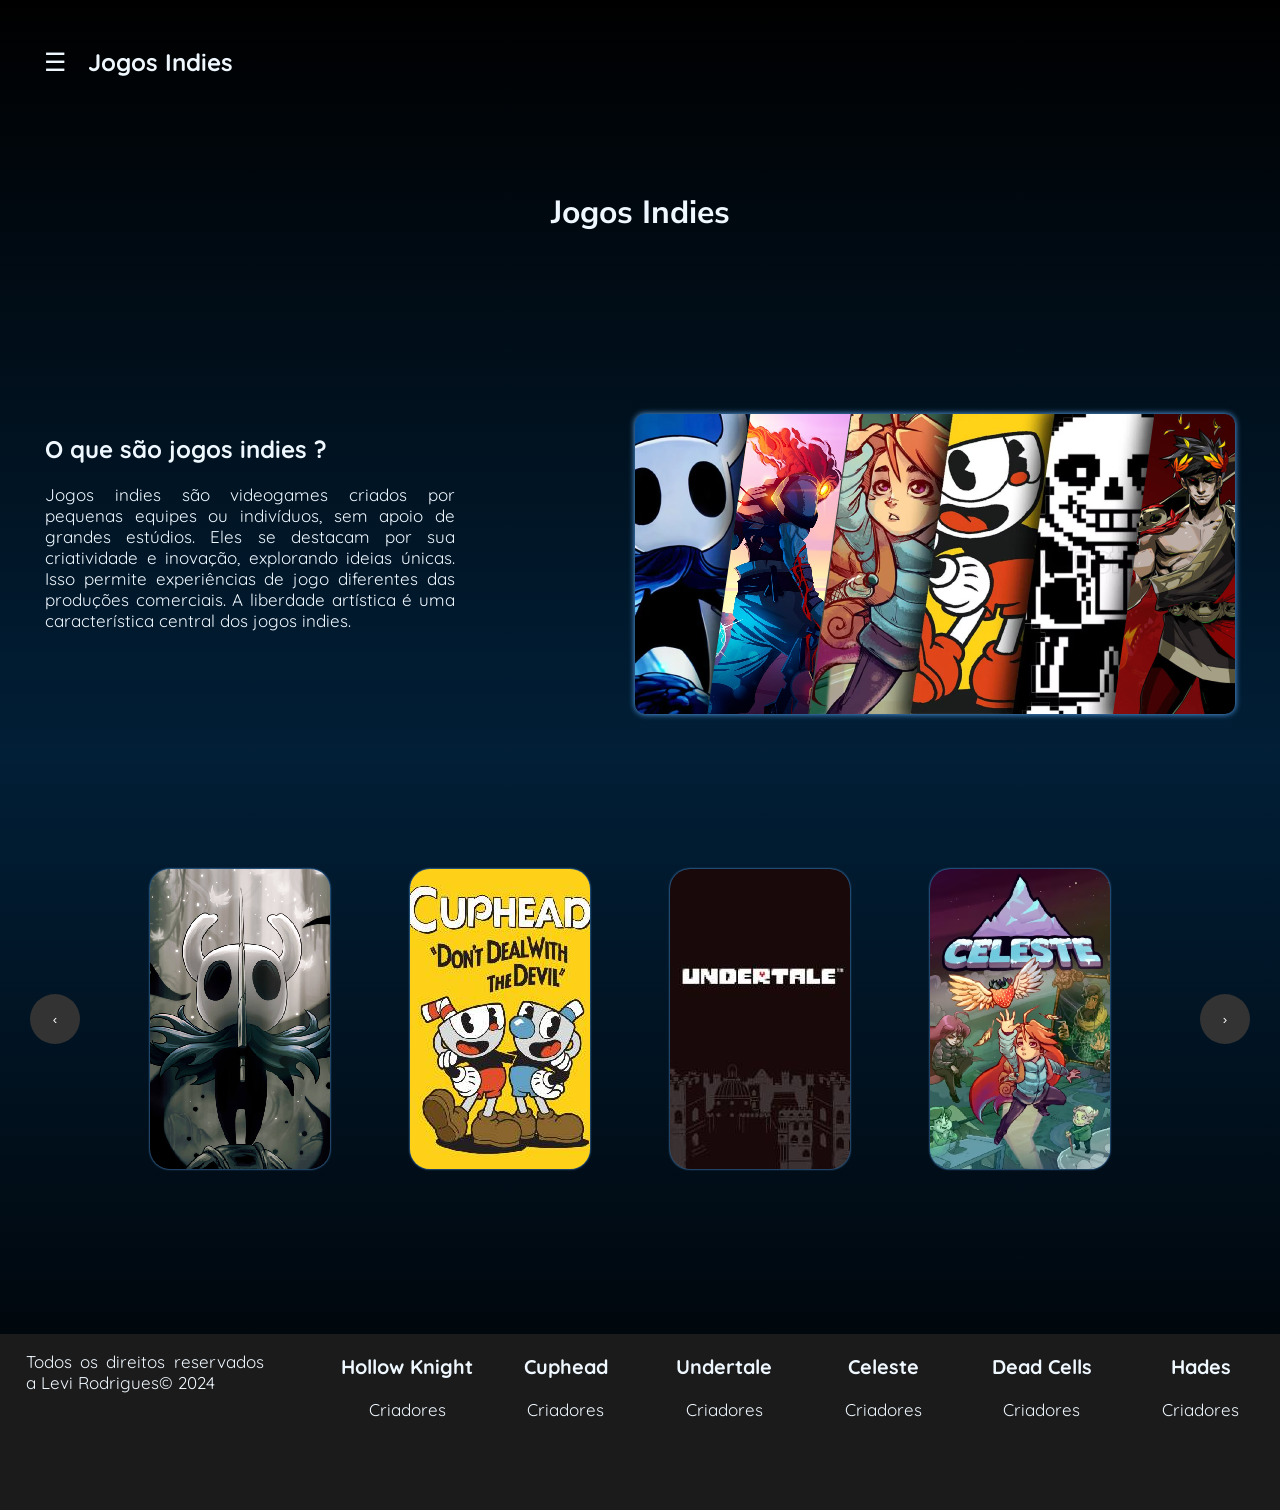
<file: index.html>
<!DOCTYPE html>
<html lang="pt-br">

<head>
    <meta charset="UTF-8">
    <meta name="viewport" content="width=device-width, initial-scale=1.0">
    <title>Jogos Indies</title>
    <link rel="icon" type="image/png" href="imagens/icon_index.png" />
    <link rel="stylesheet" href="css/style.css">
    <link rel="preconnect" href="https://fonts.googleapis.com">
    <link href="https://fonts.googleapis.com/css2?family=Quicksand:wght@300..700&display=swap" rel="stylesheet">
    <script src="script/script.js" defer></script>
    <link href="https://fonts.googleapis.com/css2?family=Nunito+Sans:ital,opsz,wght@0,6..12,200..1000;1,6..12,200..1000&family=Quicksand:wght@300..700&display=swap" rel="stylesheet">
    <link rel="stylesheet" href="https://fonts.googleapis.com/css2?family=Material+Symbols+Outlined:opsz,wght,FILL,GRAD@24,400,0,0" />
</head>

<body>

    <header>
        <div class="div_header">
            <button class="menu" onclick="toggleSidebar()">&#9776;</button>
            <h2>Jogos Indies </h2>
        </div>
    </header>

    <nav>

        <div id="div_menu" class="div_menu">
            <a href="javascript:void(0)" class="botao_fechar" onclick="toggleSidebar()">×</a>
            <a href="index.html">Pagina inicial</a>
            <a href="html/hollow_knight_prin.html">Hollow knight</a>
            <a href="html/cuphead_prin.html">Cuphead</a>
            <a href="html/undertale_prin.html">Undertale</a>
            <a href="html/celeste_prin.html">Celeste</a>
            <a href="html/dead_cells_prin.html">Dead Cells</a>
            <a href="html/hades_prin.html">Hades</a>
            <a href="html/index_ingles.html">Idioma: Português</a>

        </div>
    </nav>


    <main>
        <div class="div_main1">
            <h1>Jogos Indies</h1>
        </div>

        <div class="div_main2">
            <div class="sub_div1">
                <h2>O que são jogos indies ?</h2>
                <p>Jogos indies são videogames criados por pequenas equipes ou indivíduos, sem apoio de grandes
                    estúdios. Eles se destacam por sua criatividade e inovação, explorando ideias únicas. Isso permite
                    experiências de jogo diferentes das produções comerciais. A liberdade artística é uma característica
                    central dos jogos indies.</p>
            </div>
            <div class="sub_div2"> <img src="imagens/img1.png" alt=""></div>
        </div>


        <div class="carroseu_total">

            <button class="botao_volta">‹</button>
            <div class="div_carroseu">

                <div class="carroseu">
                    <a class="carta" id="hollow_knight" href="html/hollow_knight_prin.html"></a>
                    <a class="carta" id="cuphead"       href="html/cuphead_prin.html">      </a>
                    <a class="carta" id="undertale"     href="html/undertale_prin.html">    </a>
                    <a class="carta" id="celeste"       href="html/celeste_prin.html">      </a>
                    <a class="carta" id="dead_cells"    href="html/dead_cells_prin.html">   </a>
                    <a class="carta" id="hades"         href="html/hades_prin.html">        </a>

                    <a class="carta" id="hollow_knight1" href="html/hollow_knight_prin.html"></a>
                    <a class="carta" id="cuphead1"       href="html/cuphead_prin.html"></a>
                    <a class="carta" id="undertale1"     href="html/undertale_prin.html"></a>
                    <a class="carta" id="celeste1"       href="html/celeste_prin.html"></a>
                    <a class="carta" id="dead_cells1"    href="html/dead_cells_prin.html"></a>
                    <a class="carta" id="hades1"         href="html/hades_prin.html"></a>

                    <a class="carta" id="hollow_knight2" href="html/hollow_knight_prin.html"></a>
                    <a class="carta" id="cuphead2"       href="html/cuphead_prin.html"></a>
                    <a class="carta" id="undertale2"     href="html/undertale_prin.html"></a>
                    <a class="carta" id="celeste2"       href="html/celeste_prin.html"></a>
                    <a class="carta" id="dead_cells2"    href="html/dead_cells_prin.html"></a>
                    <a class="carta" id="hades2"         href="html/hades_prin.html"></a>

                    <a class="carta" id="hollow_knight3" href="html/hollow_knight_prin.html"></a>
                    <a class="carta" id="cuphead3"       href="html/cuphead_prin.html"></a>
                    <a class="carta" id="undertale3"     href="html/undertale_prin.html"></a>
                    <a class="carta" id="celeste3"       href="html/celeste_prin.html"></a>
                    <a class="carta" id="dead_cells3"    href="html/dead_cells_prin.html"></a>
                    <a class="carta" id="hades3"         href="html/hades_prin.html"></a>

                    <a class="carta" id="hollow_knight4" href="html/hollow_knight_prin.html"></a>
                    <a class="carta" id="cuphead4"       href="html/cuphead_prin.html"></a>
                    <a class="carta" id="undertale4"     href="html/undertale_prin.html"></a>
                    <a class="carta" id="celeste4"       href="html/celeste_prin.html"></a>
                    <a class="carta" id="dead_cells4"    href="html/dead_cells_prin.html"></a>
                    <a class="carta" id="hades4"         href="html/hades_prin.html"></a>
                </div>

            </div>
            <button class="botao_vai">›</button>
        </div>

     
    </main>

    <footer>
        <div class="div_footer1">
            <p>Todos os direitos reservados a Levi Rodrigues© 2024</p>
        </div>
        <div class="div_footer2">

            <div><a href="html/hollow_knight_prin.html"><h3>Hollow Knight</h3></a>
                 <a href="html/hollow_criadores.html">Criadores</a>
                
            </div>

            <div><a href="html/cuphead_prin.html"><h3>Cuphead</h3></a>
                 <a href="html/cuphead_criadores.html">Criadores</a>
                
            </div>

            <div><a href="html/undertale_prin.html"><h3>Undertale</h3></a>
                <a href="html/undertale_criadores.html">Criadores</a>
               
            </div>

            <div><a href="html/celeste_prin.html"><h3>Celeste</h3></a>
                <a href="html/celeste_criadores.html">Criadores</a>
               
            </div>

            <div><a href="html/dead_cells_prin.html"><h3>Dead Cells</h3></a>
                <a href="html/dead_criadores.html">Criadores</a>
               
            </div>

            <div><a href="html/hades_prin.html"><h3>Hades</h3></a>
                <a href="html/hades_criadores.html">Criadores</a>
               </div>
        </div>
    </footer>

</body>


</html>
</file>
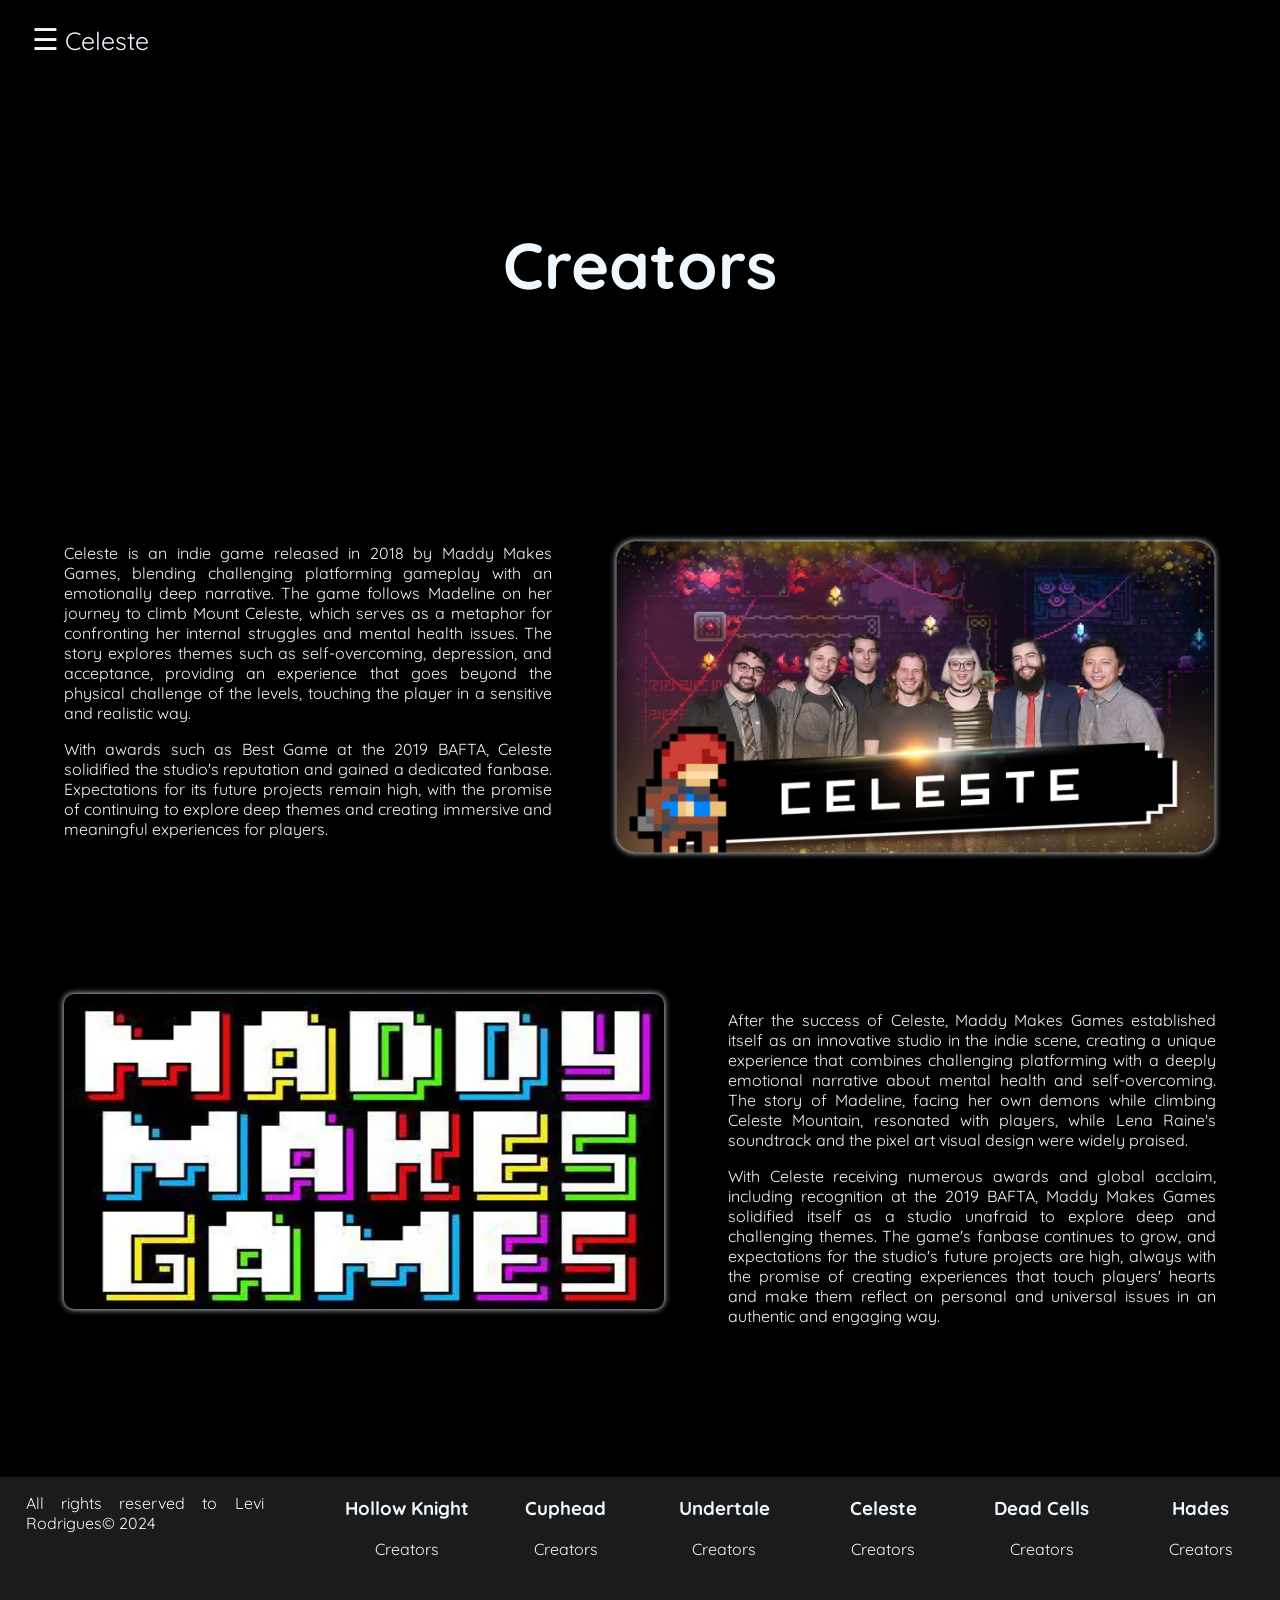
<file: html/celeste_criadores_ingles.html>
<!DOCTYPE html>
<html lang="en">

<head>
    <meta charset="UTF-8">
    <meta name="viewport" content="width=device-width, initial-scale=1.0">
    <link rel="icon" type="image/png" href="../imagens/celeste_icon.png" />
    <link rel="stylesheet" href="../css/style6.css">
    <script src="../script/script.js" defer></script>
    <link href="https://fonts.googleapis.com/css2?family=Quicksand:wght@300..700&display=swap" rel="stylesheet">
    <link rel="stylesheet"
        href="https://fonts.googleapis.com/css2?family=Material+Symbols+Outlined:opsz,wght,FILL,GRAD@24,400,0,0" />
    <title>Celeste Creators</title>
</head>

<body>

    <header>
        <div class="legal">
            <button class="menu" onclick="toggleSidebar()">☰</button>
            <p>Celeste</p>
        </div>
    </header>

    <nav>
        <div id="div_menu" class="div_menu">
            <a href="javascript:void(0)" class="close-btn" onclick="toggleSidebar()">×</a>
            <a href="../index.html">Página inicial</a>
            <a href="hollow_knight_prin_ingles.html">Hollow Knight</a>
            <a href="cuphead_prin_ingles.html">Cuphead</a>
            <a href="undertale_prin_ingles.html">Undertale</a>
            <a href="celeste_prin_ingles.html">Celeste</a>
            <a href="dead_cells_prin_ingles.html">Dead Cells</a>
            <a href="hades_prin_ingles.html">Hades</a>
            <a href="celeste_criadores.html">Language: English</a>
        </div>
    </nav>

    <main>

        <div class="titulo">
            <h1>Creators</h1>
        </div>


        <div class="div_main1">
            <div class="sub_div1">
                <p>
                    Celeste is an indie game released in 2018 by Maddy Makes Games, blending challenging platforming
                    gameplay with an emotionally deep narrative. The game follows Madeline on her journey to climb Mount
                    Celeste, which serves as a metaphor for confronting her internal struggles and mental health issues.
                    The story explores themes such as self-overcoming, depression, and acceptance, providing an
                    experience that goes beyond the physical challenge of the levels, touching the player in a sensitive
                    and realistic way.
                </p>
                <p>
                    With awards such as Best Game at the 2019 BAFTA, Celeste solidified the studio's reputation and
                    gained a dedicated fanbase. Expectations for its future projects remain high, with the promise of
                    continuing to explore deep themes and creating immersive and meaningful experiences for players.
                </p>
            </div>
            <div class="sub_div2"><img src="../imagens/celeste_criadores.png"></div>
        </div>


        <div class="div_main3">
            <div class="sub_div3"><img src="../imagens/celeste_criadores2.webp"></div>
            <div class="sub_div4">
                <p>
                    After the success of Celeste, Maddy Makes Games established itself as an innovative studio in the
                    indie scene, creating a unique experience that combines challenging platforming with a deeply
                    emotional narrative about mental health and self-overcoming. The story of Madeline, facing her own
                    demons while climbing Celeste Mountain, resonated with players, while Lena Raine's soundtrack and
                    the pixel art visual design were widely praised.
                </p>
                <p>
                    With Celeste receiving numerous awards and global acclaim, including recognition at the 2019 BAFTA,
                    Maddy Makes Games solidified itself as a studio unafraid to explore deep and challenging themes. The
                    game's fanbase continues to grow, and expectations for the studio's future projects are high, always
                    with the promise of creating experiences that touch players' hearts and make them reflect on
                    personal and universal issues in an authentic and engaging way.
                </p>
            </div>
        </div>


    </main>
<footer>
    <div class="div_footer1">
        <p>All rights reserved to Levi Rodrigues© 2024</p>
    </div>
    <div class="div_footer2">

        <div><a href="hollow_knight_prin_ingles.html"><h3>Hollow Knight</h3></a>
            <a href="hollow_criadores.html">Creators</a>
           
        </div>

        <div><a href="cuphead_prin_ingles.html"><h3>Cuphead</h3></a>
            <a href="cuphead_criadores_ingles.html">Creators</a>
           
        </div>

        <div><a href="undertale_prin_ingles.html"><h3>Undertale</h3></a>
            <a href="undertale_criadores_ingles.html">Creators</a>
           
        </div>

        <div><a href="celeste_prin_ingles.html"><h3>Celeste</h3></a>
            <a href="celeste_criadores_ingles.html">Creators</a>
           
        </div>

        <div><a href="dead_cells_prin_ingles.html"><h3>Dead Cells</h3></a>
            <a href="dead_cells_prin_ingles.html">Creators</a>
           
        </div>

        <div><a href="hades_prin_ingles.html"><h3>Hades</h3></a>
            <a href="hades_criadores_ingles.html">Creators</a>
           
        </div>
    </div>
</footer>


</body>

</html>
</file>
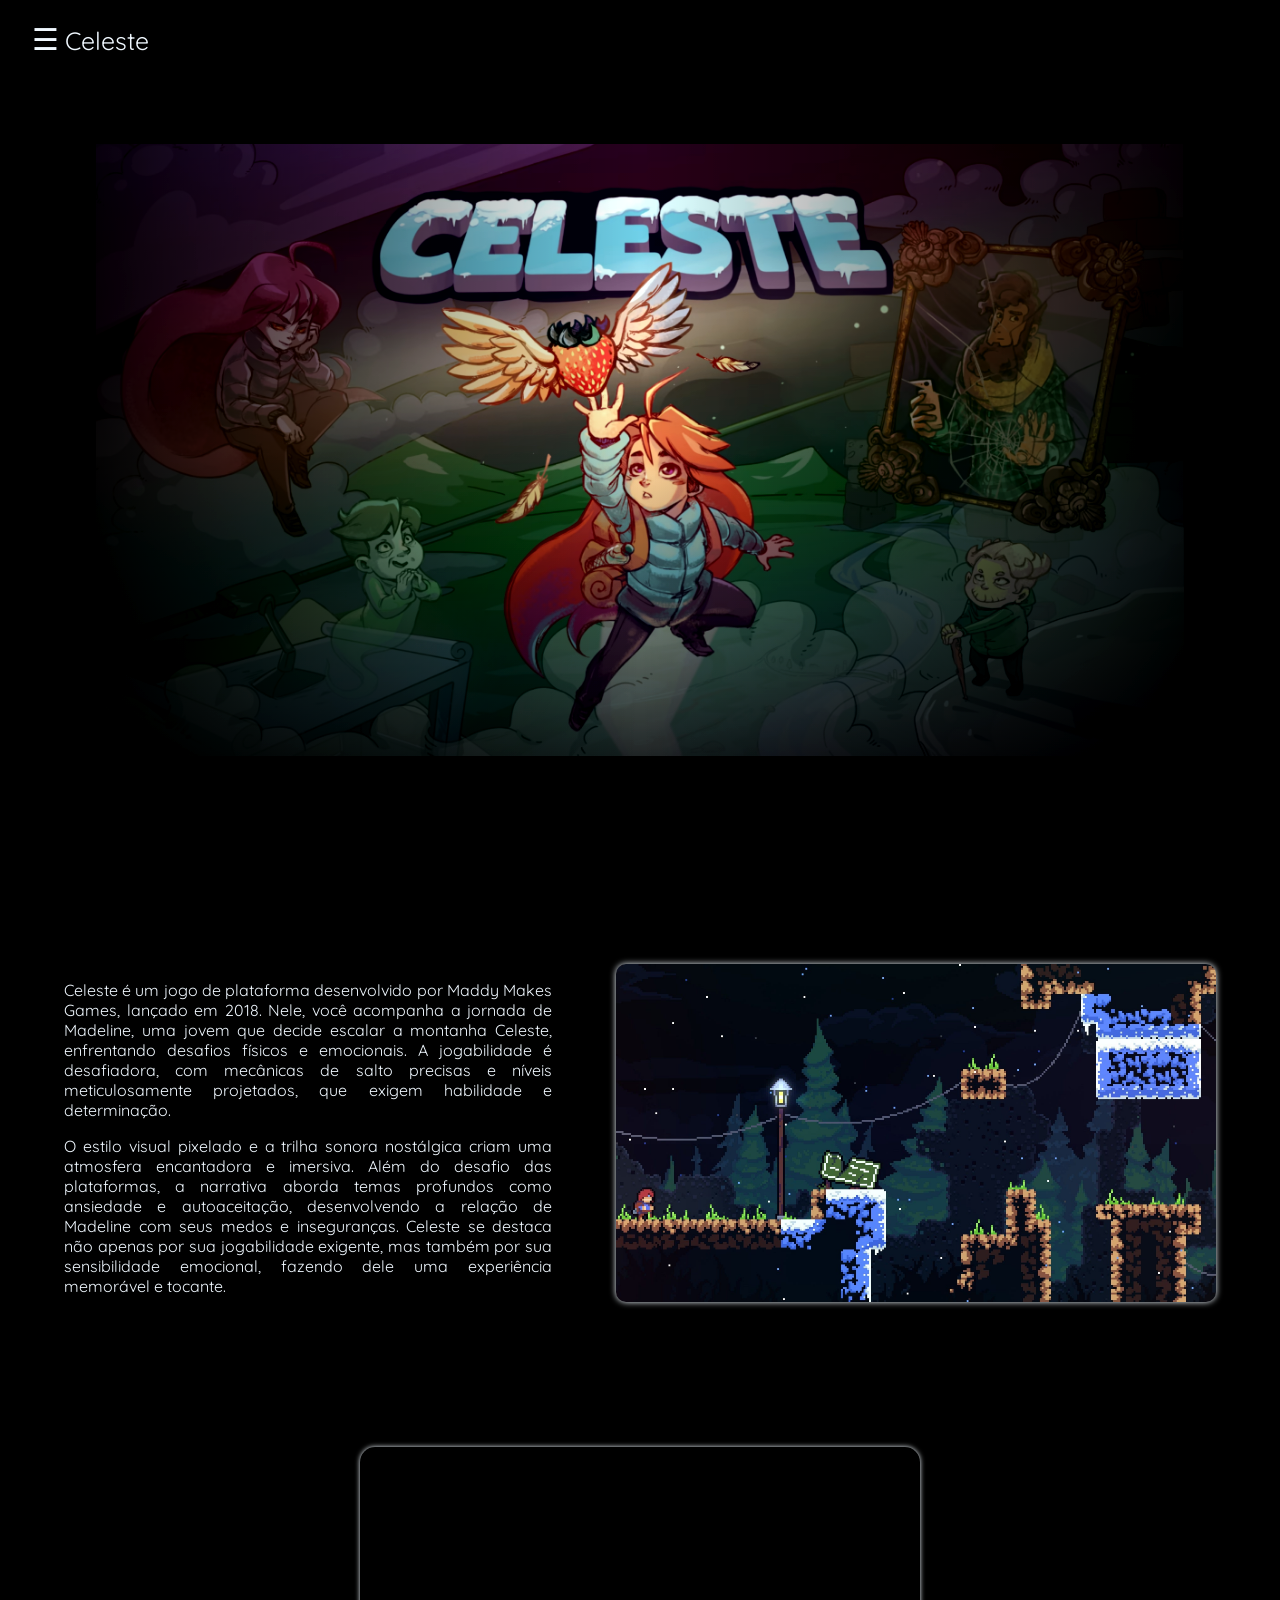
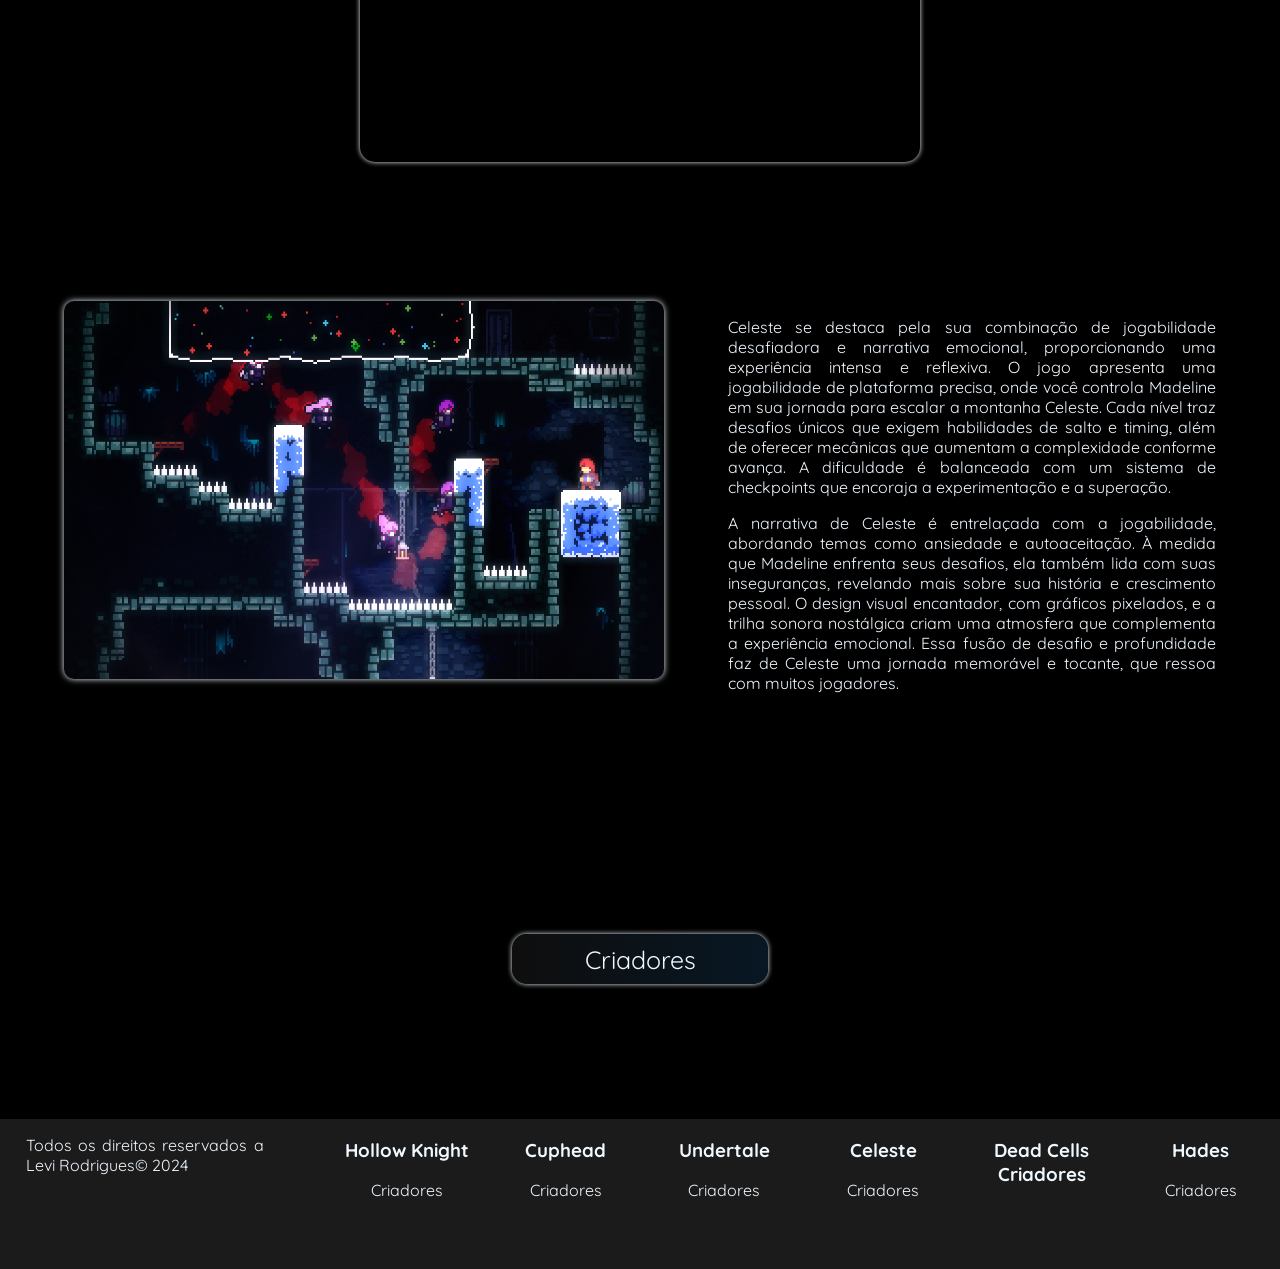
<file: html/celeste_prin.html>
<!DOCTYPE html>
<html lang="pt-br">

<head>
    <meta charset="UTF-8">
    <meta name="viewport" content="width=device-width, initial-scale=1.0">
    <link rel="icon" type="image/png" href="../imagens/celeste_icon.png" />
    <link rel="stylesheet" href="../css/style7.css">
    <script src="../script/script.js" defer></script>
   
    <link href="https://fonts.googleapis.com/css2?family=Quicksand:wght@300..700&display=swap" rel="stylesheet">
    <link rel="stylesheet"
        href="https://fonts.googleapis.com/css2?family=Material+Symbols+Outlined:opsz,wght,FILL,GRAD@24,400,0,0" />
    <title>Celeste</title>
</head>

<body>

    <header>
        <div class="legal">
            <button class="menu" onclick="toggleSidebar()">☰</button>
            <p>Celeste</p>
        </div>
    </header>

    <nav>
        <div id="div_menu" class="div_menu">
            <a href="javascript:void(0)" class="close-btn" onclick="toggleSidebar()">×</a>
            <a href="../index.html">Página inicial</a>
            <a href="hollow_knight_prin.html">Hollow Knight</a>
            <a href="cuphead_prin.html">Cuphead</a>
            <a href="undertale_prin.html">Undertale</a>
            <a href="celeste_prin.html">Celeste</a>
            <a href="dead_cells_prin.html">Dead Cells</a>
            <a href="hades_prin.html">Hades</a>
            <a href="celeste_prin_ingles.html">Idioma: Português</a>
        </div>
    </nav>

    <main>

        <div class="imagem">

            <div class="div_g"><img src="../imagens/celeste_logo.png" alt=""></div>

        </div>

        <div class="div_main1">
            <div class="sub_div1">
                <p>

                    Celeste é um jogo de plataforma desenvolvido por Maddy Makes Games, lançado em 2018. Nele, você
                    acompanha a jornada de Madeline, uma jovem que decide escalar a montanha Celeste, enfrentando
                    desafios físicos e emocionais. A jogabilidade é desafiadora, com mecânicas de salto precisas e
                    níveis meticulosamente projetados, que exigem habilidade e determinação.
                </p>
                <p>
                    O estilo visual pixelado e a trilha sonora nostálgica criam uma atmosfera encantadora e imersiva.
                    Além do desafio das plataformas, a narrativa aborda temas profundos como ansiedade e autoaceitação,
                    desenvolvendo a relação de Madeline com seus medos e inseguranças. Celeste se destaca não apenas por
                    sua jogabilidade exigente, mas também por sua sensibilidade emocional, fazendo dele uma experiência
                    memorável e tocante.
                </p>
            </div>
            <div class="sub_div2"><img src="../imagens/celeste1.jpg" ></div>
        </div>

        <div class="div_main2">
            <iframe src="https://www.youtube.com/embed/70d9irlxiB4?si=8OwXC5u98vG-Nzpa" title="YouTube video player"
                allow="accelerometer; autoplay; clipboard-write; encrypted-media; gyroscope; picture-in-picture; web-share"
                referrerpolicy="strict-origin-when-cross-origin" allowfullscreen></iframe>

        </div>

        <div class="div_main3">
            <div class="sub_div3"><img src="../imagens/celeste2.png" ></div>
            <div class="sub_div4">
                <p>

                    Celeste se destaca pela sua combinação de jogabilidade desafiadora e narrativa emocional,
                    proporcionando uma experiência intensa e reflexiva. O jogo apresenta uma jogabilidade de plataforma
                    precisa, onde você controla Madeline em sua jornada para escalar a montanha Celeste. Cada nível traz
                    desafios únicos que exigem habilidades de salto e timing, além de oferecer mecânicas que aumentam a
                    complexidade conforme avança. A dificuldade é balanceada com um sistema de checkpoints que encoraja
                    a experimentação e a superação.
                </p>
                <p>
                    A narrativa de Celeste é entrelaçada com a jogabilidade, abordando temas como ansiedade e
                    autoaceitação. À medida que Madeline enfrenta seus desafios, ela também lida com suas inseguranças,
                    revelando mais sobre sua história e crescimento pessoal. O design visual encantador, com gráficos
                    pixelados, e a trilha sonora nostálgica criam uma atmosfera que complementa a experiência emocional.
                    Essa fusão de desafio e profundidade faz de Celeste uma jornada memorável e tocante, que ressoa com
                    muitos jogadores.
                </p>
            </div>

        </div>


        <div class="div_main4">
        

            <div class="div_opcao">
                <div><a href="celeste_criadores.html">Criadores</a></div>
                
            </div>
        </div>

    </main>

    <footer>
        <div class="div_footer1">
            <p>Todos os direitos reservados a Levi Rodrigues© 2024</p>
        </div>
        <div class="div_footer2">

            <div><a href="hollow_knight_prin.html"><h3>Hollow Knight</h3></a>
                <a href="hollow_criadores.html">Criadores</a>
               
            </div>

            <div><a href="cuphead_prin.html"><h3>Cuphead</h3></a>
                <a href="cuphead_criadores.html">Criadores</a>
               
            </div>

            <div><a href="undertale_prin.html"><h3>Undertale</h3></a>
                <a href="undertale_criadores.html">Criadores</a>
               
            </div>

            <div><a href="celeste_prin.html"><h3>Celeste</h3></a>
                <a href="celeste_criadores.html">Criadores</a>
               
            </div>

            <div><a href="dead_cells_prin.html"><h3>Dead Cells</h3</a>
                <a href="dead_criadores.html">Criadores</a>
               
            </div>

            <div><a href="hades_prin.html"><h3>Hades</h3></a>
                <a href="hades_criadores.html">Criadores</a>
               
            </div>
        </div>
    </footer>

</body>

</html>
</file>
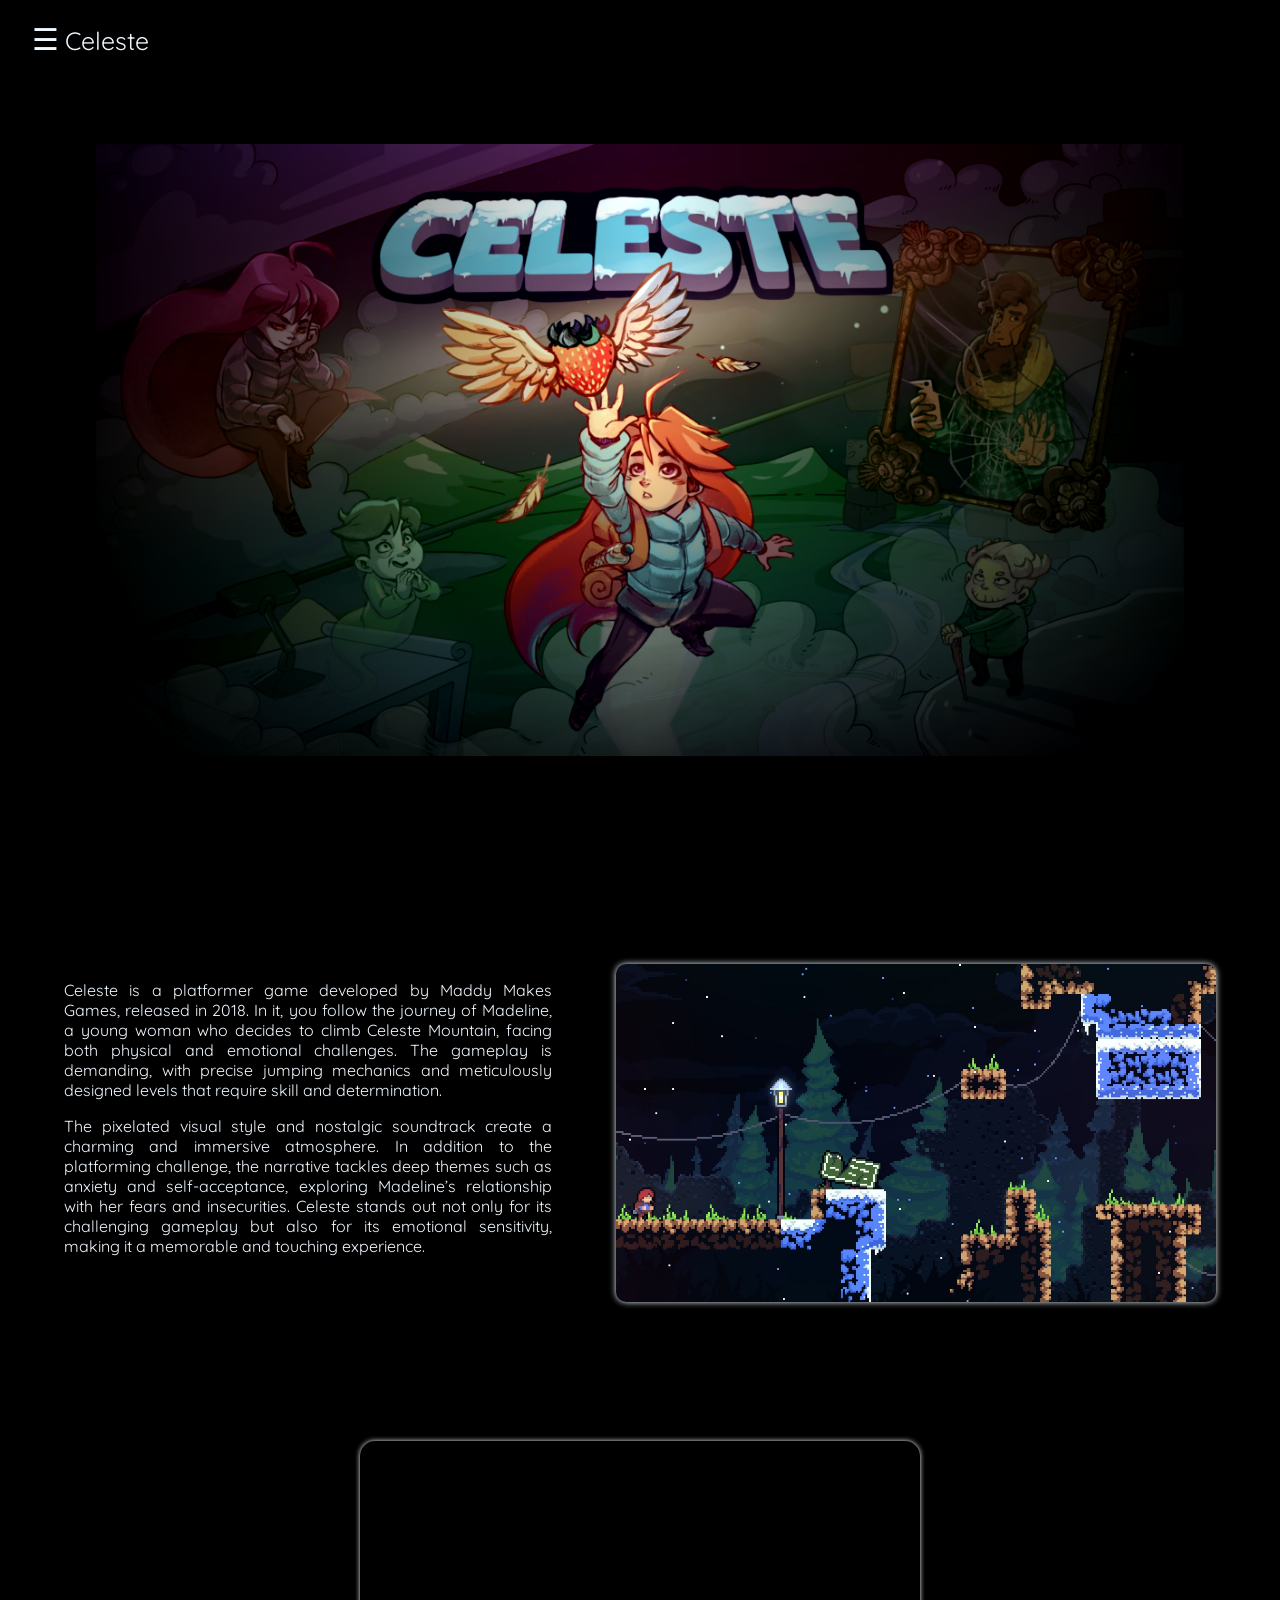
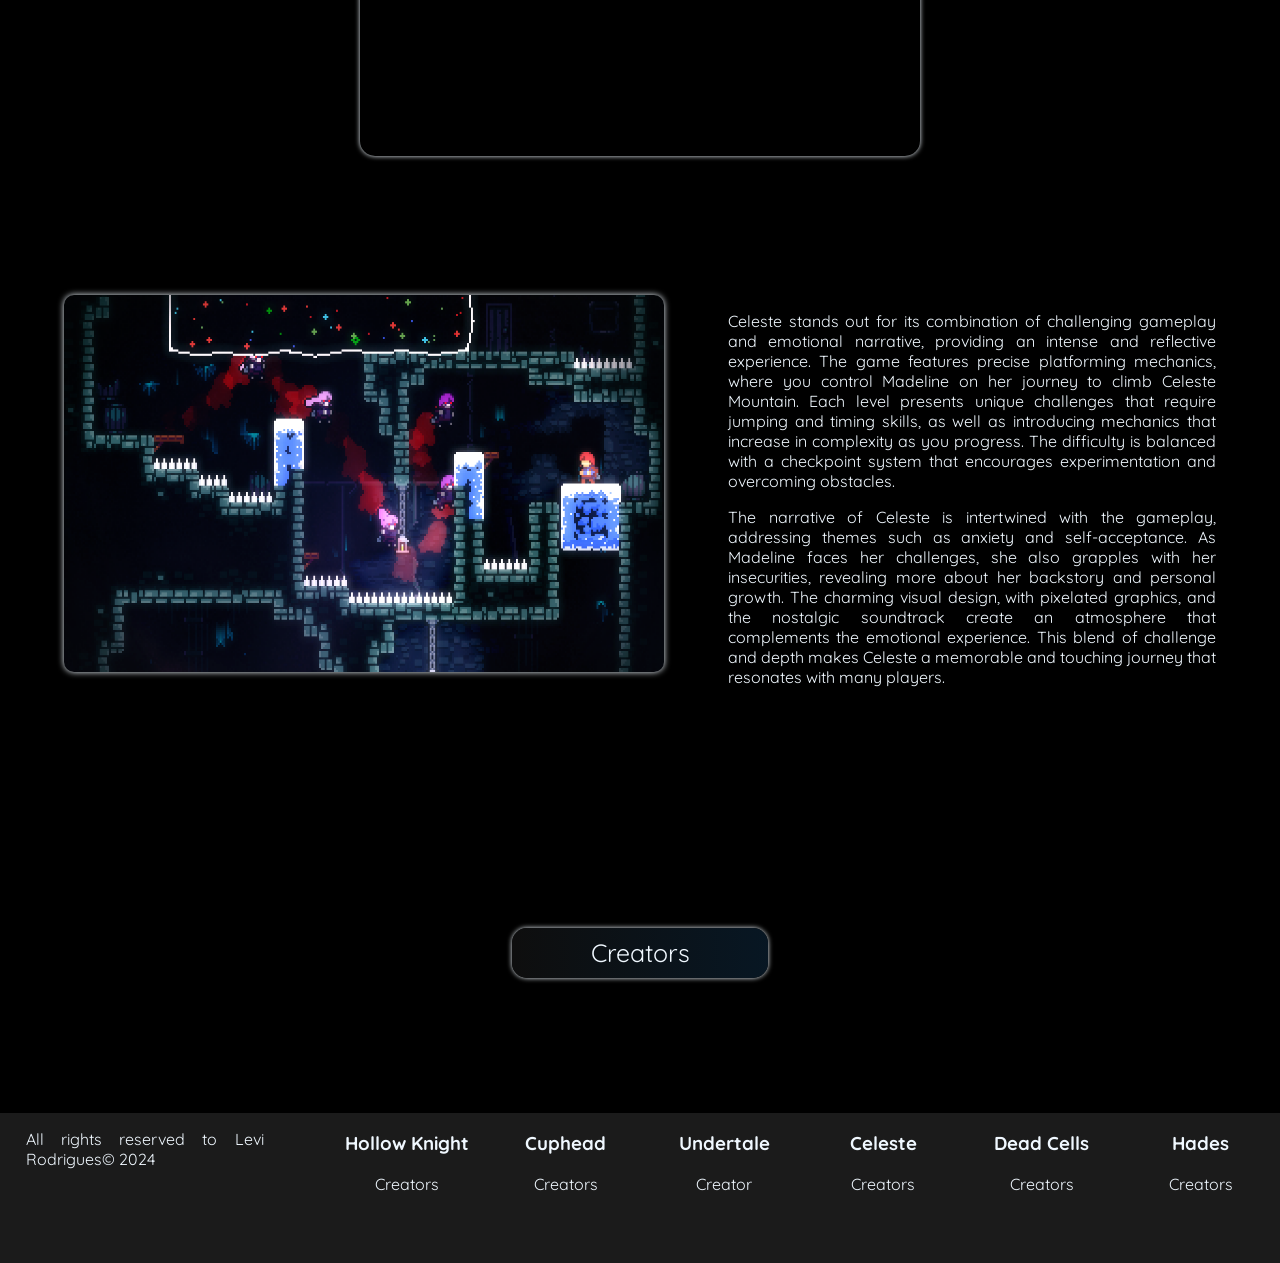
<file: html/celeste_prin_ingles.html>
<!DOCTYPE html>
<html lang="en">

<head>
    <meta charset="UTF-8">
    <meta name="viewport" content="width=device-width, initial-scale=1.0">
    <link rel="icon" type="image/png" href="../imagens/celeste_icon.png" />
    <link rel="stylesheet" href="../css/style7.css">
    <script src="../script/script.js" defer></script>
   
    <link href="https://fonts.googleapis.com/css2?family=Quicksand:wght@300..700&display=swap" rel="stylesheet">
    <link rel="stylesheet"
        href="https://fonts.googleapis.com/css2?family=Material+Symbols+Outlined:opsz,wght,FILL,GRAD@24,400,0,0" />
    <title>Celeste</title>
</head>

<body>

    <header>
        <div class="legal">
            <button class="menu" onclick="toggleSidebar()">☰</button>
            <p>Celeste</p>
        </div>
    </header>

    <nav>
        <div id="div_menu" class="div_menu">
            <a href="javascript:void(0)" class="close-btn" onclick="toggleSidebar()">×</a>
            <a href="index_ingles.html">Página inicial</a>
            <a href="hollow_knight_prin.html">Hollow Knight</a>
            <a href="cuphead_prin_ingles.html">Cuphead</a>
            <a href="undertale_prin.html">Undertale</a>
            <a href="celeste_prin.html">Celeste</a>
            <a href="dead_cells_prin.html">Dead Cells</a>
            <a href="hades_prin.html">Hades</a>
            <a href="celeste_prin.html">Language: English</a>
        </div>
    </nav>

    <main>

        <div class="imagem">

            <div class="div_g"><img src="../imagens/celeste_logo.png" alt=""></div>

        </div>

        <div class="div_main1">
            <div class="sub_div1">
                <p>

                    Celeste is a platformer game developed by Maddy Makes Games, released in 2018. In it, you follow the
                    journey of Madeline, a young woman who decides to climb Celeste Mountain, facing both physical and
                    emotional challenges. The gameplay is demanding, with precise jumping mechanics and meticulously
                    designed levels that require skill and determination.
                </p>
                <p>
                    The pixelated visual style and nostalgic soundtrack create a charming and immersive atmosphere. In
                    addition to the platforming challenge, the narrative tackles deep themes such as anxiety and
                    self-acceptance, exploring Madeline’s relationship with her fears and insecurities. Celeste stands
                    out not only for its challenging gameplay but also for its emotional sensitivity, making it a
                    memorable and touching experience.
                </p>
            </div>
            <div class="sub_div2"><img src="../imagens/celeste1.jpg" ></div>
        </div>

        <div class="div_main2">
            <iframe src="https://www.youtube.com/embed/70d9irlxiB4?si=8OwXC5u98vG-Nzpa" title="YouTube video player"
                allow="accelerometer; autoplay; clipboard-write; encrypted-media; gyroscope; picture-in-picture; web-share"
                referrerpolicy="strict-origin-when-cross-origin" allowfullscreen></iframe>

        </div>

        <div class="div_main3">
            <div class="sub_div3"><img src="../imagens/celeste2.png" ></div>
            <div class="sub_div4">
                <p>

                    Celeste stands out for its combination of challenging gameplay and emotional narrative, providing an
                    intense and reflective experience. The game features precise platforming mechanics, where you
                    control Madeline on her journey to climb Celeste Mountain. Each level presents unique challenges
                    that require jumping and timing skills, as well as introducing mechanics that increase in complexity
                    as you progress. The difficulty is balanced with a checkpoint system that encourages experimentation
                    and overcoming obstacles.
                </p>
                <p>
                    The narrative of Celeste is intertwined with the gameplay, addressing themes such as anxiety and
                    self-acceptance. As Madeline faces her challenges, she also grapples with her insecurities,
                    revealing more about her backstory and personal growth. The charming visual design, with pixelated
                    graphics, and the nostalgic soundtrack create an atmosphere that complements the emotional
                    experience. This blend of challenge and depth makes Celeste a memorable and touching journey that
                    resonates with many players.
                </p>
            </div>

        </div>

        <div class="div_main4">
        

            <div class="div_opcao">
                <div><a href="celeste_criadores_ingles.html">Creators</a></div>
                
            </div>
        </div class="div_main4">

    </main>

    <footer>
        <div class="div_footer1">
            <p>All rights reserved to Levi Rodrigues© 2024</p>
        </div>
        <div class="div_footer2">

            <div><a href="hollow_knight_prin_ingles.html"><h3>Hollow Knight</h3></a>
                <a href="hollow_criadores_ingles.html">Creators</a>
               
            </div>

            <div><a href="cuphead_prin_ingles.html"> <h3>Cuphead</h3></a>
                <a href="cuphead_criadores_ingles.html">Creators</a>
               
            </div>

            <div><a href="undertale_prin_ingles.html"><h3>Undertale</h3></a>
                <a href="undertale_criadores_ingles.html">Creator</a>
               
            </div>

            <div><a href="celeste_prin_ingles.html"><h3>Celeste</h3></a>
                <a href="celeste_criadores_ingles.html">Creators</a>
               
            </div>

            <div><a href="dead_cells_prin_ingles.html"><h3>Dead Cells</h3></a>
                <a href="dead_criadores_ingles.html">Creators</a>
               
            </div>

            <div><a href="hades_prin_ingles.html"><h3>Hades</h3></a>
                <a href="hades_criadores_ingles.html">Creators</a>
               
            </div>
        </div>
    </footer>

</body>

</html>
</file>
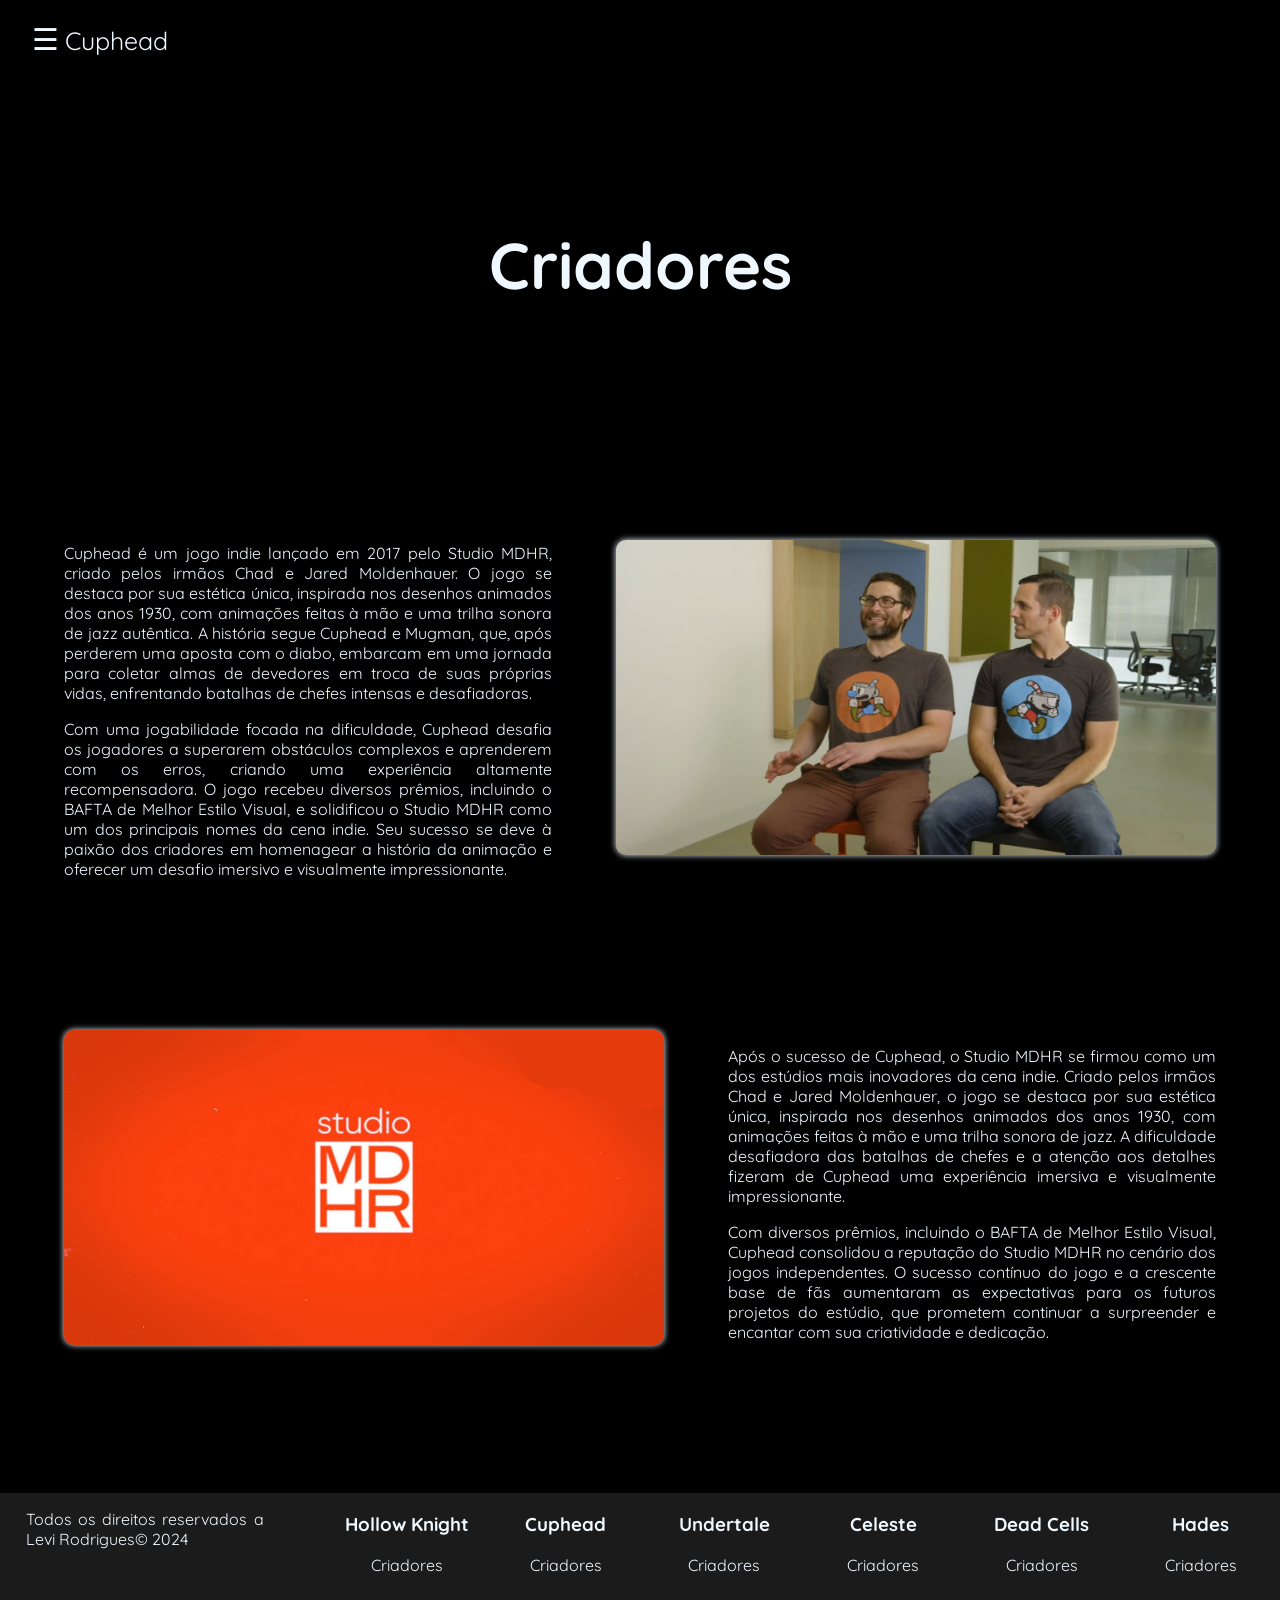
<file: html/cuphead_criadores.html>
<!DOCTYPE html>
<html lang="pt-br">

<head>
    <meta charset="UTF-8">
    <meta name="viewport" content="width=device-width, initial-scale=1.0">
    <link rel="icon" type="image/png" href="../imagens/cuphead_icon.png" />
    <link rel="stylesheet" href="../css/style6.css">
    <script src="../script/script.js" defer></script>
   
    <link href="https://fonts.googleapis.com/css2?family=Quicksand:wght@300..700&display=swap" rel="stylesheet">
    <link rel="stylesheet"
        href="https://fonts.googleapis.com/css2?family=Material+Symbols+Outlined:opsz,wght,FILL,GRAD@24,400,0,0" />
    <title>Criadores de Cuphead</title>
</head>

<body>

    <header>
        <div class="legal">
            <button class="menu" onclick="toggleSidebar()">☰</button>
            <p>Cuphead</p>
        </div>
    </header>

    <nav>
        <div id="div_menu" class="div_menu">
            <a href="javascript:void(0)" class="close-btn" onclick="toggleSidebar()">×</a>
            <a href="../index.html">Página inicial</a>
            <a href="hollow_knight_prin.html">Hollow Knight</a>
            <a href="cuphead_prin.html">Cuphead</a>
            <a href="undertale_prin.html">Undertale</a>
            <a href="celeste_prin.html">Celeste</a>
            <a href="dead_cells_prin.html">Dead Cells</a>
            <a href="hades_prin.html">Hades</a>
            <a href="cuphead_criadores_ingles.html">Idioma: Português</a>
        </div>
    </nav>

    <main>

        <div class="titulo">
            <h1>Criadores</h1>
        </div>


        <div class="div_main1">
            <div class="sub_div1">
                <p>

                    Cuphead é um jogo indie lançado em 2017 pelo Studio MDHR, criado pelos irmãos Chad e Jared
                    Moldenhauer. O jogo se destaca por sua estética única, inspirada nos desenhos animados dos anos
                    1930, com animações feitas à mão e uma trilha sonora de jazz autêntica. A história segue Cuphead e
                    Mugman, que, após perderem uma aposta com o diabo, embarcam em uma jornada para coletar almas de
                    devedores em troca de suas próprias vidas, enfrentando batalhas de chefes intensas e desafiadoras.
                </p>
                <p>
                    Com uma jogabilidade focada na dificuldade, Cuphead desafia os jogadores a superarem obstáculos
                    complexos e aprenderem com os erros, criando uma experiência altamente recompensadora. O jogo
                    recebeu diversos prêmios, incluindo o BAFTA de Melhor Estilo Visual, e solidificou o Studio MDHR
                    como um dos principais nomes da cena indie. Seu sucesso se deve à paixão dos criadores em homenagear
                    a história da animação e oferecer um desafio imersivo e visualmente impressionante.
                </p>
            </div>
            <div class="sub_div2"><img src="../imagens/cuphead_criadores.jpg"></div>
        </div>


        <div class="div_main3">
            <div class="sub_div3"><img src="../imagens/cuphead_criadores2.jpg"></div>
            <div class="sub_div4">
                <p>
                    Após o sucesso de Cuphead, o Studio MDHR se firmou como um dos estúdios mais inovadores da cena
                    indie. Criado pelos irmãos Chad e Jared Moldenhauer, o jogo se destaca por sua estética única,
                    inspirada nos desenhos animados dos anos 1930, com animações feitas à mão e uma trilha sonora de
                    jazz. A dificuldade desafiadora das batalhas de chefes e a atenção aos detalhes fizeram de Cuphead
                    uma experiência imersiva e visualmente impressionante.
                </p>
                <p>
                    Com diversos prêmios, incluindo o BAFTA de Melhor Estilo Visual, Cuphead consolidou a reputação do
                    Studio MDHR no cenário dos jogos independentes. O sucesso contínuo do jogo e a crescente base de fãs
                    aumentaram as expectativas para os futuros projetos do estúdio, que prometem continuar a surpreender
                    e encantar com sua criatividade e dedicação.
                </p>
            </div>
        </div>


    </main>

    <footer>
        <div class="div_footer1">
            <p>Todos os direitos reservados a Levi Rodrigues© 2024</p>
        </div>
        <div class="div_footer2">

            <div><a href="hollow_knight_prin.html"><h3>Hollow Knight</h3></a>
                <a href="hollow_criadores.html">Criadores</a>
               
            </div>

            <div><a href="cuphead_prin.html"><h3>Cuphead</h3></a>
                <a href="cuphead_criadores.html">Criadores</a>
               
            </div>

            <div><a href="undertale_prin.html"><h3>Undertale</h3></a>
                <a href="undertale_criadores.html">Criadores</a>
               
            </div>

            <div><a href="celeste_prin.html"><h3>Celeste</h3></a>
                <a href="celeste_criadores.html">Criadores</a>
               
            </div>

            <div><a href="dead_cells_prin.html"><h3>Dead Cells</h3></a>
                <a href="dead_criadores.html">Criadores</a>
               
            </div>

            <div><a href="hades_prin.html"><h3>Hades</h3></a>
                <a href="hades_criadores.html">Criadores</a>
               
            </div>
        </div>
    </footer>


</body>

</html>
</file>
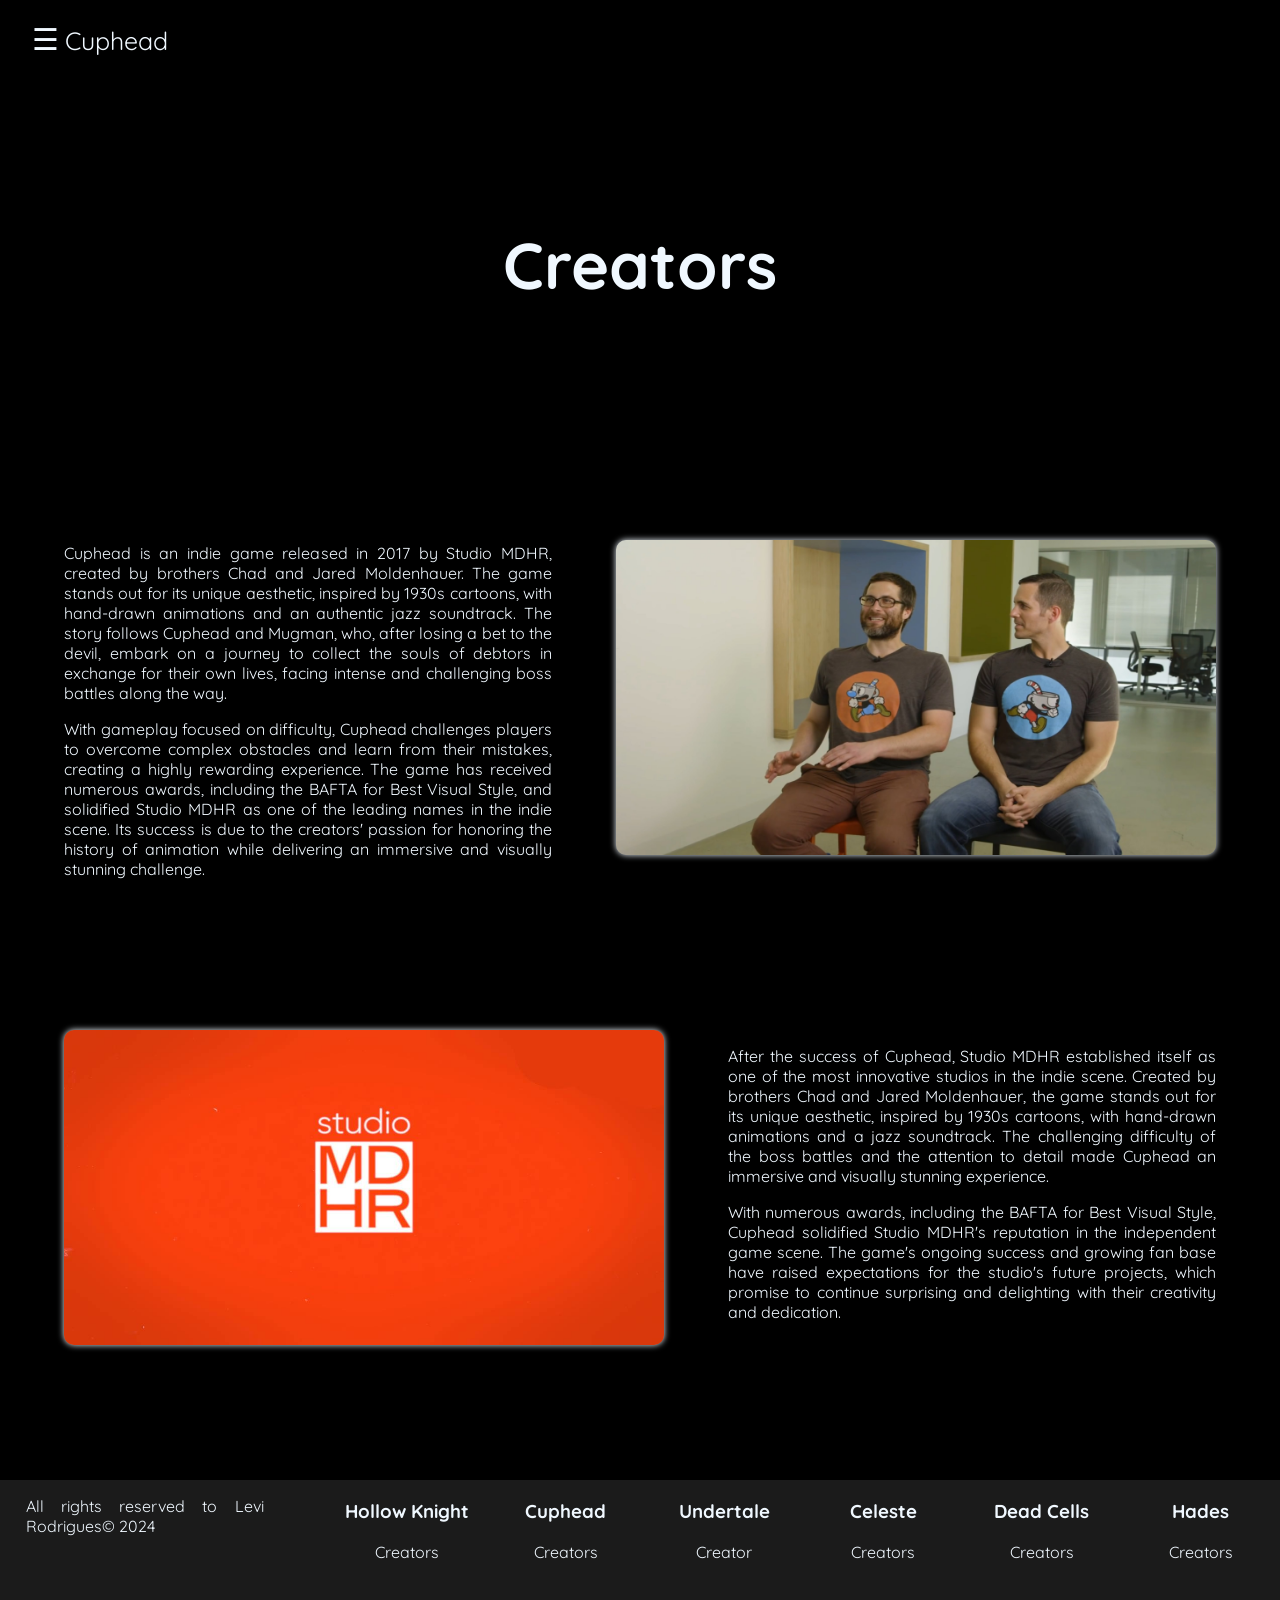
<file: html/cuphead_criadores_ingles.html>
<!DOCTYPE html>
<html lang="en">

<head>
    <meta charset="UTF-8">
    <meta name="viewport" content="width=device-width, initial-scale=1.0">
    <link rel="icon" type="image/png" href="../imagens/cuphead_icon.png" />
    <link rel="stylesheet" href="../css/style6.css">
    <script src="../script/script.js" defer></script>
   
    <link href="https://fonts.googleapis.com/css2?family=Quicksand:wght@300..700&display=swap" rel="stylesheet">
    <link rel="stylesheet"
        href="https://fonts.googleapis.com/css2?family=Material+Symbols+Outlined:opsz,wght,FILL,GRAD@24,400,0,0" />
    <title>Cuphead creators</title>
</head>

<body>

    <header>
        <div class="legal">
            <button class="menu" onclick="toggleSidebar()">☰</button>
            <p>Cuphead</p>
        </div>
    </header>

    <nav>
        <div id="div_menu" class="div_menu">
            <a href="javascript:void(0)" class="close-btn" onclick="toggleSidebar()">×</a>
            <a href="index_ingles.html">Página inicial</a>
            <a href="hollow_knight_prin_ingles.html">Hollow Knight</a>
            <a href="cuphead_prin_ingles.html">Cuphead</a>
            <a href="undertale_prin_ingles.html">Undertale</a>
            <a href="celeste_prin_ingles.html">Celeste</a>
            <a href="dead_cells_prin_ingles.html">Dead Cells</a>
            <a href="hades_prin_ingles.html">Hades</a>
            <a href="cuphead_criadores.html">Language: English</a>
        </div>
    </nav>

    <main>

        <div class="titulo">
            <h1>Creators</h1>
        </div>


        <div class="div_main1">
            <div class="sub_div1">
                <p>
                    Cuphead is an indie game released in 2017 by Studio MDHR, created by brothers Chad and Jared
                    Moldenhauer. The game stands out for its unique aesthetic, inspired by 1930s cartoons, with
                    hand-drawn animations and an authentic jazz soundtrack. The story follows Cuphead and Mugman, who,
                    after losing a bet to the devil, embark on a journey to collect the souls of debtors in exchange for
                    their own lives, facing intense and challenging boss battles along the way.
                </p>
                <p>
                    With gameplay focused on difficulty, Cuphead challenges players to overcome complex obstacles and
                    learn from their mistakes, creating a highly rewarding experience. The game has received numerous
                    awards, including the BAFTA for Best Visual Style, and solidified Studio MDHR as one of the leading
                    names in the indie scene. Its success is due to the creators' passion for honoring the history of
                    animation while delivering an immersive and visually stunning challenge.
                </p>
            </div>
            <div class="sub_div2"><img src="../imagens/cuphead_criadores.jpg"></div>
        </div>


        <div class="div_main3">
            <div class="sub_div3"><img src="../imagens/cuphead_criadores2.jpg"></div>
            <div class="sub_div4">
                <p>
                    After the success of Cuphead, Studio MDHR established itself as one of the most innovative studios
                    in the indie scene. Created by brothers Chad and Jared Moldenhauer, the game stands out for its
                    unique aesthetic, inspired by 1930s cartoons, with hand-drawn animations and a jazz soundtrack. The
                    challenging difficulty of the boss battles and the attention to detail made Cuphead an immersive and
                    visually stunning experience.

                </p>
                <p>
                    With numerous awards, including the BAFTA for Best Visual Style, Cuphead solidified Studio MDHR's
                    reputation in the independent game scene. The game's ongoing success and growing fan base have
                    raised expectations for the studio's future projects, which promise to continue surprising and
                    delighting with their creativity and dedication.
                </p>
            </div>
        </div>


    </main>

    <footer>
        <div class="div_footer1">
            <p>All rights reserved to Levi Rodrigues© 2024</p>
        </div>
        <div class="div_footer2">

            <div><a href="hollow_knight_prin_ingles.html"><h3>Hollow Knight</h3></a>
                <a href="hollow_criadores.html">Creators</a>
               
            </div>

            <div><a href="cuphead_prin_ingles.html"><h3>Cuphead</h3></a>
                <a href="cuphead_criadores_ingles.html">Creators</a>
               
            </div>

            <div><a href="undertale_prin_ingles.html"><h3>Undertale</h3></a>
                <a href="undertale_criadores_ingles.html">Creator</a>
               
            </div>

            <div><a href="celeste_prin_ingles.html"><h3>Celeste</h3></a>
                <a href="celeste_criadores_ingles.html">Creators</a>
               
            </div>

            <div><a href="dead_cells_prin_ingles.html"><h3>Dead Cells</h3></a>
                <a href="dead_criadores_ingles.html">Creators</a>
               
            </div>

            <div><a href="hades_prin_ingles.html"><h3>Hades</h3></a>
                <a href="hades_criadores_ingles.html">Creators</a>
               
            </div>
        </div>
    </footer>


</body>

</html>
</file>
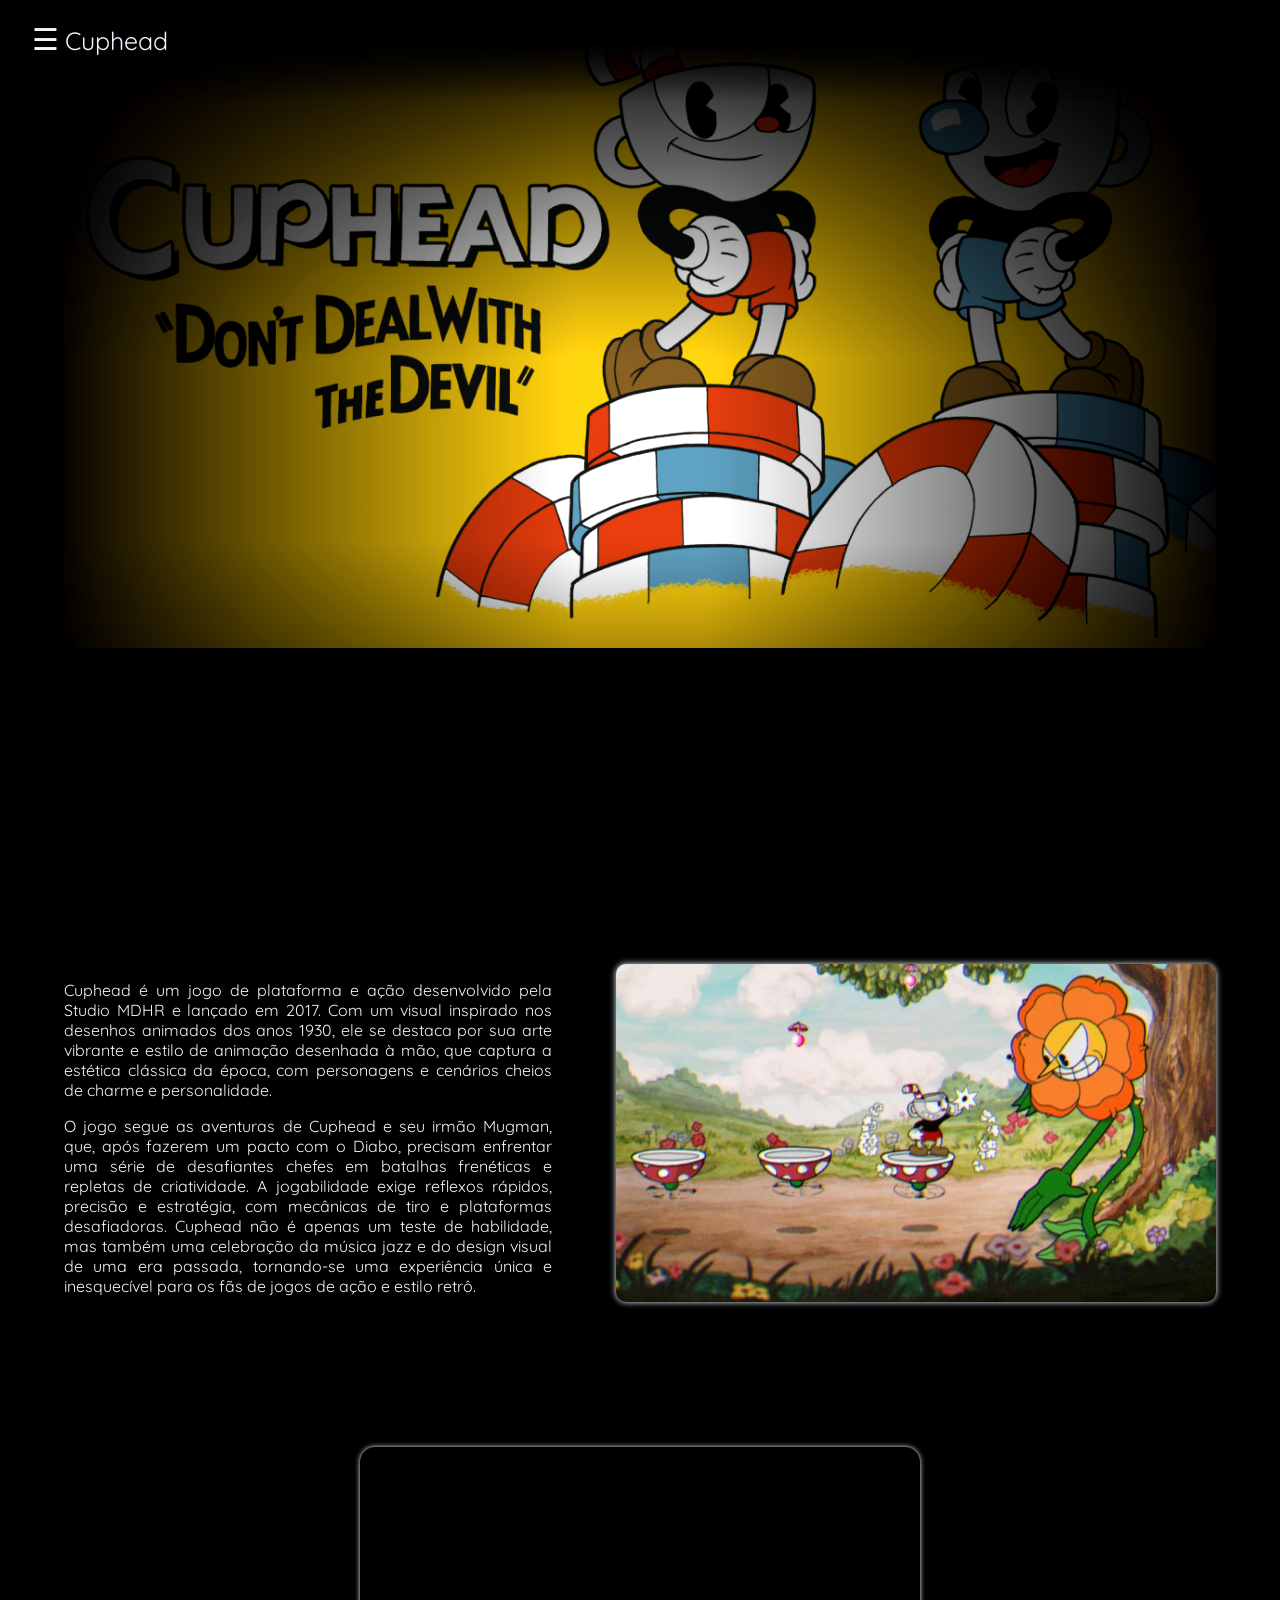
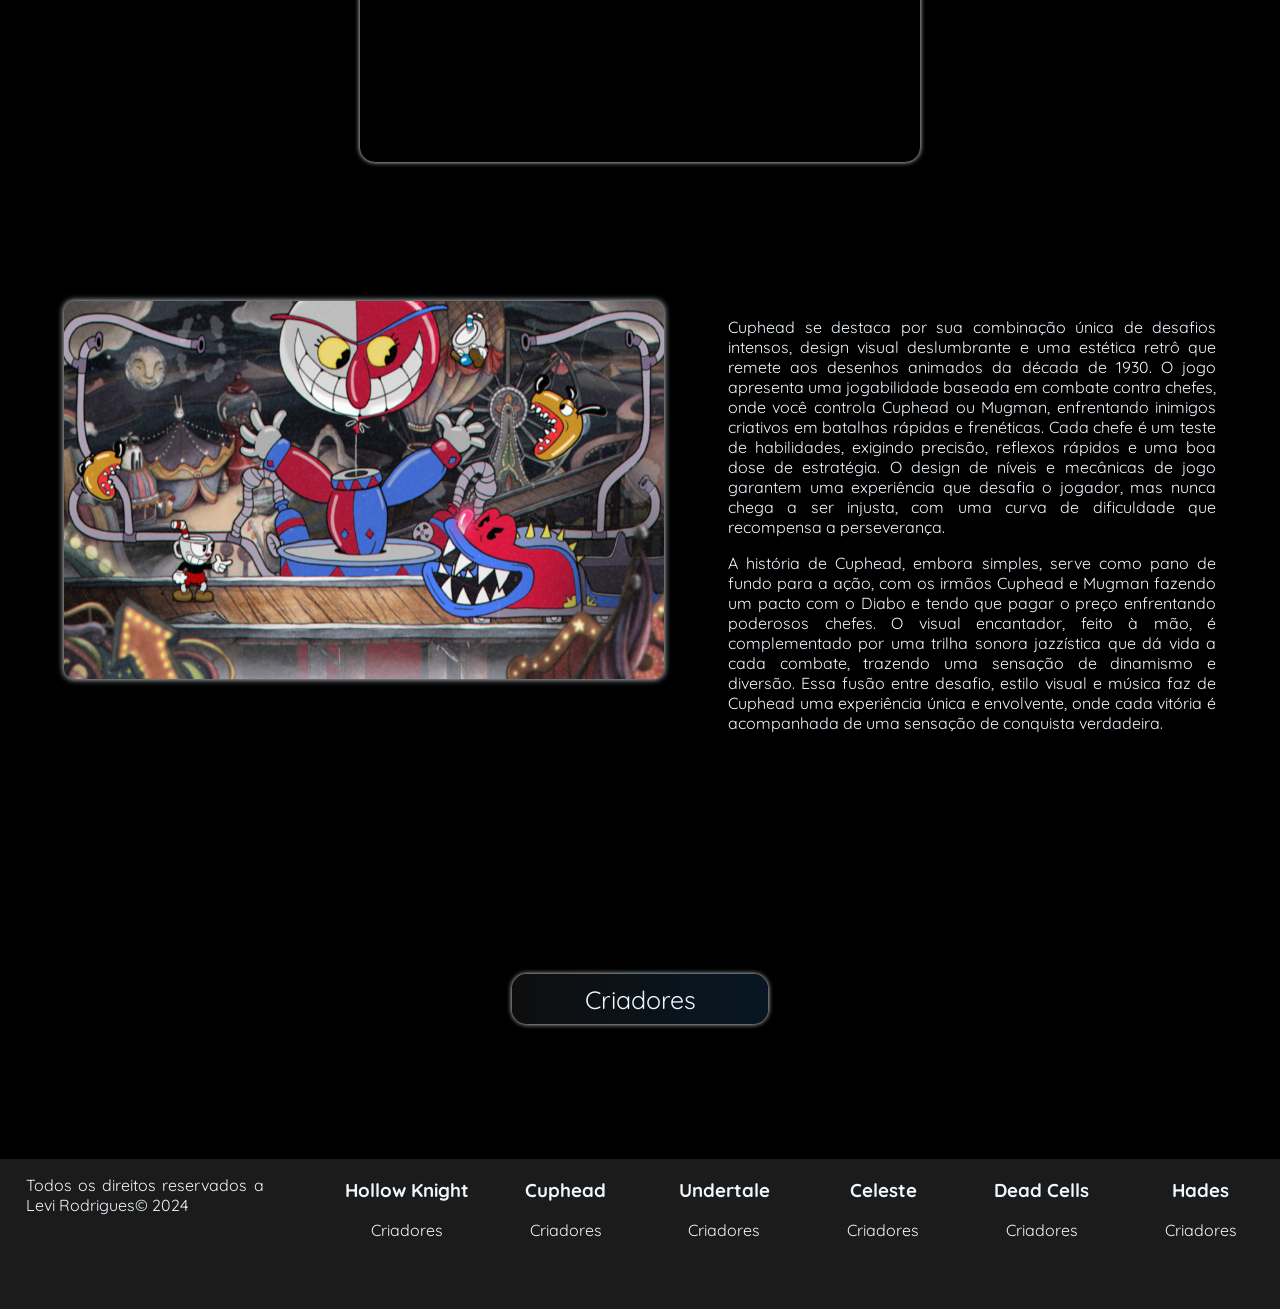
<file: html/cuphead_prin.html>
<!DOCTYPE html>
<html lang="pt-br">

<head>
    <meta charset="UTF-8">
    <meta name="viewport" content="width=device-width, initial-scale=1.0">
    <link rel="icon" type="image/png" href="../imagens/cuphead_icon.png" />
    <link rel="stylesheet" href="../css/style8.css">
    <script src="../script/script.js" defer></script>
   
    <link href="https://fonts.googleapis.com/css2?family=Quicksand:wght@300..700&display=swap" rel="stylesheet">
    <link rel="stylesheet"
        href="https://fonts.googleapis.com/css2?family=Material+Symbols+Outlined:opsz,wght,FILL,GRAD@24,400,0,0" />
    <title>Cuphead</title>
</head>

<body>

    <header>
        <div class="legal">
            <button class="menu" onclick="toggleSidebar()">☰</button>
            <p>Cuphead</p>
        </div>
    </header>

    <nav>
        <div id="div_menu" class="div_menu">
            <a href="javascript:void(0)" class="close-btn" onclick="toggleSidebar()">×</a>
            <a href="../index.html">Página inicial</a>
            <a href="hollow_knight_prin.html">Hollow Knight</a>
            <a href="cuphead_prin.html">Cuphead</a>
            <a href="undertale_prin.html">Undertale</a>
            <a href="celeste_prin.html">Celeste</a>
            <a href="dead_cells_prin.html">Dead Cells</a>
            <a href="hades_prin.html">Hades</a>
            <a href="celeste_prin_ingles.html">Idioma: Português</a>
        </div>
    </nav>

    <main>

        <div class="imagem">

            <div class="div_g"><img src="../imagens/cuphead_logo.png" alt=""></div>

        </div>

        <div class="div_main1">
            <div class="sub_div1">
                <p>

                    Cuphead é um jogo de plataforma e ação desenvolvido pela Studio MDHR e lançado em 2017. Com um
                    visual inspirado nos desenhos animados dos anos 1930, ele se destaca por sua arte vibrante e estilo
                    de animação desenhada à mão, que captura a estética clássica da época, com personagens e cenários
                    cheios de charme e personalidade.


                </p>
                <p>
                    O jogo segue as aventuras de Cuphead e seu irmão Mugman, que, após fazerem um pacto com o Diabo,
                    precisam enfrentar uma série de desafiantes chefes em batalhas frenéticas e repletas de
                    criatividade. A jogabilidade exige reflexos rápidos, precisão e estratégia, com mecânicas de tiro e
                    plataformas desafiadoras. Cuphead não é apenas um teste de habilidade, mas também uma celebração da
                    música jazz e do design visual de uma era passada, tornando-se uma experiência única e inesquecível
                    para os fãs de jogos de ação e estilo retrô.
                </p>
            </div>
            <div class="sub_div2"><img src="../imagens/cuphead1.jpg" ></div>
        </div>

        <div class="div_main2">
            <iframe src="https://www.youtube.com/embed/NN-9SQXoi50?si=_wqIaQAqGhxuakPW" title="YouTube video player"
                allow="accelerometer; autoplay; clipboard-write; encrypted-media; gyroscope; picture-in-picture; web-share"
                referrerpolicy="strict-origin-when-cross-origin" allowfullscreen></iframe>

        </div>

        <div class="div_main3">
            <div class="sub_div3"><img src="../imagens/cuphead2.jpg" ></div>
            <div class="sub_div4">
                <p>

                    Cuphead se destaca por sua combinação única de desafios intensos, design visual deslumbrante e uma
                    estética retrô que remete aos desenhos animados da década de 1930. O jogo apresenta uma jogabilidade
                    baseada em combate contra chefes, onde você controla Cuphead ou Mugman, enfrentando inimigos
                    criativos em batalhas rápidas e frenéticas. Cada chefe é um teste de habilidades, exigindo precisão,
                    reflexos rápidos e uma boa dose de estratégia. O design de níveis e mecânicas de jogo garantem uma
                    experiência que desafia o jogador, mas nunca chega a ser injusta, com uma curva de dificuldade que
                    recompensa a perseverança.
                </p>
                <p>
                    A história de Cuphead, embora simples, serve como pano de fundo para a ação, com os irmãos Cuphead e
                    Mugman fazendo um pacto com o Diabo e tendo que pagar o preço enfrentando poderosos chefes. O visual
                    encantador, feito à mão, é complementado por uma trilha sonora jazzística que dá vida a cada
                    combate, trazendo uma sensação de dinamismo e diversão. Essa fusão entre desafio, estilo visual e
                    música faz de Cuphead uma experiência única e envolvente, onde cada vitória é acompanhada de uma
                    sensação de conquista verdadeira.
                </p>
            </div>

        </div>


        <div class="div_main4">
       

            <div class="div_opcao">
                <div><a href="cuphead_criadores.html">Criadores</a></div>
                
            </div>
        </div>

    </main>

    <footer>
        <div class="div_footer1">
            <p>Todos os direitos reservados a Levi Rodrigues© 2024</p>
        </div>
        <div class="div_footer2">

            <div><a href="hollow_knight_prin.html"><h3>Hollow Knight</h3></a>
                <a href="hollow_criadores.html">Criadores</a>
               
            </div>

            <div><a href="cuphead_prin.html"><h3>Cuphead</h3></a>
                <a href="cuphead_criadores.html">Criadores</a>
               
            </div>

            <div><a href="undertale_prin.html"><h3>Undertale</h3></a>
                <a href="undertale_criadores.html">Criadores</a>
               
            </div>

            <div><a href="celeste_prin.html"><h3>Celeste</h3></a>
                <a href="celeste_criadores.html">Criadores</a>
               
            </div>

            <div><a href="dead_cells_prin.html"><h3>Dead Cells</h3></a>
                <a href="dead_criadores.html">Criadores</a>
               
            </div>

            <div><a href="hades_prin.htm"><h3>Hades</h3></a>
                <a href="hades_criadores.html">Criadores</a>
               
            </div>
        </div>
    </footer>

</body>

</html>
</file>
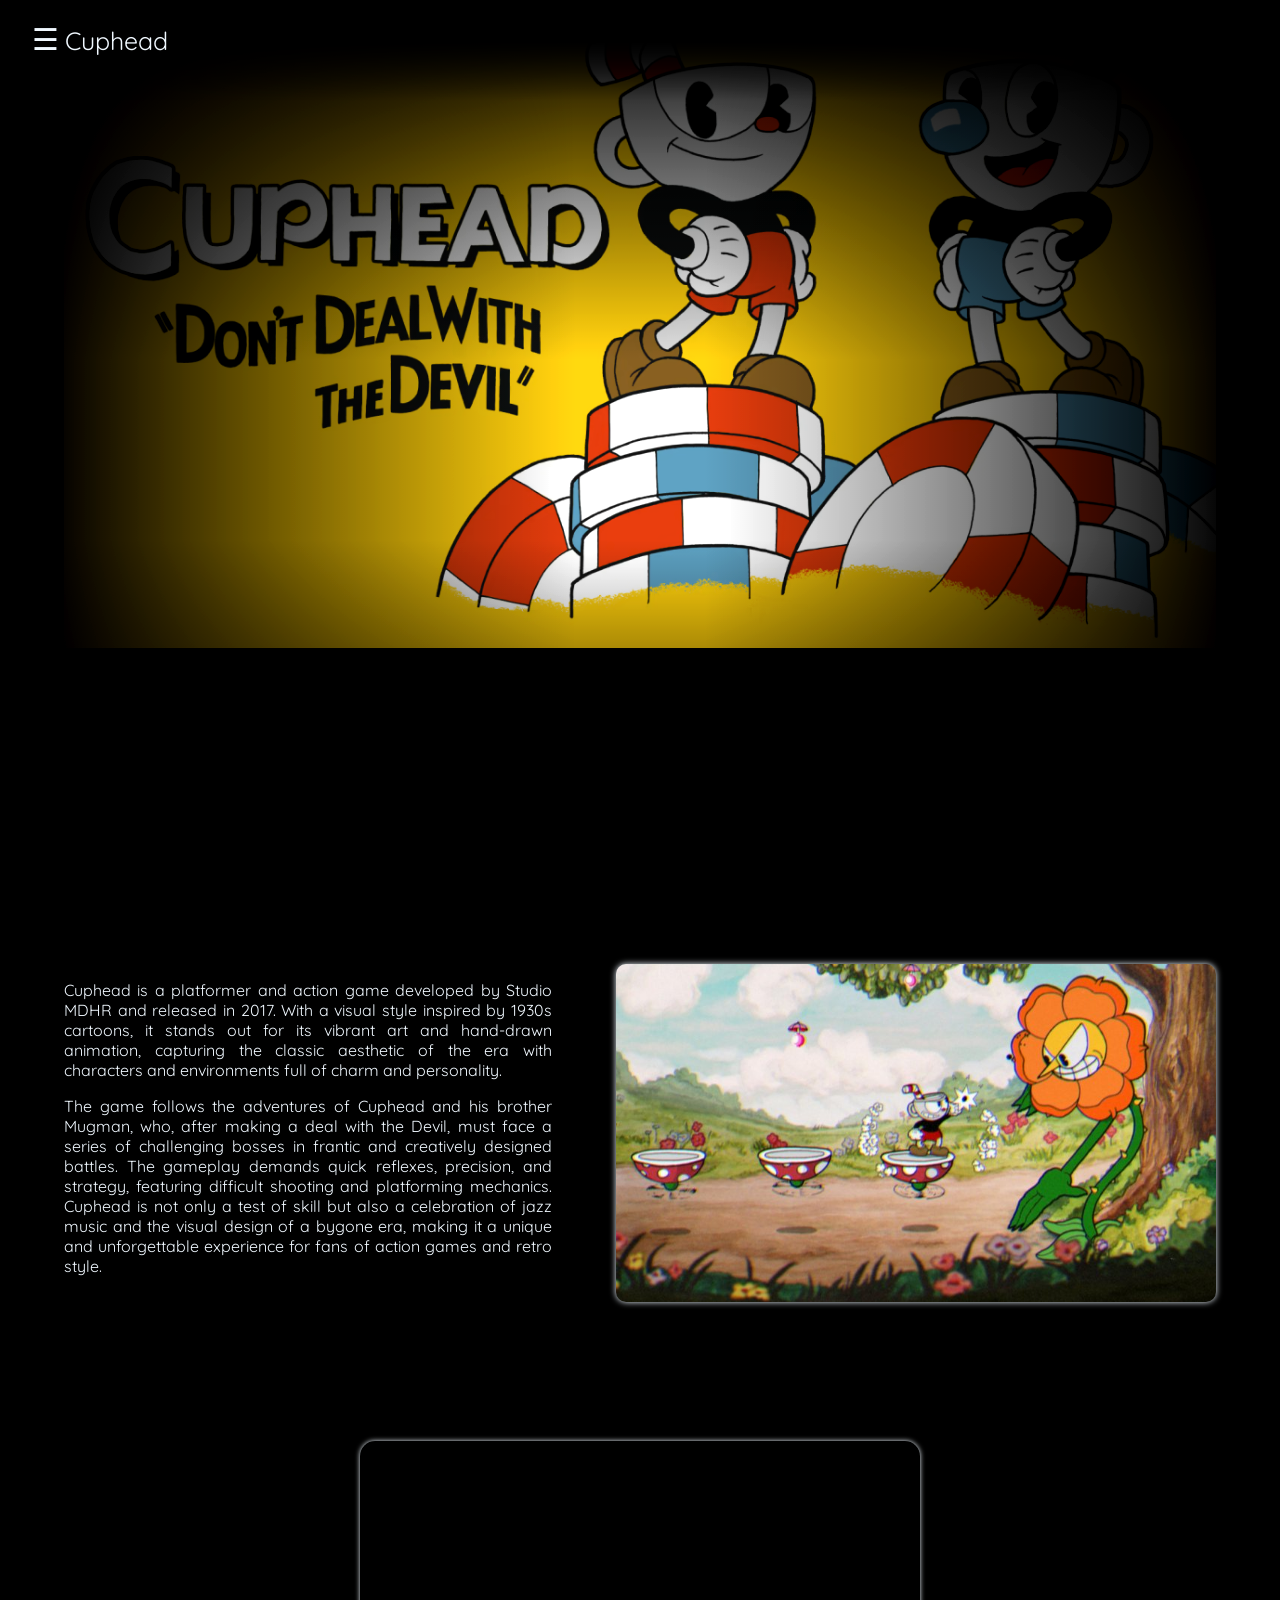
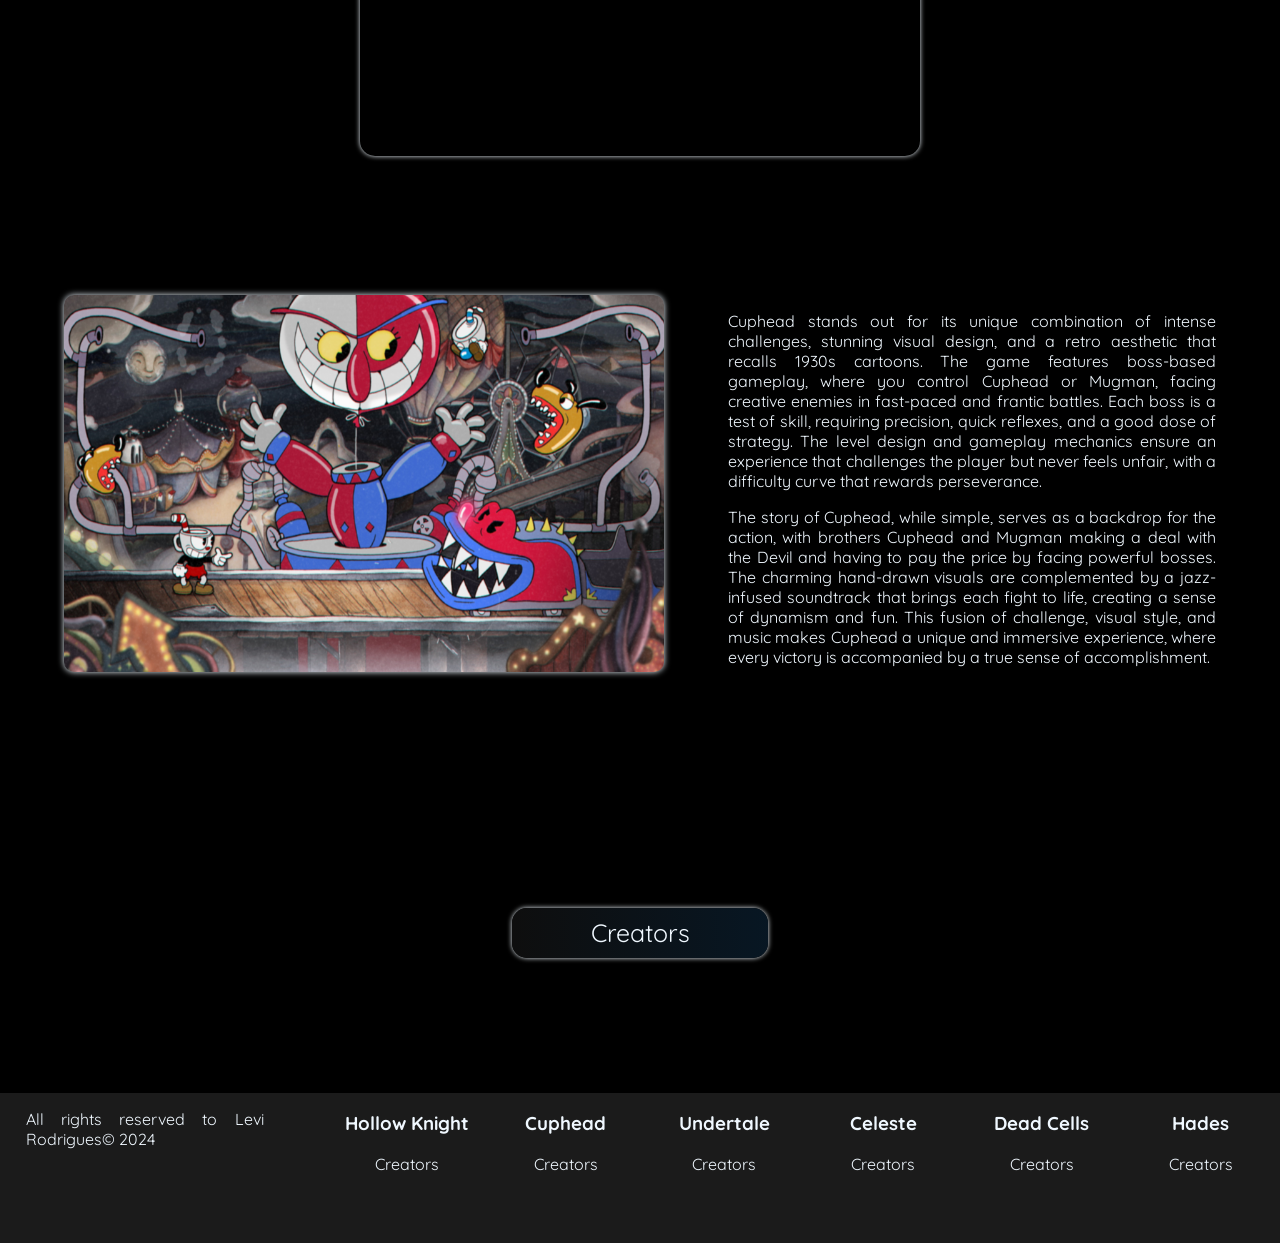
<file: html/cuphead_prin_ingles.html>
<!DOCTYPE html>
<html lang="en">

<head>
    <meta charset="UTF-8">
    <meta name="viewport" content="width=device-width, initial-scale=1.0">
    <link rel="icon" type="image/png" href="../imagens/cuphead_icon.png" />
    <link rel="stylesheet" href="../css/style8.css">
    <script src="../script/script.js" defer></script>
   
    <link href="https://fonts.googleapis.com/css2?family=Quicksand:wght@300..700&display=swap" rel="stylesheet">
    <link rel="stylesheet"
        href="https://fonts.googleapis.com/css2?family=Material+Symbols+Outlined:opsz,wght,FILL,GRAD@24,400,0,0" />
    <title>Cuphead</title>
</head>

<body>

    <header>
        <div class="legal">
            <button class="menu" onclick="toggleSidebar()">☰</button>
            <p>Cuphead</p>
        </div>
    </header>

    <nav>
        <div id="div_menu" class="div_menu">
            <a href="javascript:void(0)" class="close-btn" onclick="toggleSidebar()">×</a>
            <a href="../index.html">Página inicial</a>
            <a href="hollow_knight_prin.html">Hollow Knight</a>
            <a href="cuphead_prin.html">Cuphead</a>
            <a href="undertale_prin.html">Undertale</a>
            <a href="celeste_prin.html">Celeste</a>
            <a href="dead_cells_prin.html">Dead Cells</a>
            <a href="hades_prin.html">Hades</a>
            <a href="celeste_prin_ingles.html">Language: English</a>
        </div>
    </nav>

    <main>

        <div class="imagem">

            <div class="div_g"><img src="../imagens/cuphead_logo.png" alt=""></div>

        </div>

        <div class="div_main1">
            <div class="sub_div1">
                <p>

                    Cuphead is a platformer and action game developed by Studio MDHR and released in 2017. With a visual
                    style inspired by 1930s cartoons, it stands out for its vibrant art and hand-drawn animation,
                    capturing the classic aesthetic of the era with characters and environments full of charm and
                    personality.


                </p>
                <p>
                    The game follows the adventures of Cuphead and his brother Mugman, who, after making a deal with the
                    Devil, must face a series of challenging bosses in frantic and creatively designed battles. The
                    gameplay demands quick reflexes, precision, and strategy, featuring difficult shooting and
                    platforming mechanics. Cuphead is not only a test of skill but also a celebration of jazz music and
                    the visual design of a bygone era, making it a unique and unforgettable experience for fans of
                    action games and retro style.
                </p>
            </div>
            <div class="sub_div2"><img src="../imagens/cuphead1.jpg" ></div>
        </div>

        <div class="div_main2">
            <iframe src="https://www.youtube.com/embed/NN-9SQXoi50?si=_wqIaQAqGhxuakPW" title="YouTube video player"
                allow="accelerometer; autoplay; clipboard-write; encrypted-media; gyroscope; picture-in-picture; web-share"
                referrerpolicy="strict-origin-when-cross-origin" allowfullscreen></iframe>

        </div>

        <div class="div_main3">
            <div class="sub_div3"><img src="../imagens/cuphead2.jpg" ></div>
            <div class="sub_div4">
                <p>

                    Cuphead stands out for its unique combination of intense challenges, stunning visual design, and a
                    retro aesthetic that recalls 1930s cartoons. The game features boss-based gameplay, where you
                    control Cuphead or Mugman, facing creative enemies in fast-paced and frantic battles. Each boss is a
                    test of skill, requiring precision, quick reflexes, and a good dose of strategy. The level design
                    and gameplay mechanics ensure an experience that challenges the player but never feels unfair, with
                    a difficulty curve that rewards perseverance.
                </p>
                <p>
                    The story of Cuphead, while simple, serves as a backdrop for the action, with brothers Cuphead and
                    Mugman making a deal with the Devil and having to pay the price by facing powerful bosses. The
                    charming hand-drawn visuals are complemented by a jazz-infused soundtrack that brings each fight to
                    life, creating a sense of dynamism and fun. This fusion of challenge, visual style, and music makes
                    Cuphead a unique and immersive experience, where every victory is accompanied by a true sense of
                    accomplishment.
                </p>
            </div>

        </div>

        <div class="div_main4">

            <div class="div_opcao">
                <div><a href="cuphead_criadores_ingles.html">Creators</a></div>
                
            </div>
        </div class="div_main4">

    </main>

    <footer>
        <div class="div_footer1">
            <p>All rights reserved to Levi Rodrigues© 2024</p>
        </div>
        <div class="div_footer2">

            <div><a href="hollow_knight_prin_ingles.html"><h3>Hollow Knight</h3></a>
                <a href="hollow_criadores_ingles.html">Creators</a>
               
            </div>

            <div><a href="cuphead_prin_ingles.html"><h3>Cuphead</h3></a>
                <a href="cuphead_criadores_ingles.html">Creators</a>
               
            </div>

            <div><a href="undertale_prin_ingles.html"> <h3>Undertale</h3></a>
                <a href="undertale_criadores_ingles.html">Creators</a>
               
            </div>

            <div><a href="celeste_prin_ingles.html"><h3>Celeste</h3></a>
                <a href="celeste_criadores_ingles.html">Creators</a>
               
            </div>

            <div><a href="dead_cells_prin_ingles.html"><h3>Dead Cells</h3></a>
                <a href="dead_criadores_ingles.html">Creators</a>
               
            </div>

            <div><a href="hades_prin_ingles.html"><h3>Hades</h3></a>
                <a href="hades_criadores_ingles.html">Creators</a>
               
            </div>
        </div>
    </footer>

       
</body>

</html>
</file>
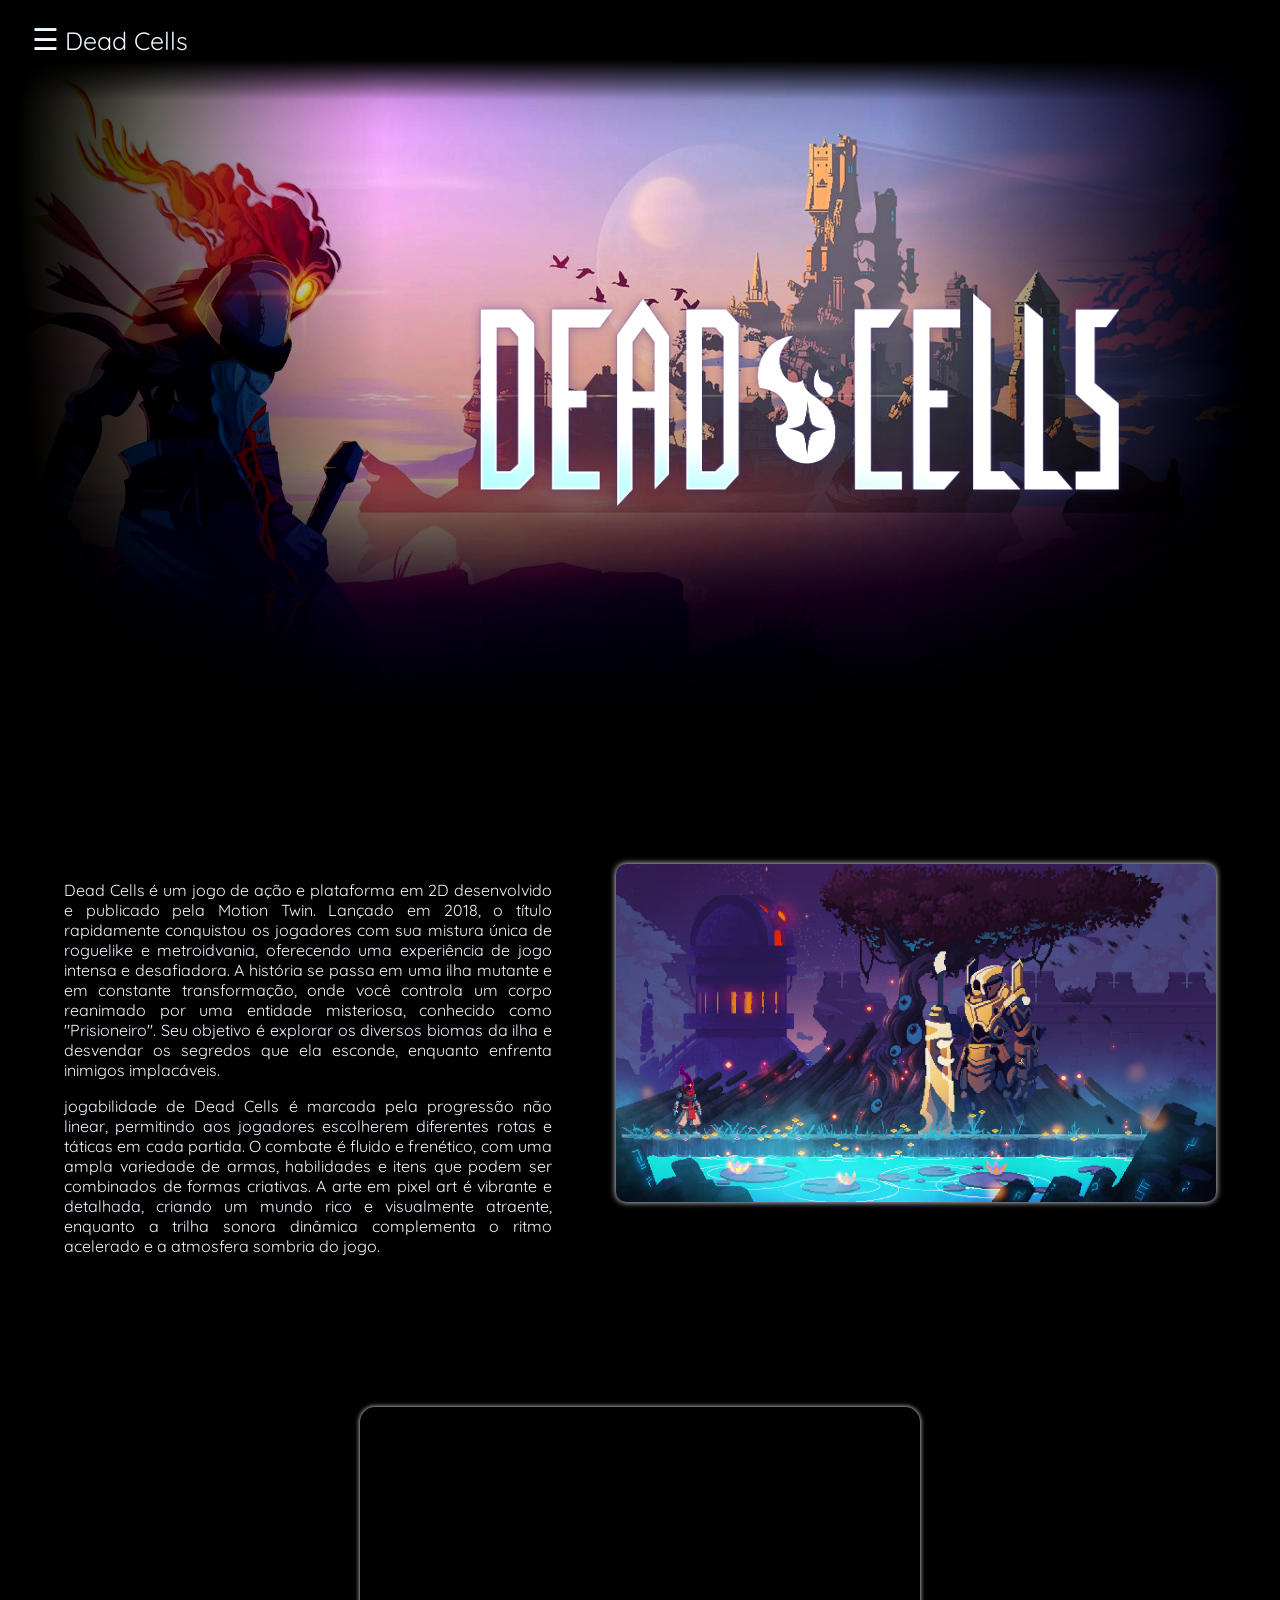
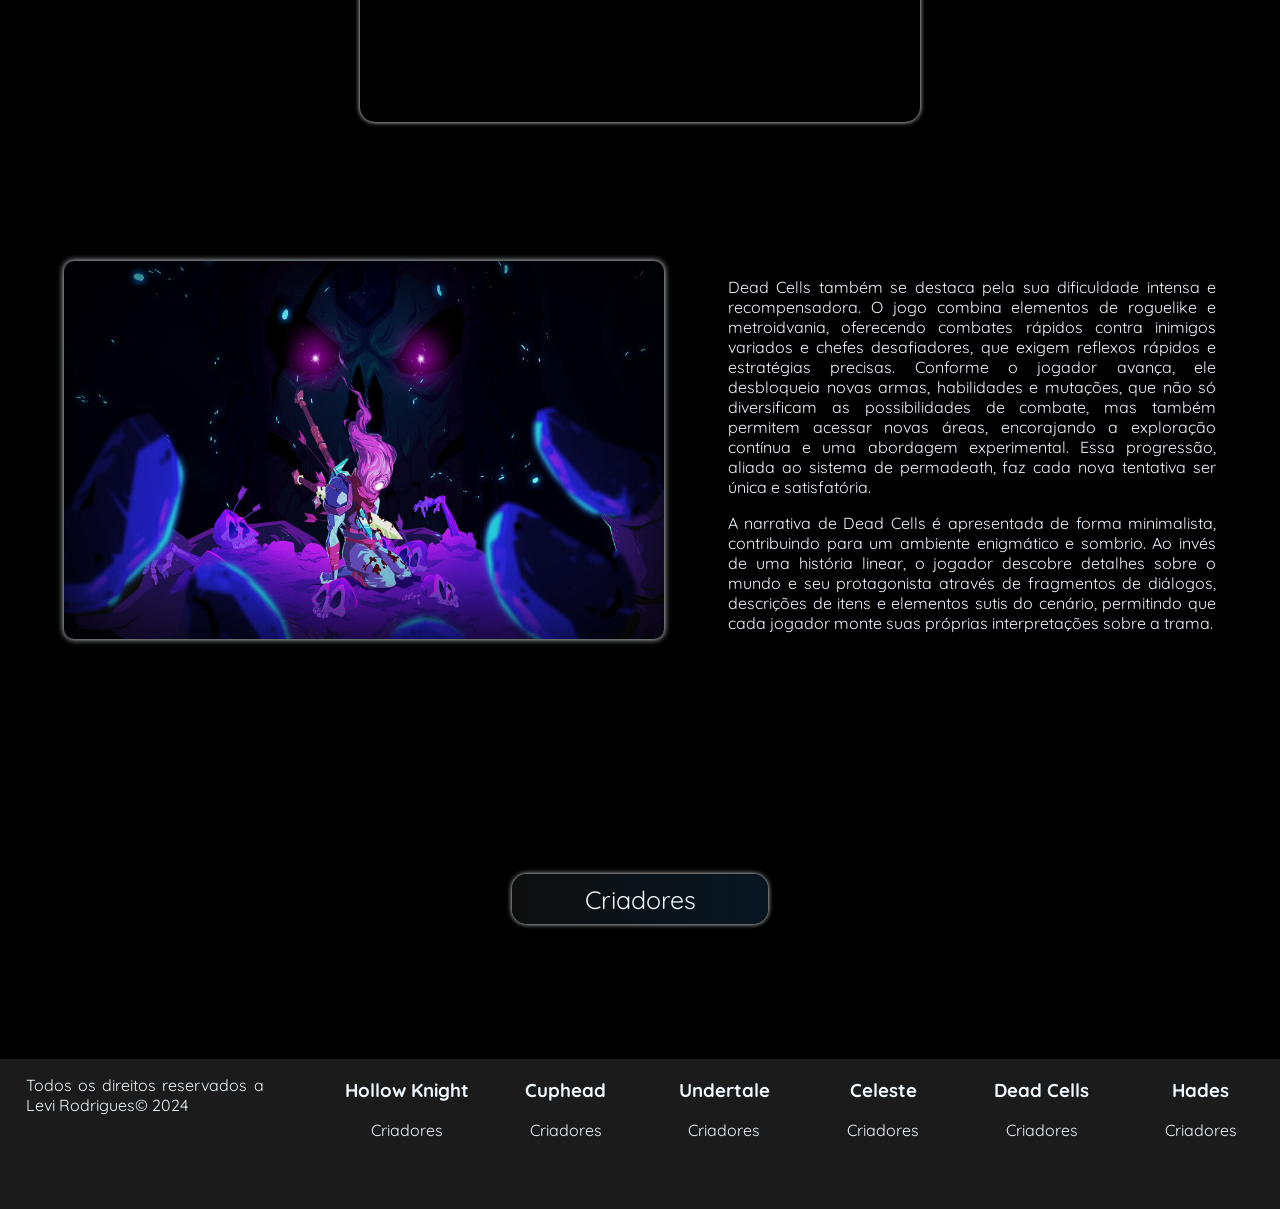
<file: html/dead_cells_prin.html>
<!DOCTYPE html>
<html lang="pt-br">

<head>
    <meta charset="UTF-8">
    <meta name="viewport" content="width=device-width, initial-scale=1.0">
    <link rel="icon" type="image/png" href="../imagens/dead_cells_icon.png" />
    <link rel="stylesheet" href="../css/style3.css">
    <script src="../script/script.js" defer></script>
   
    <link href="https://fonts.googleapis.com/css2?family=Quicksand:wght@300..700&display=swap" rel="stylesheet">
    <link rel="stylesheet"
        href="https://fonts.googleapis.com/css2?family=Material+Symbols+Outlined:opsz,wght,FILL,GRAD@24,400,0,0" />
    <title>Dead Cells</title>
</head>

<body>

    <header>
        <div class="legal">
            <button class="menu" onclick="toggleSidebar()">☰</button>
            <p>Dead Cells</p>
        </div>
    </header>

    <nav>
        <div id="div_menu" class="div_menu">
            <a href="javascript:void(0)" class="close-btn" onclick="toggleSidebar()">×</a>
            <a href="../index.html">Página inicial</a>
            <a href="hollow_knight_prin.html">Hollow Knight</a>
            <a href="cuphead_prin.html">Cuphead</a>
            <a href="undertale_prin.html">Undertale</a>
            <a href="celeste_prin.html">Celeste</a>
            <a href="dead_cells_prin.html">Dead Cells</a>
            <a href="hades_prin.html">Hades</a>
            <a href="dead_cells_prin_ingles.html">Idioma: Português</a>
        </div>
    </nav>

    <main>

        <div class="imagem">

            <div class="div_g"><img src="../imagens/logo.webp" alt=""></div>

        </div>

        <div class="div_main1">
            <div class="sub_div1">
                <p>
                    Dead Cells é um jogo de ação e plataforma em 2D desenvolvido e publicado pela Motion Twin. Lançado
                    em 2018, o título rapidamente conquistou os jogadores com sua mistura única de roguelike e
                    metroidvania, oferecendo uma experiência de jogo intensa e desafiadora. A história se passa em uma
                    ilha mutante e em constante transformação, onde você controla um corpo reanimado por uma entidade
                    misteriosa, conhecido como "Prisioneiro". Seu objetivo é explorar os diversos biomas da ilha e
                    desvendar os segredos que ela esconde, enquanto enfrenta inimigos implacáveis.
                </p>
                <p>
                    jogabilidade de Dead Cells é marcada pela progressão não linear, permitindo aos jogadores escolherem
                    diferentes rotas e táticas em cada partida. O combate é fluido e frenético, com uma ampla variedade
                    de armas, habilidades e itens que podem ser combinados de formas criativas. A arte em pixel art é
                    vibrante e detalhada, criando um mundo rico e visualmente atraente, enquanto a trilha sonora
                    dinâmica complementa o ritmo acelerado e a atmosfera sombria do jogo.
                </p>
            </div>
            <div class="sub_div2"><img src="../imagens/dead_cells.jpg" ></div>
        </div>

        <div class="div_main2">
            <iframe src="https://www.youtube.com/embed/gX4cGcwmdsY?si=iiYGr__av8KgHCxn" title="YouTube video player"
                allow="accelerometer; autoplay; clipboard-write; encrypted-media; gyroscope; picture-in-picture; web-share"
                referrerpolicy="strict-origin-when-cross-origin" allowfullscreen></iframe>

                
        </div>

        <div class="div_main3">
            <div class="sub_div3"><img src="../imagens/dead_cells1.jpg" ></div>
            <div class="sub_div4">
                <p>


                    Dead Cells também se destaca pela sua dificuldade intensa e recompensadora. O jogo combina elementos
                    de roguelike e metroidvania, oferecendo combates rápidos contra inimigos variados e chefes
                    desafiadores, que exigem reflexos rápidos e estratégias precisas. Conforme o jogador avança, ele
                    desbloqueia novas armas, habilidades e mutações, que não só diversificam as possibilidades de
                    combate, mas também permitem acessar novas áreas, encorajando a exploração contínua e uma abordagem
                    experimental. Essa progressão, aliada ao sistema de permadeath, faz cada nova tentativa ser única e
                    satisfatória.
                </p>
                <p>
                    A narrativa de Dead Cells é apresentada de forma minimalista, contribuindo para um ambiente
                    enigmático e sombrio. Ao invés de uma história linear, o jogador descobre detalhes sobre o mundo e
                    seu protagonista através de fragmentos de diálogos, descrições de itens e elementos sutis do
                    cenário, permitindo que cada jogador monte suas próprias interpretações sobre a trama.
                </p>
            </div>

        </div>

        <div class="div_main4">
  
    
            <div class="div_opcao">
                <div><a href="dead_criadores.html" >Criadores</a></div>   
                
         </div>
        </div>

    </main>
    
    <footer>
        <div class="div_footer1">
            <p>Todos os direitos reservados a Levi Rodrigues© 2024</p>
        </div>
        <div class="div_footer2">

            <div><a href="hollow_knight_prin.html"><h3>Hollow Knight</h3></a>
                 <a href="hollow_criadores.html">Criadores</a>
                
            </div>

            <div><a href="cuphead_prin.html"><h3>Cuphead</h3></a>
                 <a href="cuphead_criadores.html">Criadores</a>
                
            </div>

            <div><a href="undertale_prin.html"><h3>Undertale</h3></a>
                <a href="undertale_criadores.html">Criadores</a>
               
            </div>

            <div><a href="celeste_prin.html"><h3>Celeste</h3></a>
                <a href="celeste_criadores.html">Criadores</a>
               
            </div>

            <div><a href="dead_cells_prin.html"><h3>Dead Cells</h3></a>
                <a href="dead_criadores.html">Criadores</a>
               
            </div>

            <div><a href="hades_prin.html"><h3>Hades</h3></a>
                <a href="hades_criadores.html">Criadores</a>
               </div>
        </div>
    </footer>
</body>

</html>
</file>
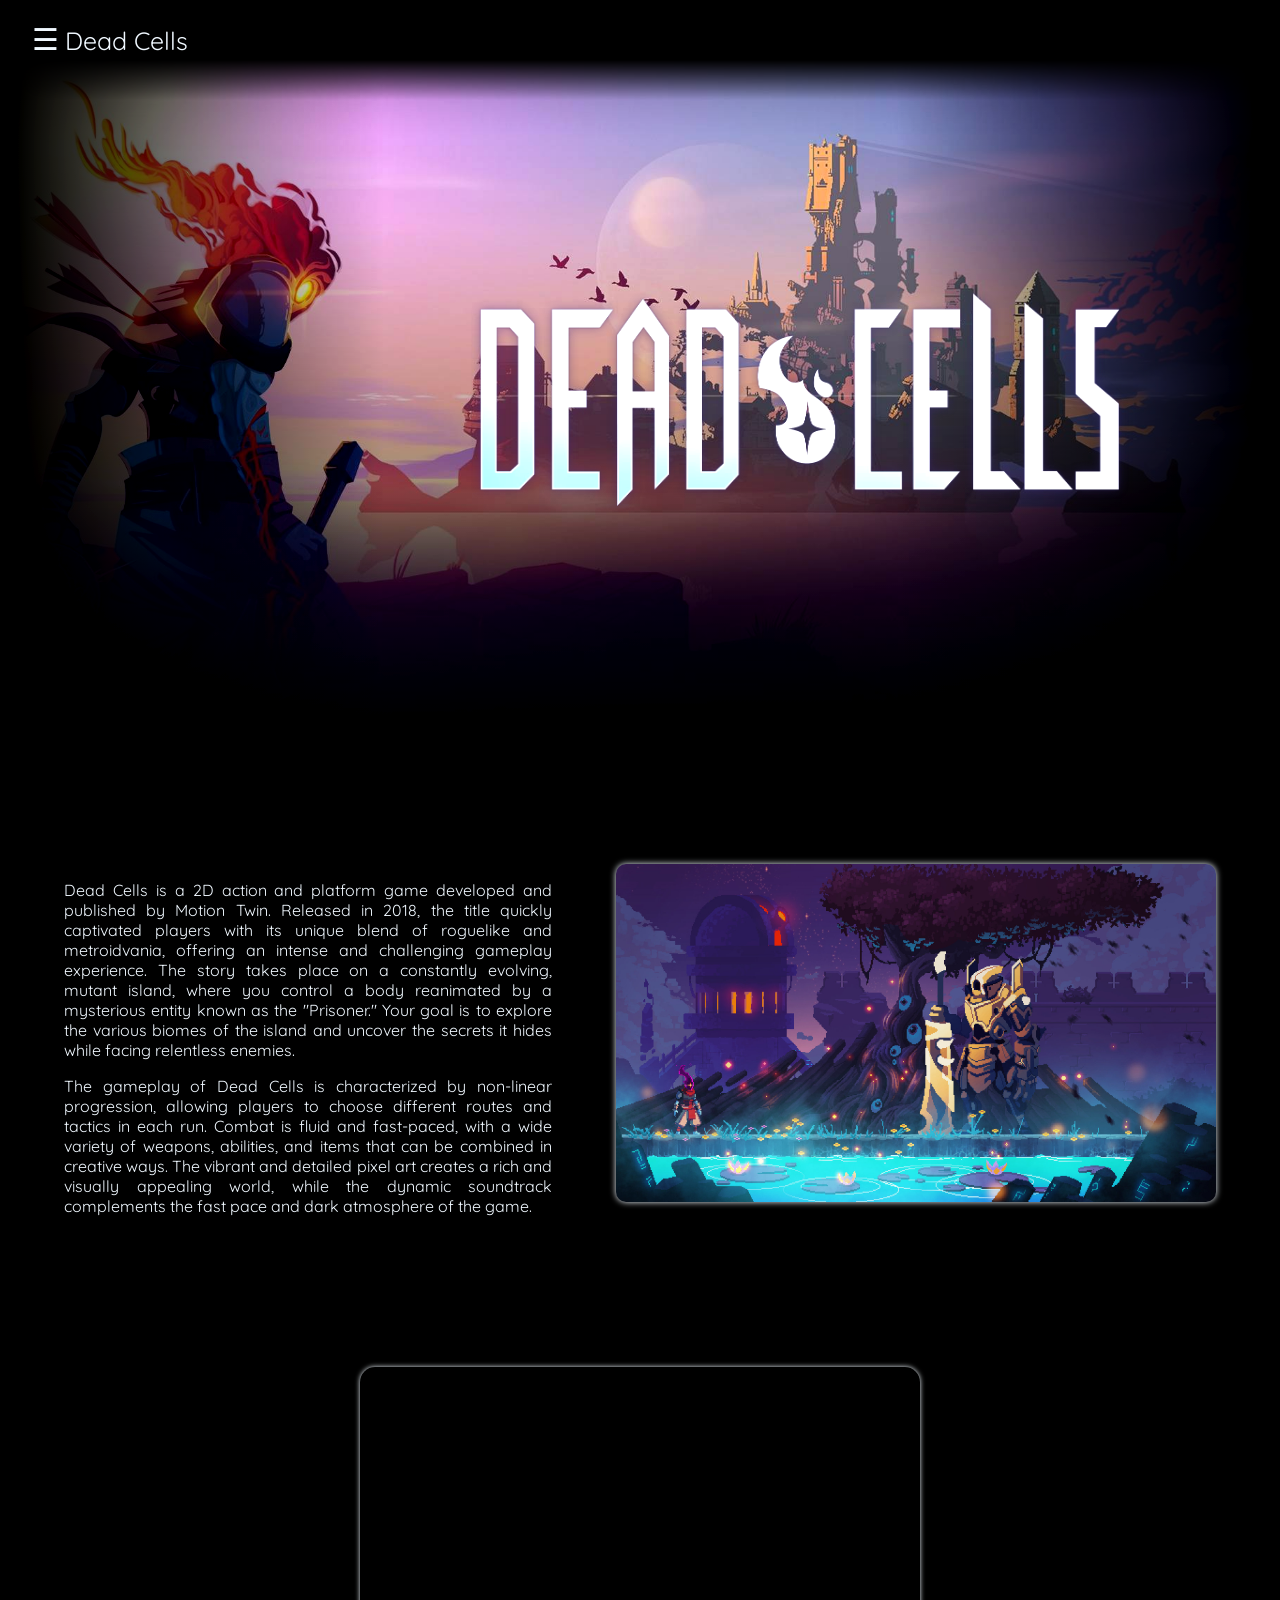
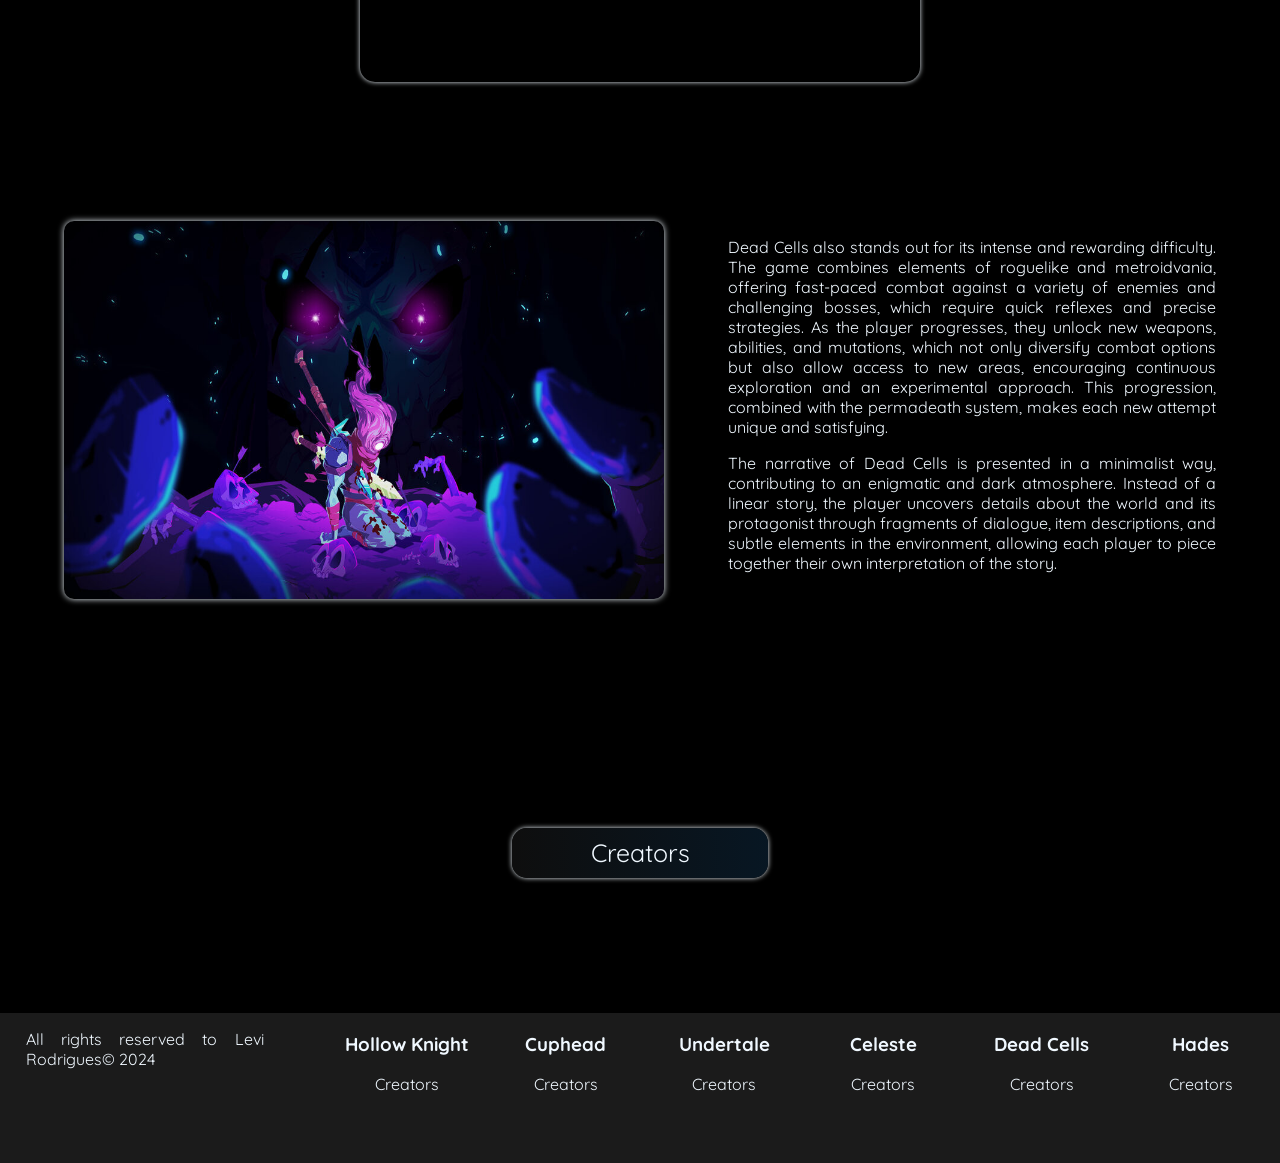
<file: html/dead_cells_prin_ingles.html>
<!DOCTYPE html>
<html lang="en">

<head>
    <meta charset="UTF-8">
    <meta name="viewport" content="width=device-width, initial-scale=1.0">
    <link rel="icon" type="image/png" href="../imagens/dead_cells_icon.png" />
    <link rel="stylesheet" href="../css/style3.css">
    <script src="../script/script.js" defer></script>
   
    <link href="https://fonts.googleapis.com/css2?family=Quicksand:wght@300..700&display=swap" rel="stylesheet">
    <link rel="stylesheet"
        href="https://fonts.googleapis.com/css2?family=Material+Symbols+Outlined:opsz,wght,FILL,GRAD@24,400,0,0" />
    <title>Dead Cells</title>
</head>

<body>

    <header>
        <div class="legal">
            <button class="menu" onclick="toggleSidebar()">☰</button>
            <p>Dead Cells</p>
        </div>
    </header>

    <nav>
        <div id="div_menu" class="div_menu">
            <a href="javascript:void(0)" class="close-btn" onclick="toggleSidebar()">×</a>
            <a href="index_ingles.html">Página inicial</a>
            <a href="hollow_knight_prin_ingles.html">Hollow Knight</a>
            <a href="cuphead_prin_ingles.html">Cuphead</a>
            <a href="undertale_prin_ingles.html">Undertale</a>
            <a href="celeste_prin_ingles.html">Celeste</a>
            <a href="dead_cells_prin_ingles.html">Dead Cells</a>
            <a href="hades_prin_ingles.html">Hades</a>
            <a href="dead_cells_prin.html">Language: English</a>
        </div>
    </nav>

    <main>

        <div class="imagem">

            <div class="div_g"><img src="../imagens/logo.webp" alt=""></div>

        </div>

        <div class="div_main1">
            <div class="sub_div1">
                <p>
                    Dead Cells is a 2D action and platform game developed and published by Motion Twin. Released in
                    2018, the title quickly captivated players with its unique blend of roguelike and metroidvania,
                    offering an intense and challenging gameplay experience. The story takes place on a constantly
                    evolving, mutant island, where you control a body reanimated by a mysterious entity known as the
                    "Prisoner." Your goal is to explore the various biomes of the island and uncover the secrets it
                    hides while facing relentless enemies.
                </p>
                <p>
                    The gameplay of Dead Cells is characterized by non-linear progression, allowing players to choose
                    different routes and tactics in each run. Combat is fluid and fast-paced, with a wide variety of
                    weapons, abilities, and items that can be combined in creative ways. The vibrant and detailed pixel
                    art creates a rich and visually appealing world, while the dynamic soundtrack complements the fast
                    pace and dark atmosphere of the game.
                </p>
            </div>
            <div class="sub_div2"><img src="../imagens/dead_cells.jpg" ></div>
        </div>

        <div class="div_main2">
            <iframe src="https://www.youtube.com/embed/gX4cGcwmdsY?si=iiYGr__av8KgHCxn" title="YouTube video player"
                allow="accelerometer; autoplay; clipboard-write; encrypted-media; gyroscope; picture-in-picture; web-share"
                referrerpolicy="strict-origin-when-cross-origin" allowfullscreen></iframe>
        </div>

        <div class="div_main3">
            <div class="sub_div3"><img src="../imagens/dead_cells1.jpg" ></div>
            <div class="sub_div4">
                <p>
                    Dead Cells also stands out for its intense and rewarding difficulty. The game combines elements of
                    roguelike and metroidvania, offering fast-paced combat against a variety of enemies and challenging
                    bosses, which require quick reflexes and precise strategies. As the player progresses, they unlock
                    new weapons, abilities, and mutations, which not only diversify combat options but also allow access
                    to new areas, encouraging continuous exploration and an experimental approach. This progression,
                    combined with the permadeath system, makes each new attempt unique and satisfying.
                </p>
                <p>
                    The narrative of Dead Cells is presented in a minimalist way, contributing to an enigmatic and dark
                    atmosphere. Instead of a linear story, the player uncovers details about the world and its
                    protagonist through fragments of dialogue, item descriptions, and subtle elements in the
                    environment, allowing each player to piece together their own interpretation of the story.
                </p>
            </div>

        </div>
        
        <div class="div_main4">
       
    
            <div class="div_opcao">
                <div><a>Creators</a></div>
                
            </div>
        </div class="div_main4">

    </main>

    <footer>
        <div class="div_footer1">
            <p>All rights reserved to Levi Rodrigues© 2024</p>
        </div>
        <div class="div_footer2">
    
            <div><a href="hollow_knight_prin_ingles.html"><h3>Hollow Knight</h3></a>
                 <a href="hollow_criadores_ingles.html">Creators</a>
                
            </div>
    
            <div><a href="cuphead_prin_ingles.html"><h3>Cuphead</h3></a>
                 <a href="cuphead_criadores_ingles.html">Creators</a>
                
            </div>
    
            <div><a href="undertale_prin_ingles.html"><h3>Undertale</h3></a>
                <a href="undertale_criadores_ingles.html">Creators</a>
               
            </div>
    
            <div><a href="celeste_prin_ingles.html"><h3>Celeste</h3></a>
                <a href="celeste_criadores_ingles.html">Creators</a>
               
            </div>
    
            <div><a href="dead_cells_prin_ingles.html"><h3>Dead Cells</h3></a>
                <a href="dead_cells_prin_ingles.html">Creators</a>
               
            </div>
    
            <div><a href="hades_prin_ingles.html"><h3>Hades</h3></a>
                <a href="hades_criadores_ingles.html">Creators</a>
               </div>
        </div>
    </footer>

</body>

</html>
</file>
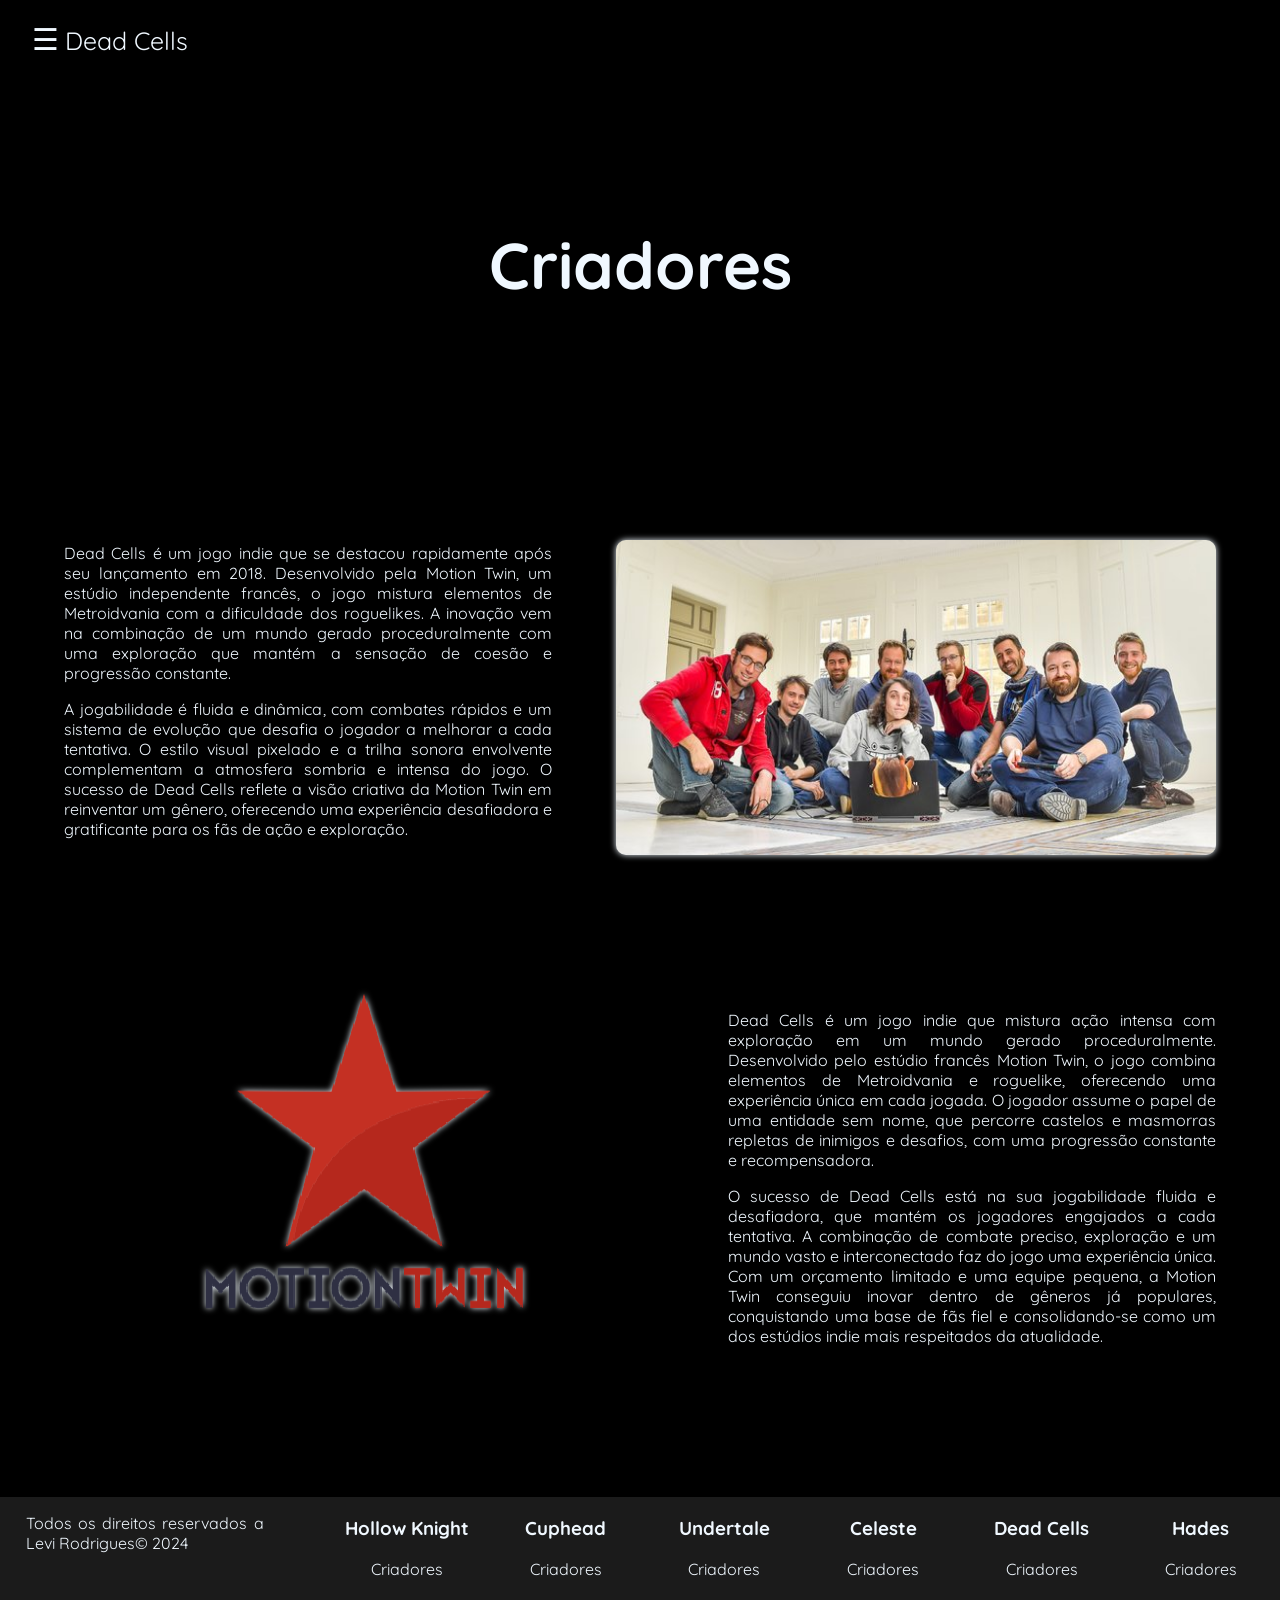
<file: html/dead_criadores.html>
<!DOCTYPE html>
<html lang="pt-br">

<head>
    <meta charset="UTF-8">
    <meta name="viewport" content="width=device-width, initial-scale=1.0">
    <link rel="icon" type="image/png" href="../imagens/dead_cells_icon.png" />
    <link rel="stylesheet" href="../css/style6.css">
    <script src="../script/script.js" defer></script>
   
    <link href="https://fonts.googleapis.com/css2?family=Quicksand:wght@300..700&display=swap" rel="stylesheet">
    <link rel="stylesheet"
        href="https://fonts.googleapis.com/css2?family=Material+Symbols+Outlined:opsz,wght,FILL,GRAD@24,400,0,0" />
    <title>Criadores de Dead Cells</title>
</head>

<body>

    <header>
        <div class="legal">
            <button class="menu" onclick="toggleSidebar()">☰</button>
            <p>Dead Cells</p>
        </div>
    </header>

    <nav>
        <div id="div_menu" class="div_menu">
            <a href="javascript:void(0)" class="close-btn" onclick="toggleSidebar()">×</a>
            <a href="../index.html">Página inicial</a>
            <a href="hollow_knight_prin.html">Hollow Knight</a>
            <a href="cuphead_prin.html">Cuphead</a>
            <a href="undertale_prin.html">Undertale</a>
            <a href="celeste_prin.html">Celeste</a>
            <a href="dead_cells_prin.html">Dead Cells</a>
            <a href="hades_prin.html">Hades</a>
            <a href="dead_criadores_ingles.html">Idioma: Português</a>
        </div>
    </nav>

    <main>

        <div class="titulo">
            <h1>Criadores</h1>
        </div>


        <div class="div_main1">
            <div class="sub_div1">
                <p>

                    Dead Cells é um jogo indie que se destacou rapidamente após seu lançamento em 2018. Desenvolvido
                    pela Motion Twin, um estúdio independente francês, o jogo mistura elementos de Metroidvania com a
                    dificuldade dos roguelikes. A inovação vem na combinação de um mundo gerado proceduralmente com uma
                    exploração que mantém a sensação de coesão e progressão constante.

                </p>
                <p>
                    A jogabilidade é fluida e dinâmica, com combates rápidos e um sistema de evolução que desafia o
                    jogador a melhorar a cada tentativa. O estilo visual pixelado e a trilha sonora envolvente
                    complementam a atmosfera sombria e intensa do jogo. O sucesso de Dead Cells reflete a visão criativa
                    da Motion Twin em reinventar um gênero, oferecendo uma experiência desafiadora e gratificante para
                    os fãs de ação e exploração.

                </p>
            </div>
            <div class="sub_div2"><img src="../imagens/dead_creators1.jpg"></div>
        </div>


        <div class="div_main3">
            <div class="sub_div3"><img src="../imagens/dead_criadores2.png"></div>
            <div class="sub_div4">
                <p>
                    Dead Cells é um jogo indie que mistura ação intensa com exploração em um mundo gerado
                    proceduralmente. Desenvolvido pelo estúdio francês Motion Twin, o jogo combina elementos de
                    Metroidvania e roguelike, oferecendo uma experiência única em cada jogada. O jogador assume o papel
                    de uma entidade sem nome, que percorre castelos e masmorras repletas de inimigos e desafios, com uma
                    progressão constante e recompensadora.

                </p>
                <p>
                    O sucesso de Dead Cells está na sua jogabilidade fluida e desafiadora, que mantém os jogadores
                    engajados a cada tentativa. A combinação de combate preciso, exploração e um mundo vasto e
                    interconectado faz do jogo uma experiência única. Com um orçamento limitado e uma equipe pequena, a
                    Motion Twin conseguiu inovar dentro de gêneros já populares, conquistando uma base de fãs fiel e
                    consolidando-se como um dos estúdios indie mais respeitados da atualidade.


                </p>
            </div>
        </div>


    </main>

    <footer>
        <div class="div_footer1">
            <p>Todos os direitos reservados a Levi Rodrigues© 2024</p>
        </div>
        <div class="div_footer2">

            <div><a href="hollow_knight_prin.html"><h3>Hollow Knight</h3></a>
                <a href="hollow_criadores.html">Criadores</a>
               
            </div>

            <div><a href="cuphead_prin.html"><h3>Cuphead</h3></a>
                <a href="cuphead_criadores.html">Criadores</a>
               
            </div>

            <div><a href="undertale_prin.html"><h3>Undertale</h3></a>
                <a href="undertale_criadores.html">Criadores</a>
               
            </div>

            <div><a href="celeste_prin.html"><h3>Celeste</h3></a>
                <a href="celeste_criadores.html">Criadores</a>
               
            </div>

            <div><a href="dead_cells_prin.html"><h3>Dead Cells</h3></a>
                <a href="dead_criadores.html">Criadores</a>
               
            </div>

            <div><a href="hades_prin.html"><h3>Hades</h3></a>
                <a href="hades_criadores.html">Criadores</a>
               
            </div>
        </div>
    </footer>


</body>

</html>
</file>
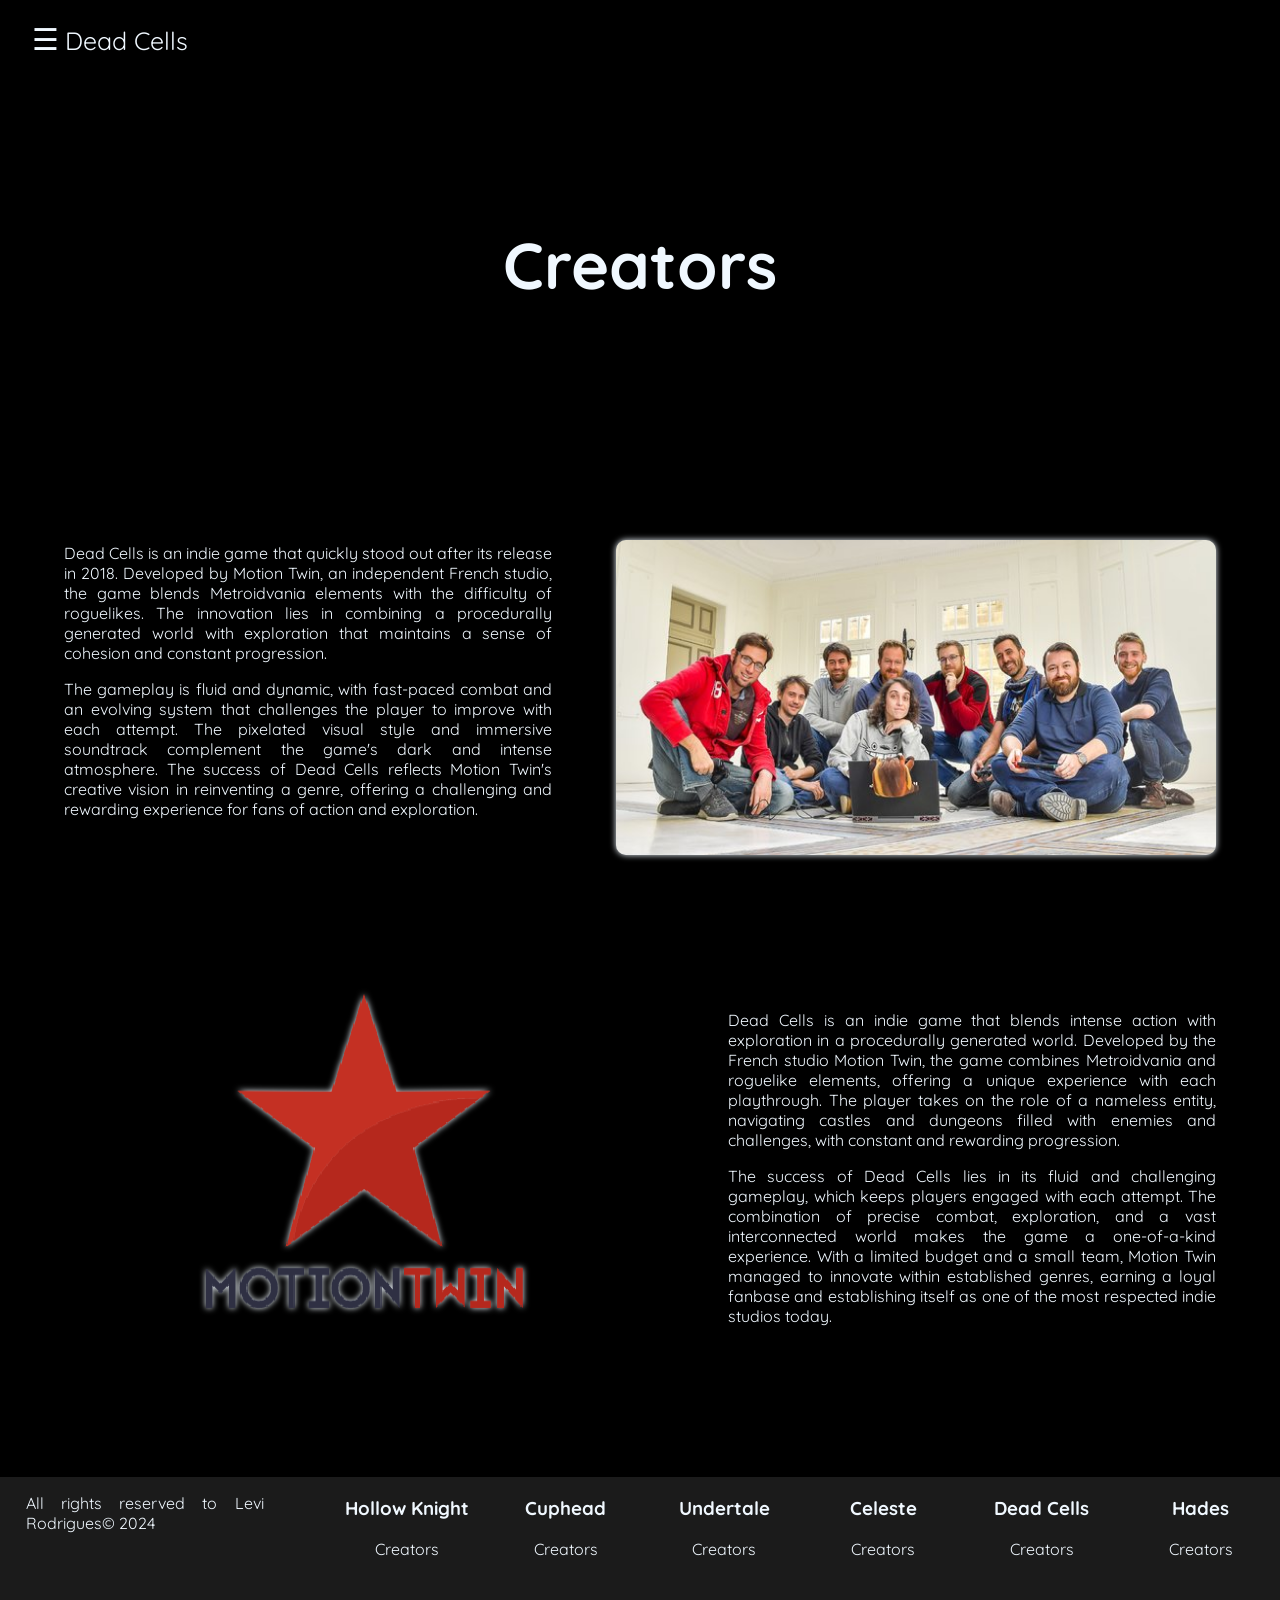
<file: html/dead_criadores_ingles.html>
<!DOCTYPE html>
<html lang="en">

<head>
    <meta charset="UTF-8">
    <meta name="viewport" content="width=device-width, initial-scale=1.0">
    <link rel="icon" type="image/png" href="../imagens/dead_cells_icon.png" />
    <link rel="stylesheet" href="../css/style6.css">
    <script src="../script/script.js" defer></script>
   
    <link href="https://fonts.googleapis.com/css2?family=Quicksand:wght@300..700&display=swap" rel="stylesheet">
    <link rel="stylesheet"
        href="https://fonts.googleapis.com/css2?family=Material+Symbols+Outlined:opsz,wght,FILL,GRAD@24,400,0,0" />
    <title>Dead Cells creators</title>
</head>

<body>

    <header>
        <div class="legal">
            <button class="menu" onclick="toggleSidebar()">☰</button>
            <p>Dead Cells</p>
        </div>
    </header>

    <nav>
        <div id="div_menu" class="div_menu">
            <a href="javascript:void(0)" class="close-btn" onclick="toggleSidebar()">×</a>
            <a href="../index.html">Página inicial</a>
            <a href="hollow_knight_prin.html">Hollow Knight</a>
            <a href="cuphead_prin.html">Cuphead</a>
            <a href="undertale_prin.html">Undertale</a>
            <a href="celeste_prin.html">Celeste</a>
            <a href="dead_cells_prin.html">Dead Cells</a>
            <a href="hades_prin.html">Hades</a>
            <a href="dead_criadores_ingles.html">Idioma: Português</a>
        </div>
    </nav>

    <main>

        <div class="titulo">
            <h1>Creators</h1>
        </div>


        <div class="div_main1">
            <div class="sub_div1">
                <p>

                    Dead Cells is an indie game that quickly stood out after its release in 2018. Developed by Motion
                    Twin, an independent French studio, the game blends Metroidvania elements with the difficulty of
                    roguelikes. The innovation lies in combining a procedurally generated world with exploration that
                    maintains a sense of cohesion and constant progression.

                </p>
                <p>
                    The gameplay is fluid and dynamic, with fast-paced combat and an evolving system that challenges the
                    player to improve with each attempt. The pixelated visual style and immersive soundtrack complement
                    the game's dark and intense atmosphere. The success of Dead Cells reflects Motion Twin's creative
                    vision in reinventing a genre, offering a challenging and rewarding experience for fans of action
                    and exploration.


                </p>
            </div>
            <div class="sub_div2"><img src="../imagens/dead_creators1.jpg"></div>
        </div>


        <div class="div_main3">
            <div class="sub_div3"><img src="../imagens/dead_criadores2.png"></div>
            <div class="sub_div4">
                <p>
                    Dead Cells is an indie game that blends intense action with exploration in a procedurally generated
                    world. Developed by the French studio Motion Twin, the game combines Metroidvania and roguelike
                    elements, offering a unique experience with each playthrough. The player takes on the role of a
                    nameless entity, navigating castles and dungeons filled with enemies and challenges, with constant
                    and rewarding progression.


                </p>
                <p>
                    The success of Dead Cells lies in its fluid and challenging gameplay, which keeps players engaged
                    with each attempt. The combination of precise combat, exploration, and a vast interconnected world
                    makes the game a one-of-a-kind experience. With a limited budget and a small team, Motion Twin
                    managed to innovate within established genres, earning a loyal fanbase and establishing itself as
                    one of the most respected indie studios today.


                </p>
            </div>
        </div>


    </main>


    <footer>
        <div class="div_footer1">
            <p>All rights reserved to Levi Rodrigues© 2024</p>
        </div>
        <div class="div_footer2">

            <div><a href="hollow_knight_prin_ingles.html"> <h3>Hollow Knight</h3></a>
                <a href="hollow_criadores_ingles.html">Creators</a>
               
            </div>

            <div><a href="cuphead_prin_ingles.html"><h3>Cuphead</h3></a>
                <a href="cuphead_criadores_ingles.html">Creators</a>
               
            </div>

            <div><a href="undertale_prin_ingles.html"><h3>Undertale</h3></a>
                <a href="undertale_criadores_ingles.html">Creators</a>
               
            </div>

            <div><a href="celeste_prin_ingles.html"><h3>Celeste</h3></a>
                <a href="celeste_criadores_ingles.html">Creators</a>
               
            </div>

            <div><a href="dead_cells_prin_ingles.html"><h3>Dead Cells</h3></a>
                <a href="dead_cells_prin_ingles.html">Creators</a>
               
            </div>

            <div><a href="hades_prin_ingles.html"><h3>Hades</h3></a>
                <a href="hades_criadores_ingles.html">Creators</a>
               
            </div>
        </div>
    </footer>

</body>

</html>
</file>
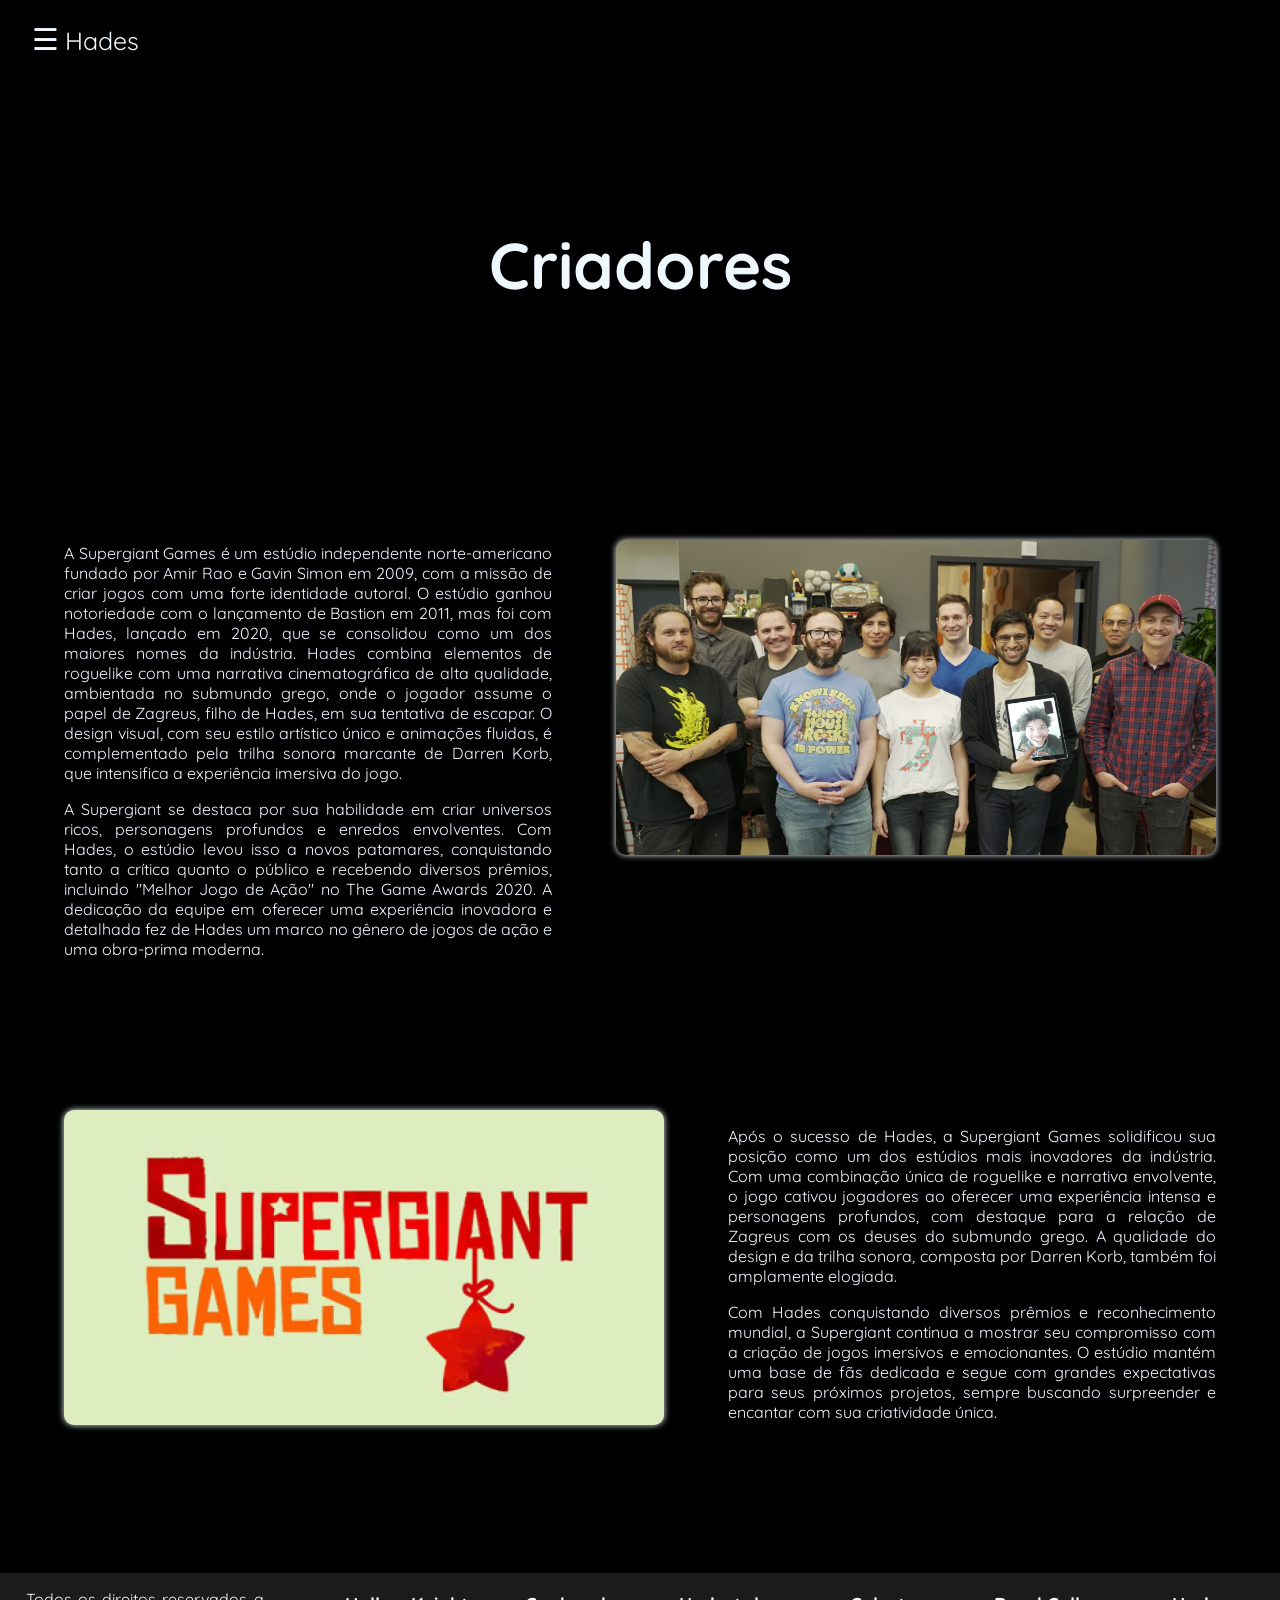
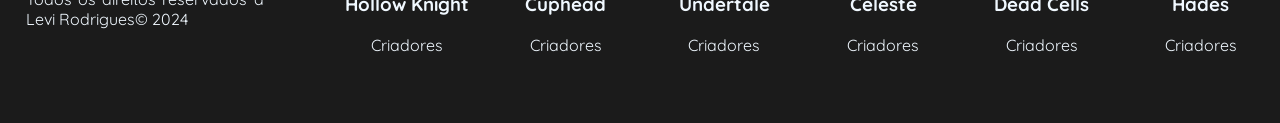
<file: html/hades_criadores.html>
<!DOCTYPE html>
<html lang="pt-br">

<head>
    <meta charset="UTF-8">
    <meta name="viewport" content="width=device-width, initial-scale=1.0">
    <link rel="icon" type="image/png" href="../imagens/hades_icon.webp" />
    <link rel="stylesheet" href="../css/style6.css">
    <script src="../script/script.js" defer></script>
   
    <link href="https://fonts.googleapis.com/css2?family=Quicksand:wght@300..700&display=swap" rel="stylesheet">
    <link rel="stylesheet"
        href="https://fonts.googleapis.com/css2?family=Material+Symbols+Outlined:opsz,wght,FILL,GRAD@24,400,0,0" />
    <title>Criadores de Hades</title>
</head>

<body>

    <header>
        <div class="legal">
            <button class="menu" onclick="toggleSidebar()">☰</button>
            <p>Hades</p>
        </div>
    </header>

    <nav>
        <div id="div_menu" class="div_menu">
            <a href="javascript:void(0)" class="close-btn" onclick="toggleSidebar()">×</a>
            <a href="../index.html">Página inicial</a>
            <a href="hollow_knight_prin.html">Hollow Knight</a>
            <a href="cuphead_prin.html">Cuphead</a>
            <a href="undertale_prin.html">Undertale</a>
            <a href="celeste_prin.html">Celeste</a>
            <a href="dead_cells_prin.html">Dead Cells</a>
            <a href="hades_prin.html">Hades</a>
            <a href="hades_criadores_ingles.html">Idioma: Português</a>
        </div>
    </nav>

    <main>

        <div class="titulo">
            <h1>Criadores</h1>
        </div>


        <div class="div_main1">
            <div class="sub_div1">
                <p>

                    A Supergiant Games é um estúdio independente norte-americano fundado por Amir Rao e Gavin Simon em
                    2009, com a missão de criar jogos com uma forte identidade autoral. O estúdio ganhou notoriedade com
                    o lançamento de Bastion em 2011, mas foi com Hades, lançado em 2020, que se consolidou como um dos
                    maiores nomes da indústria. Hades combina elementos de roguelike com uma narrativa cinematográfica
                    de alta qualidade, ambientada no submundo grego, onde o jogador assume o papel de Zagreus, filho de
                    Hades, em sua tentativa de escapar. O design visual, com seu estilo artístico único e animações
                    fluidas, é complementado pela trilha sonora marcante de Darren Korb, que intensifica a experiência
                    imersiva do jogo.
                </p>
                <p>
                    A Supergiant se destaca por sua habilidade em criar universos ricos, personagens profundos e enredos
                    envolventes. Com Hades, o estúdio levou isso a novos patamares, conquistando tanto a crítica quanto
                    o público e recebendo diversos prêmios, incluindo "Melhor Jogo de Ação" no The Game Awards 2020. A
                    dedicação da equipe em oferecer uma experiência inovadora e detalhada fez de Hades um marco no
                    gênero de jogos de ação e uma obra-prima moderna.
                </p>
            </div>
            <div class="sub_div2"><img src="../imagens/hades_creators.jpg"></div>
        </div>


        <div class="div_main3">
            <div class="sub_div3"><img src="../imagens/hades_creators2.jpg"></div>
            <div class="sub_div4">
                <p>
                    Após o sucesso de Hades, a Supergiant Games solidificou sua posição como um dos estúdios mais
                    inovadores da indústria. Com uma combinação única de roguelike e narrativa envolvente, o jogo
                    cativou jogadores ao oferecer uma experiência intensa e personagens profundos, com destaque para a
                    relação de Zagreus com os deuses do submundo grego. A qualidade do design e da trilha sonora,
                    composta por Darren Korb, também foi amplamente elogiada.
                </p>
                <p>
                    Com Hades conquistando diversos prêmios e reconhecimento mundial, a Supergiant continua a mostrar
                    seu compromisso com a criação de jogos imersivos e emocionantes. O estúdio mantém uma base de fãs
                    dedicada e segue com grandes expectativas para seus próximos projetos, sempre buscando surpreender e
                    encantar com sua criatividade única.
                </p>
            </div>
        </div>


    </main>

    <footer>
        <div class="div_footer1">
            <p>Todos os direitos reservados a Levi Rodrigues© 2024</p>
        </div>
        <div class="div_footer2">

            <div><a href="hollow_knight_prin.html"><h3>Hollow Knight</h3></a>
                <a href="hollow_criadores.html">Criadores</a>
               
            </div>

            <div><a href="cuphead_prin.html"><h3>Cuphead</h3></a>
                <a href="cuphead_criadores.html">Criadores</a>
               
            </div>

            <div><a href="undertale_prin.html"><h3>Undertale</h3></a>
                <a href="undertale_criadores.html">Criadores</a>
               
            </div>

            <div><a href="celeste_prin.html"><h3>Celeste</h3></a>
                <a href="celeste_criadores.html">Criadores</a>
               
            </div>

            <div><a href="dead_cells_prin.html"><h3>Dead Cells</h3></a>
                <a href="dead_criadores.html">Criadores</a>
               
            </div>

            <div><a href="hades_prin.html"><h3>Hades</h3></a>
                <a href="hades_criadores.html">Criadores</a>
               
            </div>
        </div>
    </footer>


</body>

</html>
</file>
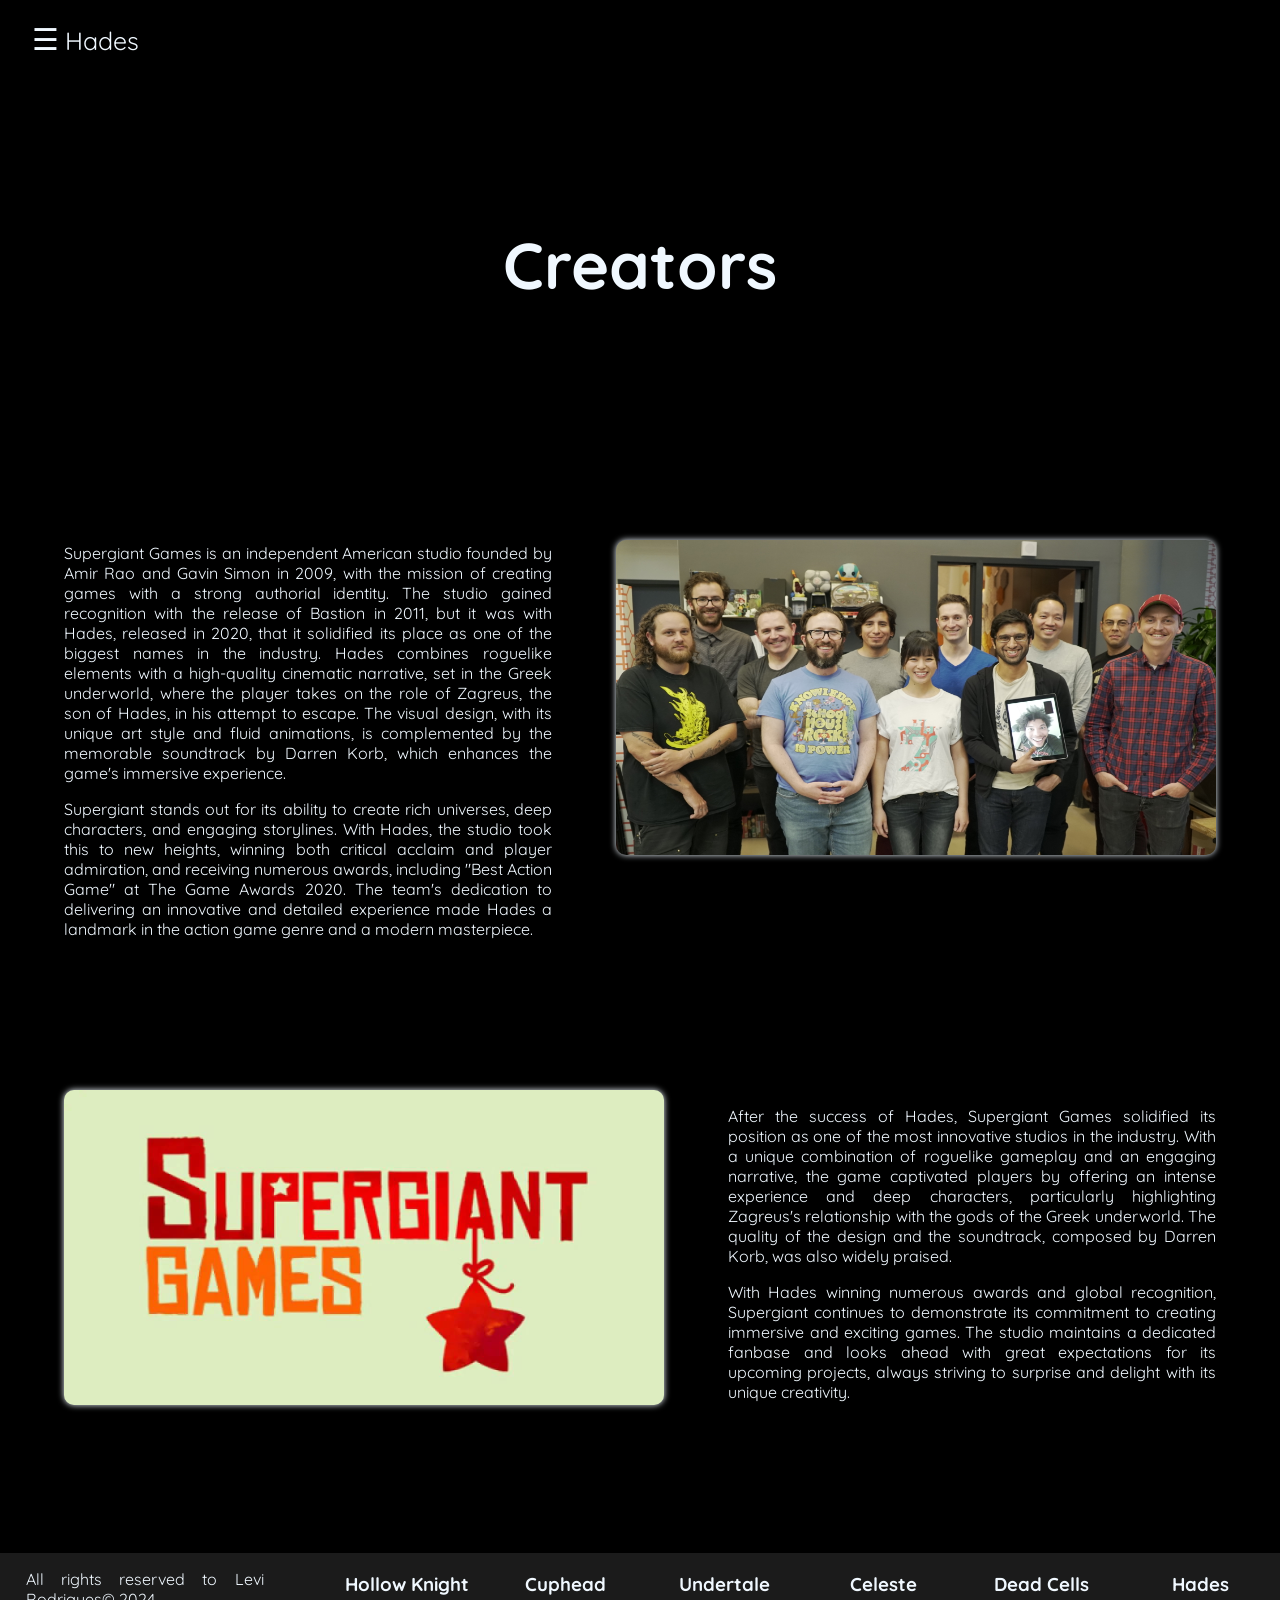
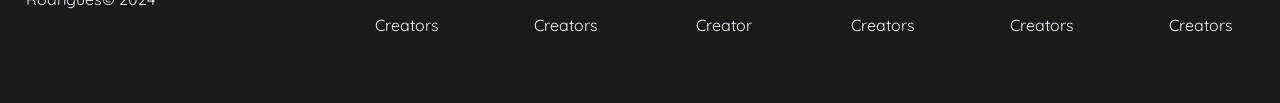
<file: html/hades_criadores_ingles.html>
<!DOCTYPE html>
<html lang="en">

<head>
    <meta charset="UTF-8">
    <meta name="viewport" content="width=device-width, initial-scale=1.0">
    <link rel="icon" type="image/png" href="../imagens/hades_icon.webp" />
    <link rel="stylesheet" href="../css/style6.css">
    <script src="../script/script.js" defer></script>
   
    <link href="https://fonts.googleapis.com/css2?family=Quicksand:wght@300..700&display=swap" rel="stylesheet">
    <link rel="stylesheet"
        href="https://fonts.googleapis.com/css2?family=Material+Symbols+Outlined:opsz,wght,FILL,GRAD@24,400,0,0" />
    <title>Creators of Hades</title>
</head>

<body>

    <header>
        <div class="legal">
            <button class="menu" onclick="toggleSidebar()">☰</button>
            <p>Hades</p>
        </div>
    </header>

    <nav>
        <div id="div_menu" class="div_menu">
            <a href="javascript:void(0)" class="close-btn" onclick="toggleSidebar()">×</a>
            <a href="index_ingles.html">Página inicial</a>
            <a href="hollow_knight_prin_ingles.html">Hollow Knight</a>
            <a href="cuphead_prin_ingles.html">Cuphead</a>
            <a href="undertale_prin_ingles.html">Undertale</a>
            <a href="celeste_prin_ingles.html">Celeste</a>
            <a href="dead_cells_prin_ingles.html">Dead Cells</a>
            <a href="hades_prin_ingles.html">Hades</a>
            <a href="hades_criadores.html">Language: English</a>
        </div>
    </nav>

    <main>
        <div class="titulo">
            <h1>Creators</h1>
        </div>


        <div class="div_main1">
            <div class="sub_div1">
                <p>

                    Supergiant Games is an independent American studio founded by Amir Rao and Gavin Simon in 2009, with
                    the mission of creating games with a strong authorial identity. The studio gained recognition with
                    the release of Bastion in 2011, but it was with Hades, released in 2020, that it solidified its
                    place as one of the biggest names in the industry. Hades combines roguelike elements with a
                    high-quality cinematic narrative, set in the Greek underworld, where the player takes on the role of
                    Zagreus, the son of Hades, in his attempt to escape. The visual design, with its unique art style
                    and fluid animations, is complemented by the memorable soundtrack by Darren Korb, which enhances the
                    game's immersive experience.
                </p>
                <p>
                    Supergiant stands out for its ability to create rich universes, deep characters, and engaging
                    storylines. With Hades, the studio took this to new heights, winning both critical acclaim and
                    player admiration, and receiving numerous awards, including "Best Action Game" at The Game Awards
                    2020. The team's dedication to delivering an innovative and detailed experience made Hades a
                    landmark in the action game genre and a modern masterpiece.
                </p>
            </div>
            <div class="sub_div2"><img src="../imagens/hades_creators.jpg"></div>
        </div>


        <div class="div_main3">
            <div class="sub_div3"><img src="../imagens/hades_creators2.jpg"></div>
            <div class="sub_div4">
                <p>

                    After the success of Hades, Supergiant Games solidified its position as one of the most innovative
                    studios in the industry. With a unique combination of roguelike gameplay and an engaging narrative,
                    the game captivated players by offering an intense experience and deep characters, particularly
                    highlighting Zagreus's relationship with the gods of the Greek underworld. The quality of the design
                    and the soundtrack, composed by Darren Korb, was also widely praised.
                </p>
                <p>
                    With Hades winning numerous awards and global recognition, Supergiant continues to demonstrate its
                    commitment to creating immersive and exciting games. The studio maintains a dedicated fanbase and
                    looks ahead with great expectations for its upcoming projects, always striving to surprise and
                    delight with its unique creativity.

                </p>
            </div>
        </div>
    </main>

    <footer>
        <div class="div_footer1">
            <p>All rights reserved to Levi Rodrigues© 2024</p>
        </div>
        <div class="div_footer2">

            <div><a href="hollow_knight_prin_ingles.html"><h3>Hollow Knight</h3></a>
                <a href="hollow_criadores_ingles.html">Creators</a>
               
            </div>

            <div><a href="cuphead_prin_ingles.html"><h3>Cuphead</h3></a>
                <a href="cuphead_criadores_ingles.html">Creators</a>
               
            </div>

            <div><a href="undertale_prin_ingles.html"><h3>Undertale</h3></a>
                <a href="undertale_criadores_ingles.html">Creator</a>
               
            </div>

            <div><a href="celeste_prin_ingles.html"><h3>Celeste</h3></a>
                <a href="celeste_criadores_ingles.html">Creators</a>
               
            </div>

            <div><a href="dead_cells_prin_ingles.html"><h3>Dead Cells</h3></a>
                <a href="dead_criadores_ingles.html">Creators</a>
               
            </div>

            <div><a href="hades_prin_ingles.html"><h3>Hades</h3></a>
                <a href="hades_criadores_ingles.html">Creators</a>
               
            </div>
        </div>
    </footer>

</body>

</html>
</file>
<file: css/style.css>
/*TODO: CSS DO INDEX*/


body {
    background: linear-gradient(to bottom, #000000 0%, hsl(207, 96%, 11%) 50%, #000000 100%);
    display: flex;
    flex-direction: column;
    cursor: url("../imagens/arrowhead.png"), default;
    margin: 0;
    animation: sim ;
}



::-webkit-scrollbar {
    width: 8px;
    background-color: #7e7e7e;
}

::-webkit-scrollbar-thumb {
    background-color: #004b88;
    border-radius: 15px;
}


header {
    display: flex;
    padding-top: 3vh;
    width: 100%;
}


.menu {
    display: flex;
    font-size: 25px;
    background-color: rgba(0, 0, 0, 0.0);
    color: aliceblue;
    border: none;
    cursor:  pointer;
    margin-right: 3%;
}

.menu:hover {
    box-shadow: (rgb(253, 253, 253) 0px 0px 13px);
}

.div_menu {
    height: 100%;
    width: 0;
    position: fixed;
    top: 0;
    left: 0;
    background-color: #010111;
    overflow-x: hidden;
    transition: 0.5s ease-in-out;
    padding-top: 60px;
    z-index: 1;
    border-top-right-radius: 20px;
    border-bottom-right-radius: 20px;
    filter: drop-shadow(#5eafff 0px 0px 5px);
    white-space: nowrap;
}



.div_menu a {
    margin-bottom: 10px;
    padding: 8px 8px 8px 32px;
    text-decoration: none;
    font-size: 25px;
    color: white;
    display: block;
    transition: 0.4s;
    background-color: rgba(0, 0, 0, 0.0);
    cursor:  pointer;
}

.div_menu a:hover {
    
    background-color: #353535;
    border-radius: 10px;
    filter: drop-shadow(aliceblue 0 0 3px);
}

.div_menu .botao_fechar {
    width: 40px;
    border-radius: 50%;
    margin-top: 10px;
    padding: 0;
    border: none;
    position: absolute;
    top: 0;
    right: 25px;
    font-size: 36px;
    text-align: center;

}

.main-content {
    padding: 16px;
    transition: margin-left 0.5s;
}


h1 {
    font-family: "Nunito Sans", sans-serif;
    color: aliceblue;
}

p,
h2,a {
    font-family: "Quicksand", sans-serif;
    color: aliceblue;
}

p,a{
    font-size: 20px;
}

.div_header {
    display: flex;
    width: 40%;
    height: 100px;
    align-items: baseline;
    padding-left: 3%;
}



.div_main1 {
    width: 100%;
    text-align: center;
    margin-top: 5%;
}

.div_main2 {
    display: flex;
    width: 100%;
    height: 200px;
    margin-top: 20vh;
}

.sub_div1 {
    width: 50%;
    height: 100%;
    text-align: justify;
    margin-left: 5vh;
    margin-right: 10vh;
}

.sub_div2 {
    width: 50%;
    height: 100%;
    margin-right: 5vh;
    margin-left: 10vh;
}

.sub_div2 img {
    border-radius: 10px;
    filter: drop-shadow(rgba(94, 175, 255, 1) 0px 0px 3px);
}

.carroseu_total {
    width: 100%;
    display: flex;
    align-items: center;
    margin-top: 25vh;
}


.div_carroseu {
    display: flex;
    height: 360px;
    width: 1000px;
    overflow: hidden;
    margin: 0 auto;
}

.carroseu {
    margin-top: 30px;
    display: flex;
    transition: transform 0.6s ease-in-out;
}

.carta {
    min-width: 180px;
    height: 300px;
    margin-right: 80px;
    border-radius: 20px;
    filter: drop-shadow(rgba(94, 175, 255, 1) 0px 0px 1px);
    transition: 0.4s ease-in-out;
    cursor:   pointer;
    background-position: center 0;
}


  .carta:hover  {
    transform: translateY(-20px);
    filter: drop-shadow(rgba(94, 175, 255, 1) 0px 0px 5px);
    animation: borda linear 1s infinite;
    opacity: 1;
} 

 
    /* filter: grayscale(70%); */



#hollow_knight {
    margin-left: 10px;
}

#hollow_knight,
#hollow_knight1,
#hollow_knight2,
#hollow_knight3,
#hollow_knight4 {
    background-image: url(../imagens/hollow_knight\(p\).png );
}

#cuphead,
#cuphead1,
#cuphead2,
#cuphead3,
#cuphead4 {
    background-image: url(../imagens/cuphead\(p\).jpg);
}

#undertale,
#undertale1,
#undertale2,
#undertale3,
#undertale4 {
    background-image: url(../imagens/undertale\(p\).jpg);
}

#celeste,
#celeste1,
#celeste2,
#celeste3,
#celeste4 {
    background-image: url(../imagens/celeste\(p\).png);
}

#dead_cells,
#dead_cells1,
#dead_cells2,
#dead_cells3,
#dead_cells4 {
    background-image: url(../imagens/dead_cells\(p\).png);
}

#hades,
#hades1,
#hades2,
#hades3,
#hades4 {
    background-image: url(../imagens/hades\(p\).jpg);
}

.botao_volta,
.botao_vai {
    background-color: #333;
    color: #fff;
    border: none;
    border-radius: 50%;
    width: 50px;
    height: 50px;
    transition: 0.3s;
    margin: 0 auto;
}

.botao_volta:hover,
.botao_vai:hover {
    background-color: #6d6d6d;
    transition: 0.4s;
    cursor:  pointer;
    filter: drop-shadow(rgb(216, 216, 216) 0px 0px 5px);
}


footer {
    width: 100%;
    display: flex;
    height: 150px;  
    background-color: #1b1b1b;
    margin-top: 15vh;
    padding-bottom:2% ;
}

footer a,p{
 font-size: 17px;
}

.div_footer1{
    width: 20%;
    height: 100%;
   padding-left: 2%;
    text-align: justify;
}



.div_footer2{
    display: flex;
    width: 80%;
    height: 100%;
    padding-left: 5%;
}

.div_footer2 div{
    display: flex ;
    flex-direction: column;
    width: 20%;
    height: 100%;
    text-align: center;

}



.div_footer2 a{
   text-decoration: none;
}

.div_footer2 a:hover, h3:hover{
    color: rgb(0, 64, 107);
}

/*!vai a merda pinheiro*/
@media screen and (max-width:1150px) {
    .sub_div1 p {
        font-size: 15px;

    }

    .sub_div2 {
        margin-left: 3vh;
        margin-right: 3vh;
        padding-top: 5vh;
    }

    .div_main2 img {
        width: 350px;
        height: 175px;
    }

    .div_carroseu {
        width: 525px;
        margin: 0 auto;
    }

    .sub_div3 {
        width: 40%;
    }
}

@media screen and (max-width:1083px) {
    footer{
        height: 100px;
    }
    
    .div_footer2{
        display: none;
    }



    .div_footer1{
        width: 100%;
        text-align: center;
        align-items: center;
        justify-content: center;
        margin: 0;
        padding: 0;
    }
}

@media screen and (max-width:825px) {
    .div_header {
        width: 60%;
        margin-bottom: 10vh;
    }

    .div_header2 {
        width: 40%;
    }

    .div_main1 {
        margin: 0;
        text-align: center;
        margin-bottom: 200px;
    }

    .div_main2 {
        flex-direction: column-reverse;
        width: 100%;
        margin: 0;
    }

    .sub_div1 {
        width: 50%;
        margin-left: 0;
        text-align: justify;
        margin: 0 auto;
    }

    .sub_div1 h2 {
        text-align: center;
        font-size: 23px;
    }

    .sub_div2 {
        width: 100%;
        margin-left: 0px;
        text-align: center;
        margin: 0 auto;
    }

    .sub_div2 img {
        width: 375px;
        height: 187.5px;
    }

    .div_carroseu {
        width: 200px;
    }

    .carta:hover {
        min-width: 180px;
    }

}

@media screen and (max-width:540px) {

    .sub_div2 img {
        width: 340px;
        height: 170px;
    }
}

@media screen and (max-width:430px) {
    .div_main1 {
        margin-bottom: 200px;
    }

    .sub_div1 {
        width: 80%;

    }

    .sub_div1 h2 {

        font-size: 23px;
    }

    .sub_div2 img {
        width: 300px;
        height: 150px;
    }

    .sub_div3 {
        width: 60%;
    }
}

@media screen and (max-width:390px) {

    .div_header {
        width: 90%;
    }

    .div_header2 {
        width: 10%;
    }
}

@media screen and (max-width:375px) {

    .sub_div1 h2 {
        font-size: 22px;
        text-align: center;
    }

    .sub_div1 p {
        font-size: 16px;
    }

    .sub_div2 img {
        width: 250px;
        height: 125px;
    }

    .sub_div3 p,
    h3, a {
        font-size: 14px;
    }
}

@media screen and (max-width:320px) {
    .div_header {
        width: 90%;
    }

    .div_header2 {
        width: 10%;
    }

    .sub_div3 {
        width: 90%;
    }
}
</file>
<file: css/style6.css>
/* * CSS DE CRIADORES DE HOLLOW KNIGHT */

body {
    width: 100%;
    background-position: center 0;
    background-repeat: no-repeat;
    background-color: #000000;
    overflow-x: hidden;
    cursor: url("../imagens/arrowhead.png"), default;
    margin: 0;

}

p,
h1,
h2 {
    font-family: "Quicksand", sans-serif;
    color: aliceblue;
}

p {
    font-size: 16px;
}



.botao_claro_escuro:hover {
    filter: drop-shadow(rgb(255, 255, 255) 0 0 7px);
}

::-webkit-scrollbar {
    width: 8px;
    background-color: rgba(0, 0, 0, 0);

}

::-webkit-scrollbar-thumb {
    background-color: #004b88;
    border-radius: 15px;
}



header {
    position: fixed;
    width: 100%;
    height: 100px;
    background: linear-gradient(#000000 60%, rgba(0, 0, 0, 0.0) 100%);
    top: 0;
    z-index: 2;
}

header p {
    font-size: 25px;
}


.legal {
    height: 100%;
    width: 20%;
    display: flex;
    font-size: 20px;
    align-items: baseline;
    margin-left: 2%;
}

.menu {
    font-size: 30px;
    background-color: rgba(0, 0, 0, 0.0);
    color: aliceblue;
    border: none;
    cursor: pointer;
    font-family: "Quicksand", sans-serif;
    font-style: normal;
    padding: auto 3% auto 3%;
    cursor:  pointer;
}

.menu:hover {
    filter: drop-shadow(#f1f1f1 0 0 10px);
}

.div_menu {
    height: 100%;
    width: 0;
    position: fixed;
    top: 0;
    left: 0;
    background-color: #010111;;
    overflow-x: hidden;
    transition: 0.5s ease-in-out;
    padding-top: 60px;
    font-family: "Quicksand", sans-serif;
    border-top-right-radius: 20px;
    border-bottom-right-radius: 20px;
    box-shadow: rgb(52, 152, 252) 0px 0px 7px;
    z-index: 3;
    white-space: nowrap;
}


.div_menu a {
    margin-bottom: 10px;
    padding: 8px 8px 8px 32px;
    text-decoration: none;
    font-size: 25px;
    color: white;
    display: block;
    transition: 0.4s;
    background-color: rgba(0, 0, 0, 0.0);
    cursor:  pointer;
}

.div_menu a:hover {
    color: #f1f1f1;
    background-color: #353535;
    border-radius: 10px;
    filter: drop-shadow(aliceblue 0 0 3px);
}

.div_menu .close-btn {
    width: 40px;
    border-radius: 50%;
    margin-top: 10px;
    padding: 0;
    border: none;
    position: absolute;
    top: 0;
    right: 25px;
    font-size: 36px;
    text-align: center;

}


.main-content {
    padding: 16px;
    transition: margin-left 0.5s;
}

p,
h2,h1,h3,a {
    font-family: "Quicksand", sans-serif;
    color: aliceblue;
}


.titulo{
    margin-top: 20vh;
    width: 100%;
    display: flex;
    justify-content: center;
    animation: altera 5s infinite ease-in-out;
    
}
.titulo h1{
    font-size: 65px;
  
}

@keyframes altera {
    0% {
        filter: drop-shadow(rgb(0, 0, 0) 0rem 0rem 0px);
    }

    50% {
        filter: drop-shadow(aliceblue 0rem 0rem 5px);
    }

    100% {
        filter: drop-shadow(rgb(0, 0, 0) 0rem 0rem 0px);
    }
}


.div_main1 {
    display: flex;
    width: 100%;
    background: linear-gradient(rgba(0,0,0,0.0) 0%, #000000 20% );
}

.sub_div1 {
    padding-top: 14%;
    width: 40%;
    padding-left: 5%;
    text-align: justify;

}

.sub_div2 {
    padding-top: 15%;
    margin-left: 5%;
    margin-right: 5%;
}

.sub_div2 img {
    width: 600px;
    height: 315px;
    border-radius: 10px;
    
    filter: drop-shadow(aliceblue 0px 0px 3px);
}

.div_main2 {
    padding-top: 15vh;
    width: 100%;
    text-align: center;
    background-color: #000000;
}

.div_main2 iframe {
    border-radius: 15px;
    box-shadow: aliceblue 0 0 5px;
    border: none;
    width: 560px;
    height: 315px;
    cursor:  pointer;
}

.div_main3 {
    width: 100%;
    display: flex;
    margin-top: 15vh;
}

.sub_div3 {
    margin-left: 5%;
   display: flex;

}

.sub_div3 img {
    width: 600px;
    height: 315px;
    border-radius: 10px;
    filter: drop-shadow(aliceblue 0px 0px 3px);
}

.sub_div4 {
    margin-left: 5%;
    margin-right: 5%;
    width: 40%;
    text-align: justify;
}

footer {
    width: 100%;
    display: flex;
    height: 150px;  
    background-color: #1b1b1b;
    margin-top: 15vh;
}

.div_footer1{
    width: 20%;
    height: 100%;
   padding-left: 2%;
    text-align: justify;
}



.div_footer2{
    display: flex;
    width: 80%;
    height: 100%;
    padding-left: 5%;
}

.div_footer2 div{
    display: flex ;
    flex-direction: column;
    width: 20%;
    height: 100%;
    text-align: center;

}



.div_footer2 a{
   text-decoration: none;
}

.div_footer2 a:hover, h3:hover{
    color: rgb(0, 64, 107);
}




@media screen and (max-width:1200px) {

    .legal {
        width: 80%;
    }

    .sub_div1,
    .sub_div4 {
        width: 55%;
    }

    .sub_div1 p,
    .sub_div4 p {
        font-size: 12px;
    }

    .sub_div2 {
        margin-left: 2%;

    }

    .sub_div3 {
        margin-right: 2%;

    }

    .sub_div2 img,
    .sub_div3 img {
        width: 400px;
        height: 210px;
    }


    .sub_div4 {
        margin-left: 0;
    }

}

@media screen and (max-width:1003px) {
    footer{
        height: 100px;
    }
    
    .div_footer2{
        display: none;
    }



    .div_footer1{
        width: 100%;
        text-align: center;
        align-items: center;
        justify-content: center;
        margin: 0;
        padding: 0;
    }
}

@media screen and (max-width:830px) {
    .logo img {
        width: 700px;
    }

    .div_main2 iframe {
        width: 350px;
        height: 196.87px;
    }

    .sub_div2 img
    {
        width: 350px;
        height: 183.75px;
    }

    p{
        font-size: 14px;
    }

}

@media screen and (max-width:735px) {
   

    .legal {
        width: 100%;
    }

    .logo img {
        width: 500px;

    }


    .div_main1 {
        flex-direction: column-reverse;
        background: linear-gradient(rgba(0, 0, 0, 0.0) 0%, #000000 5%);
        text-align: center;
    }

    .sub_div1 {
        padding-top: 5%;
        margin: 0 auto;
        width: 55%;
        padding-left: 0;
    }

    .sub_div2 {
        margin-right: 0;
        margin-left: 0;
    }

    .sub_div2 img {
        width: 400px;
        height: 210px;
    }

    .div_main2 iframe {
        width: 400px;
        height: 225px;
    }

    .div_main3 {
        flex-direction: column;
        justify-content: center;
        align-items: center;
    }

    .sub_div3 {
        margin-left: 0;
        
    }

    .sub_div3 img {
        width: 400px;
        height: 210px;
    }

    .sub_div4 {
        margin: 5% auto 0 auto;
        width: 55%;
    }

    footer {
        flex-direction: column;

    }


}

@media screen and (max-width:595px) {
    .logo {
        margin-top: 25vh;
    }

    .sub_div1 {
        width: 65%;
    }

    .sub_div4 {
        width: 65%;
    }

    .div_opcao div a {
        font-size: 22px;
    }
}

@media screen and (max-width:500px) {


    .logo img {
        width: 350px;
    }

    .sub_div1,
    .sub_div4 {
        width: 75%;
    }

    .sub_div2 img,
    .sub_div3 img {
        width: 320px;
        height: 168px;
    }

    .div_main2 iframe {
        width: 320px;
        height: 180px;
    }

    .div_opcao {
        width: 95%;
    }

}

@media screen and (max-width:370px) {
    
    .titulo h1{
        font-size: 45px;
    }

    .logo img {
        width: 300px;
    }

    .div_main1 {
        padding-top: 20%;
    }

    .sub_div1 p,
    .sub_div4 p {
        font-size: 14px;
    }

    .sub_div2 img,
    .sub_div3 img {
        width: 260px;
        height: 136.5px;
    }

    .div_main2 iframe {
        width: 260px;
    }

    .div_opcao div a {
        font-size: 17px;
    }

}
</file>
<file: css/style7.css>
/*TODO: CSS DE CELESTE*/

body {
    overflow-x: hidden;
    cursor: url("../imagens/arrowhead.png"), default;
    margin: 0;
   background-color: #000000;
;


}

p,
h1,
h2 {
    font-family: "Quicksand", sans-serif;
    color: aliceblue;
}

p {
    font-size: 16px;
}



.botao_claro_escuro:hover {
    filter: drop-shadow(rgb(255, 255, 255) 0 0 7px);
}

::-webkit-scrollbar {
    width: 8px;
    background-color: rgba(0, 0, 0, 0.0);

}

::-webkit-scrollbar-thumb {
    background-color: #004b88;
    border-radius: 15px;
}



header {
    position: fixed;
    width: 100%;
    height: 100px;
    background: linear-gradient(#000000 60%, rgba(0, 0, 0, 0.0) 100%);
    top: 0;
    z-index: 3;
}

header p {
    font-size: 25px;
}


.legal {
    height: 100%;
    width: 20%;
    display: flex;
    font-size: 20px;
    align-items: baseline;
    margin-left: 2%;

}

.imagem {
    display: flex;
    margin: 0 auto;
    width: 100vw;
    height: 100vh;
    background-image: url(../imagens/celeste.avif);
    background-position:center;
    background-repeat: no-repeat;
    background-size: 85%;
    filter: contrast(110%);
   
}

.div_g {  
    display: flex;
    width: 100%;
    height: 100%;
    align-items: start;
    justify-content: center;
    background: 
    linear-gradient(to left, rgba(0,0,0,0.0) 50%,#000000 100% ),  
    linear-gradient(to right, rgba(0,0,0,0.0) 50%,#000000 100% ), 
    linear-gradient(to bottom, rgba(0,0,0,0.0) 50%,#000000 95% );
    
}

.div_g img {
    display: none;
}

@keyframes altera {
    0% {
        filter: drop-shadow(#5eafff 0rem 0rem 0px);
    }

    50% {
        filter: drop-shadow(#5eafff 0rem 0rem 5px);
    }

    100% {
        filter: drop-shadow(#5eafff 0rem 0rem 0px);
    }
}

.menu {
    font-size: 30px;
    background-color: rgba(0, 0, 0, 0.0);
    color: aliceblue;
    border: none;
    cursor: pointer;
    font-family: "Quicksand", sans-serif;
    font-style: normal;
    padding: auto 3% auto 3%;
    cursor:  pointer;
}

.menu:hover {
    filter: drop-shadow(#f1f1f1 0 0 10px);
}

.div_menu {
    height: 100%;
    width: 0;
    position: fixed;
    top: 0;
    left: 0;
    background-color: #010111;
    overflow-x: hidden;
    transition: 0.5s ease-in-out;
    padding-top: 60px;
    font-family: "Quicksand", sans-serif;
    border-top-right-radius: 20px;
    border-bottom-right-radius: 20px;
    box-shadow: rgb(52, 152, 252) 0px 0px 7px;
    z-index: 3;
    white-space: nowrap;
}


.div_menu a {
    margin-bottom: 10px;
    padding: 8px 8px 8px 32px;
    text-decoration: none;
    font-size: 25px;
    color: white;
    display: block;
    transition: 0.4s;
    background-color: rgba(0, 0, 0, 0.0);
    cursor:  pointer;
}

.div_menu a:hover {
    color: #f1f1f1;
    background-color: #353535;
    border-radius: 10px;
    filter: drop-shadow(aliceblue 0 0 3px);
}

.div_menu .close-btn {
    width: 40px;
    border-radius: 50%;
    margin-top: 10px;
    padding: 0;
    border: none;
    position: absolute;
    top: 0;
    right: 25px;
    font-size: 36px;
    text-align: center;

}


.main-content {
    padding: 16px;
    transition: margin-left 0.5s;
}

p,
h2,h1,h3,a {
    font-family: "Quicksand", sans-serif;
    color: aliceblue;
}



.div_main1 {
    display: flex;
    width: 100%;
    padding-top:5% ;

}

.sub_div1 {
    width: 40%;
    padding-left: 5%;
    text-align: justify;

}

.sub_div2 {
    margin-left: 5%;
    margin-right: 5%;
}

.sub_div2 img {
    width: 600px;
    height: 337.5px;
    border-radius: 10px;
    filter: drop-shadow(aliceblue 0px 0px 3px);
}

.div_main2 {
    padding-top: 15vh;
    width: 100%;
    text-align: center;
}

.div_main2 iframe {
    border-radius: 15px;
    box-shadow: aliceblue 0 0 5px;
    border: none;
    width: 560px;
    height: 315px;
    cursor:  pointer;
}

.div_main3 {
    display: flex;
    margin-top: 15vh;
}

.sub_div3 {
    margin-left: 5%;
}

.sub_div3 img {
    width: 600px;
    height: 377.5px;
    border-radius: 10px;
    filter: drop-shadow(aliceblue 0px 0px 3px);
}

.sub_div4 {
    margin-left: 5%;
    margin-right: 5%;
    width: 40%;
    text-align: justify;
}

.div_main4 {
    width: 100%;
    display: flex;
    margin-top: 25vh;
    margin-bottom: 7.5vh;

}

.div_opcao {
    display: flex;
    width: 50%;
    margin: 0 auto;
}

.div_opcao div {
    display: flex;
    margin: 0 auto 0 auto;
    width: 40%;
    height: 50px;
    background: linear-gradient(-90deg, #0e0e0e, #011F38, #0e0e0e);
    animation: Gradient 6s linear infinite;
    background-size: 400% 400%;
    border-radius: 15px;
    justify-content: center;
    align-items: center;
    color: aliceblue;
    box-shadow: aliceblue 0 0 5px;
    font-size: 25px;
    font-family: "Quicksand", sans-serif;
    cursor:  pointer;

}

@keyframes Gradient {


    0% {
        background-position: 0 0;

    }


    0% {
        background-position: 400% 0;

    }
}


.div_opcao div:hover {
    animation: gradient 1s linear infinite;
}

@keyframes gradient {


    0% {
        background-position: 400% 0;
        box-shadow: aliceblue 0 0 5px;

    }

    50% {
        box-shadow: aliceblue 0 0 10px;
    }


    100% {
        background-position: 0 0;
        box-shadow: aliceblue 0 0 5px;

    }

}

.div_opcao div a{
    text-decoration: none;
}

footer {
    width: 100%;
    display: flex;
    height: 150px;  
    background-color: #1b1b1b;
    margin-top: 15vh;
}

.div_footer1{
    width: 20%;
    height: 100%;
   padding-left: 2%;
    text-align: justify;
}



.div_footer2{
    display: flex;
    width: 80%;
    height: 100%;
    padding-left: 5%;
}

.div_footer2 div{
    display: flex ;
    flex-direction: column;
    width: 20%;
    height: 100%;
    text-align: center;

}



.div_footer2 a{
   text-decoration: none;
}

.div_footer2 a:hover, h3:hover{
    color: rgb(0, 64, 107);
}

@media screen and (max-width:1200px) {
 .imagem{
    background-position: center;
    
        background-size: 95%;
 }


    .div_g img {
        width:70%;
    }

    .legal {
        width: 80%;
    }

    .sub_div1,
    .sub_div4 {
        width: 55%;
    }

    .sub_div1 p,
    .sub_div4 p {
        font-size: 12px;
    }

    .sub_div2 {
        margin-left: 2%;

    }

    .sub_div3 {
        margin-right: 2%;

    }

    .sub_div2 img,
    .sub_div3 img {
        width: 400px;
        height: 210px;
    }


    .sub_div4 {
        margin-left: 0;
    }

}

@media screen and (max-width:1003px) {

    
    footer{
        height: 100px;
    }
    
    .div_footer2{
        display: none;
    }



    .div_footer1{
        width: 100%;
        text-align: center;
        align-items: center;
        justify-content: center;
        margin: 0;
        padding: 0;
    }
}


@media screen and (max-width:830px) {
    .imagem{
        margin-top:0 ;
        height: 500px;
    }

    .div_main2 iframe {
        width: 350px;
        height: 196.87px;
    }

    .sub_div2 img,
    .sub_div3 img {
        width: 350px;
        height: 183.75px;
    }

}

@media screen and (max-width:735px) {
    .imagem{
        background: none;
        height: auto;
    }
    .div_g{
        background-image: none;
        padding-top: 20vh;
        height: auto;
        animation: altera 5s infinite ease-in-out;
     
    }

    .div_g img{
        display: block;
        width: 90%;
        
    }
    

    .legal {
        width: 100%;
    }

   


    .div_main1 {
        flex-direction: column-reverse;
        background: linear-gradient(rgba(0, 0, 0, 0.0) 0%, #000000 5%);
        text-align: center;
    }

    .sub_div1 {
        padding-top: 5%;
        margin: 0 auto;
        width: 55%;
        padding-left: 0;
    }

    .sub_div2 {
        margin-right: 0;
        margin-left: 0;
    }

    .sub_div2 img {
        width: 400px;
        height: 210px;
    }

    .div_main2 iframe {
        width: 400px;
        height: 225px;
    }

    .div_main3 {
        flex-direction: column;
        text-align: center;
    }

    .sub_div3 {
        margin-left: 0;
    }

    .sub_div3 img {
        width: 400px;
        height: 210px;
    }

    .sub_div4 {
        margin: 5% auto 0 auto;
        width: 55%;
    }

    .div_main4 {
        flex-direction: column;

    }

    .div_opcao {
        align-items: center;
        width: 65%;
        height: 20vh;
        margin: 0 auto;
    }

}

@media screen and (max-width:595px) {
    .imagem{
        height: 400px;
    }
    
    .logo {
        margin-top: 25vh;
    }

    .sub_div1 {
        width: 65%;
    }

    .sub_div4 {
        width: 65%;
    }

    .div_opcao div a {
        font-size: 22px;
    }
}

@media screen and (max-width:500px) {
    .imagem{
        height: 350px;
    }


    .logo img {
        width: 350px;
    }

    .sub_div1,
    .sub_div4 {
        width: 75%;
    }

    .sub_div2 img,
    .sub_div3 img {
        width: 320px;
        height: 168px;
    }

    .div_main2 iframe {
        width: 320px;
        height: 180px;
    }

    .div_opcao {
        width: 95%;
    }

}

@media screen and (max-width:370px) {
    .logo img {
        width: 300px;
    }

    .div_main1 {
        padding-top: 20%;
    }

    .sub_div1 p,
    .sub_div4 p {
        font-size: 14px;
    }

    .sub_div2 img,
    .sub_div3 img {
        width: 260px;
        height: 136.5px;
    }

    .div_main2 iframe {
        width: 260px;
    }

    .div_opcao div a {
        font-size: 17px;
    }

}
</file>
<file: css/style8.css>
/*TODO: CSS DE CUPHEAD*/

body {
    overflow-x: hidden;
    cursor: url("../imagens/arrowhead.png"), default;
    margin: 0;
   background-color: #000000;
}

p,
h1,
h2 {
    font-family: "Quicksand", sans-serif;
    color: aliceblue;
}

p {
    font-size: 16px;
}



.botao_claro_escuro:hover {
    filter: drop-shadow(rgb(255, 255, 255) 0 0 7px);
}

::-webkit-scrollbar {
    width: 8px;
    background-color: rgba(0, 0, 0, 0.0);

}

::-webkit-scrollbar-thumb {
    background-color: #004b88;
    border-radius: 15px;
}



header {
    position: fixed;
    width: 100%;
    height: 100px;
    background: linear-gradient(#000000 40%, rgba(0, 0, 0, 0.0) 100%);
    top: 0;
    z-index: 3;
}

header p {
    font-size: 25px;
}


.legal {
    height: 100%;
    width: 20%;
    display: flex;
    font-size: 20px;
    align-items: baseline;
    margin-left: 2%;

}

.imagem {
    display: flex;
    margin: 0 auto;
    width: 100vw;
    height: 100vh;
    background-image: url(../imagens/cuphead.avif);
    background-position:top;
    background-repeat: no-repeat;
    background-size: 90%;
    filter: contrast(110%);
   
}

.div_g {  
    display: flex;
    width: 100%;
    height: 100%;
    align-items: start;
    justify-content: center;
    background: 
    linear-gradient(to left, rgba(0,0,0,0.0) 55%,#000000 98% ),  
    linear-gradient(to right, rgba(0,0,0,0.0) 55%,#000000 98% ), 
    linear-gradient(to bottom, rgba(0,0,0,0.0) 60%,#000000 95% ),
    linear-gradient(to top, rgba(0,0,0,0.0) 60%, #000000 100%);
    
}

.div_g img {
    display: none;
}

@keyframes altera {
    0% {
        filter: drop-shadow(#5eafff 0rem 0rem 2px);
    }

    50% {
        filter: drop-shadow(#5eafff 0rem 0rem 5px);
    }

    100% {
        filter: drop-shadow(#5eafff 0rem 0rem 2px);
    }
}

.menu {
    font-size: 30px;
    background-color: rgba(0, 0, 0, 0.0);
    color: aliceblue;
    border: none;
    cursor: pointer;
    font-family: "Quicksand", sans-serif;
    font-style: normal;
    padding: auto 3% auto 3%;
    cursor:  pointer;
}

.menu:hover {
    filter: drop-shadow(#f1f1f1 0 0 10px);
}

.div_menu {
    height: 100%;
    width: 0;
    position: fixed;
    top: 0;
    left: 0;
    background-color: #010111;
    overflow-x: hidden;
    transition: 0.5s ease-in-out;
    padding-top: 60px;
    font-family: "Quicksand", sans-serif;
    border-top-right-radius: 20px;
    border-bottom-right-radius: 20px;
    box-shadow: rgb(52, 152, 252) 0px 0px 7px;
    z-index: 3;
    white-space: nowrap;
}


.div_menu a {
    margin-bottom: 10px;
    padding: 8px 8px 8px 32px;
    text-decoration: none;
    font-size: 25px;
    color: white;
    display: block;
    transition: 0.4s;
    background-color: rgba(0, 0, 0, 0.0);
    cursor:  pointer;
}

.div_menu a:hover {
    color: #f1f1f1;
    background-color: #353535;
    border-radius: 10px;
    filter: drop-shadow(aliceblue 0 0 3px);
}

.div_menu .close-btn {
    width: 40px;
    border-radius: 50%;
    margin-top: 10px;
    padding: 0;
    border: none;
    position: absolute;
    top: 0;
    right: 25px;
    font-size: 36px;
    text-align: center;

}


.main-content {
    padding: 16px;
    transition: margin-left 0.5s;
}

p,
h2,h1,h3,a {
    font-family: "Quicksand", sans-serif;
    color: aliceblue;
}



.div_main1 {
    display: flex;
    width: 100%;
    padding-top:5% ;

}

.sub_div1 {
    width: 40%;
    padding-left: 5%;
    text-align: justify;

}

.sub_div2 {
    margin-left: 5%;
    margin-right: 5%;
}

.sub_div2 img {
    width: 600px;
    height: 337.5px;
    border-radius: 10px;
    filter: drop-shadow(aliceblue 0px 0px 3px);
}

.div_main2 {
    padding-top: 15vh;
    width: 100%;
    text-align: center;
}

.div_main2 iframe {
    border-radius: 15px;
    box-shadow: aliceblue 0 0 5px;
    border: none;
    width: 560px;
    height: 315px;
    cursor:  pointer;
}

.div_main3 {
    display: flex;
    margin-top: 15vh;
}

.sub_div3 {
    margin-left: 5%;
}

.sub_div3 img {
    width: 600px;
    height: 377.5px;
    border-radius: 10px;
    filter: drop-shadow(aliceblue 0px 0px 3px);
}

.sub_div4 {
    margin-left: 5%;
    margin-right: 5%;
    width: 40%;
    text-align: justify;
}

.div_main4 {
    width: 100%;
    display: flex;
    margin-top: 25vh;
    margin-bottom: 7.5vh;

}

.div_opcao {
    display: flex;
    width: 50%;
    margin: 0 auto;
}

.div_opcao div {
    display: flex;
    margin: 0 auto 0 auto;
    width: 40%;
    height: 50px;
    background: linear-gradient(-90deg, #0e0e0e, #011F38, #0e0e0e);
    animation: Gradient 6s linear infinite;
    background-size: 400% 400%;
    border-radius: 15px;
    justify-content: center;
    align-items: center;
    color: aliceblue;
    box-shadow: aliceblue 0 0 5px;
    font-size: 25px;
    font-family: "Quicksand", sans-serif;
    cursor:  pointer;

}

@keyframes Gradient {


    0% {
        background-position: 0 0;

    }


    0% {
        background-position: 400% 0;

    }
}


.div_opcao div:hover {
    animation: gradient 1s linear infinite;
}

@keyframes gradient {


    0% {
        background-position: 400% 0;
        box-shadow: aliceblue 0 0 5px;

    }

    50% {
        box-shadow: aliceblue 0 0 10px;
    }


    100% {
        background-position: 0 0;
        box-shadow: aliceblue 0 0 5px;

    }

}

.div_opcao div a {
    text-decoration: none;
}

footer {
    width: 100%;
    display: flex;
    height: 150px;  
    background-color: #1b1b1b;
    margin-top: 15vh;
}

.div_footer1{
    width: 20%;
    height: 100%;
   padding-left: 2%;
    text-align: justify;
}



.div_footer2{
    display: flex;
    width: 80%;
    height: 100%;
    padding-left: 5%;
}

.div_footer2 div{
    display: flex ;
    flex-direction: column;
    width: 20%;
    height: 100%;
    text-align: center;

}



.div_footer2 a{
   text-decoration: none;
}

.div_footer2 a:hover, h3:hover{
    color: rgb(0, 64, 107);
}

@media screen and (max-width:1200px) {
 .imagem{
    background-position: center;
    
        background-size: 95%;
 }


    .div_g img {
        width:70%;
    }

    .legal {
        width: 80%;
    }

    .sub_div1,
    .sub_div4 {
        width: 55%;
    }

    .sub_div1 p,
    .sub_div4 p {
        font-size: 12px;
    }

    .sub_div2 {
        margin-left: 2%;

    }

    .sub_div3 {
        margin-right: 2%;

    }

    .sub_div2 img,
    .sub_div3 img {
        width: 400px;
        height: 210px;
    }


    .sub_div4 {
        margin-left: 0;
    }

}

@media screen and (max-width:1003px) {

    
    footer{
        height: 100px;
    }
    
    .div_footer2{
        display: none;
    }



    .div_footer1{
        width: 100%;
        text-align: center;
        align-items: center;
        justify-content: center;
        margin: 0;
        padding: 0;
    }
}


@media screen and (max-width:830px) {
    .imagem{
        margin-top:0 ;
        height: 500px;
    }

    .div_main2 iframe {
        width: 350px;
        height: 196.87px;
    }

    .sub_div2 img,
    .sub_div3 img {
        width: 350px;
        height: 183.75px;
    }

}

@media screen and (max-width:735px) {
    .imagem{
        background: none;
    }
    .div_g{
        background-image: none;
        padding-top: 20vh;
        height: auto;
        animation: altera 5s infinite ease-in-out;
     
    }

    .div_g img{
        display: block;
        width: 90%;
        
    }
    

    .legal {
        width: 100%;
    }

   


    .div_main1 {
        flex-direction: column-reverse;
        background: linear-gradient(rgba(0, 0, 0, 0.0) 0%, #000000 5%);
        text-align: center;
    }

    .sub_div1 {
        padding-top: 5%;
        margin: 0 auto;
        width: 55%;
        padding-left: 0;
    }

    .sub_div2 {
        margin-right: 0;
        margin-left: 0;
    }

    .sub_div2 img {
        width: 400px;
        height: 210px;
    }

    .div_main2 iframe {
        width: 400px;
        height: 225px;
    }

    .div_main3 {
        flex-direction: column;
        text-align: center;
    }

    .sub_div3 {
        margin-left: 0;
    }

    .sub_div3 img {
        width: 400px;
        height: 210px;
    }

    .sub_div4 {
        margin: 5% auto 0 auto;
        width: 55%;
    }

    .div_main4 {
        flex-direction: column;

    }

    .div_opcao {
        align-items: center;
        width: 65%;
        height: 20vh;
        margin: 0 auto;
    }

}

@media screen and (max-width:595px) {
    .imagem{
        height: 400px;
    }
    
    .logo {
        margin-top: 25vh;
    }

    .sub_div1 {
        width: 65%;
    }

    .sub_div4 {
        width: 65%;
    }

    .div_opcao div a {
        font-size: 22px;
    }
}

@media screen and (max-width:500px) {
    .imagem{
        height: 350px;
    }


    .logo img {
        width: 350px;
    }

    .sub_div1,
    .sub_div4 {
        width: 75%;
    }

    .sub_div2 img,
    .sub_div3 img {
        width: 320px;
        height: 168px;
    }

    .div_main2 iframe {
        width: 320px;
        height: 180px;
    }

    .div_opcao {
        width: 95%;
    }

}

@media screen and (max-width:370px) {
    .logo img {
        width: 300px;
    }

    .div_main1 {
        padding-top: 20%;
    }

    .sub_div1 p,
    .sub_div4 p {
        font-size: 14px;
    }

    .sub_div2 img,
    .sub_div3 img {
        width: 260px;
        height: 136.5px;
    }

    .div_main2 iframe {
        width: 260px;
    }

    .div_opcao div a {
        font-size: 17px;
    }

}
</file>
<file: css/style3.css>
/*TODO: CSS DE DEAD CELLS*/

body {
    overflow-x: hidden;
    cursor: url("../imagens/arrowhead.png"), default;
    margin: 0;
   background-color: #000000;
;


}

p {
    font-size: 16px;
}



.botao_claro_escuro:hover {
    filter: drop-shadow(rgb(255, 255, 255) 0 0 7px);
}

::-webkit-scrollbar {
    width: 8px;
    background-color: rgba(0, 0, 0, 0.0);

}

::-webkit-scrollbar-thumb {
    background-color: #004b88;
    border-radius: 15px;
}



header {
    position: fixed;
    width: 100%;
    height: 100px;
    background: linear-gradient(#000000 60%, rgba(0, 0, 0, 0.0) 100%);
    top: 0;
    z-index: 3;
}

header p {
    font-size: 25px;
}


.legal {
    height: 100%;
    width: 20%;
    display: flex;
    font-size: 20px;
    align-items: baseline;
    margin-left: 2%;

}

.imagem {
    display: flex;
    margin: 0 auto;
    width: 100%;
    height:800px;
    /* margin-top: 5vh; */
    border-radius: 15px;
    background-image: url(../imagens/dead_cells_tela.jpg);
    background-position:top;
    background-repeat: no-repeat;
    background-size: 105%;
    filter: contrast(110%);
}

.div_g {
    display: flex;
    width: 100%;
    height: 100%;
    align-items: center;
    justify-content: center;
    padding-left: 25%;
    background: linear-gradient(to left, rgba(0,0,0,0.0) 70%,#000000 100% ),  linear-gradient(to right, rgba(0,0,0,0.0) 70%,#000000 100% ), linear-gradient(to bottom, rgba(0,0,0,0.0) 60%,#000000 95% );
}





.div_g img {
    width: 75%;
    animation: altera 2.5s infinite ease-in-out;
}

@keyframes altera {
    0% {
        filter: drop-shadow(#5eafff 0rem 0rem 0px);
    }

    50% {
        filter: drop-shadow(#5eafff 0rem 0rem 5px);
    }

    100% {
        filter: drop-shadow(#5eafff 0rem 0rem 0px);
    }
}

.menu {
    font-size: 30px;
    background-color: rgba(0, 0, 0, 0.0);
    color: aliceblue;
    border: none;
    cursor: pointer;
    font-family: "Quicksand", sans-serif;
    font-style: normal;
    padding: auto 3% auto 3%;
    cursor: url("../imagens/hand-pointer.png"), pointer;
}

.menu:hover {
    filter: drop-shadow(#f1f1f1 0 0 10px);
}

.div_menu {
    height: 100%;
    width: 0;
    position: fixed;
    top: 0;
    left: 0;
    background-color: #010111;
    overflow-x: hidden;
    transition: 0.5s ease-in-out;
    padding-top: 60px;
    font-family: "Quicksand", sans-serif;
    border-top-right-radius: 20px;
    border-bottom-right-radius: 20px;
    box-shadow: rgb(52, 152, 252) 0px 0px 7px;
    z-index: 3;
    white-space: nowrap;
}


.div_menu a {
    margin-bottom: 10px;
    padding: 8px 8px 8px 32px;
    text-decoration: none;
    font-size: 25px;
    color: white;
    display: block;
    transition: 0.4s;
    background-color: rgba(0, 0, 0, 0.0);
    cursor: url("../imagens/hand-pointer.png"), pointer;
}

.div_menu a:hover {
    color: #f1f1f1;
    background-color: #353535;
    border-radius: 10px;
    filter: drop-shadow(aliceblue 0 0 3px);
}

.div_menu .close-btn {
    width: 40px;
    border-radius: 50%;
    margin-top: 10px;
    padding: 0;
    border: none;
    position: absolute;
    top: 0;
    right: 25px;
    font-size: 36px;
    text-align: center;

}


.main-content {
    padding: 16px;
    transition: margin-left 0.5s;
}

p,
h2,h3,h1,a {
    font-family: "Quicksand", sans-serif;
    color: aliceblue;
}



.div_main1 {
    display: flex;
    width: 100%;
    padding-top:5% ;

}

.sub_div1 {
    width: 40%;
    padding-left: 5%;
    text-align: justify;

}

.sub_div2 {
    margin-left: 5%;
    margin-right: 5%;
}

.sub_div2 img {
    width: 600px;
    height: 337.5px;
    border-radius: 10px;
    filter: drop-shadow(aliceblue 0px 0px 3px);
}

.div_main2 {
    padding-top: 15vh;
    width: 100%;
    text-align: center;
}

.div_main2 iframe {
    border-radius: 15px;
    box-shadow: aliceblue 0 0 5px;
    border: none;
    width: 560px;
    height: 315px;
    cursor: url("../imagens/hand-pointer.png"), pointer;
}

.div_main3 {
    display: flex;
    margin-top: 15vh;
}

.sub_div3 {
    margin-left: 5%;
}

.sub_div3 img {
    width: 600px;
    height: 377.8px;
    border-radius: 10px;
    filter: drop-shadow(aliceblue 0px 0px 3px);
}

.sub_div4 {
    margin-left: 5%;
    margin-right: 5%;
    width: 40%;
    text-align: justify;
}

.div_main4 {
    width: 100%;
    display: flex;
    margin-top: 25vh;
    margin-bottom: 7.5vh;

}

.div_opcao {
    display: flex;
    width: 50%;
    margin: 0 auto;
}

.div_opcao div {
    display: flex;
    margin: 0 auto 0 auto;
    width: 40%;
    height: 50px;
    background: linear-gradient(-90deg, #0e0e0e, #011F38, #0e0e0e);
    animation: Gradient 6s linear infinite;
    background-size: 400% 400%;
    border-radius: 15px;
    justify-content: center;
    align-items: center;
    color: aliceblue;
    box-shadow: aliceblue 0 0 5px;
    font-size: 25px;
    font-family: "Quicksand", sans-serif;
    cursor: url("../imagens/hand-pointer.png"), pointer;

}

@keyframes Gradient {


    0% {
        background-position: 0 0;

    }


    0% {
        background-position: 400% 0;

    }
}


.div_opcao div:hover {
    animation: gradient 1s linear infinite;
}

@keyframes gradient {


    0% {
        background-position: 400% 0;
        box-shadow: aliceblue 0 0 5px;

    }

    50% {
        box-shadow: aliceblue 0 0 10px;
    }


    100% {
        background-position: 0 0;
        box-shadow: aliceblue 0 0 5px;

    }

}

.div_opcao div a{
    text-decoration: none;
}

footer {
    width: 100%;
    display: flex;
    height: 150px;  
    background-color: #1b1b1b;
    margin-top: 15vh;
}

.div_footer1{
    width: 20%;
    height: 100%;
   padding-left: 2%;
    text-align: justify;
}



.div_footer2{
    display: flex;
    width: 80%;
    height: 100%;
    padding-left: 5%;
}

.div_footer2 div{
    display: flex ;
    flex-direction: column;
    width: 20%;
    height: 100%;
    text-align: center;

}



.div_footer2 a{
   text-decoration: none;
}

.div_footer2 a:hover, h3:hover{
    color: rgb(0, 64, 107);
}




@media screen and (max-width:1200px) {
    .imagem{
    background-position: center;
    margin-top: 100px;
    height:600px;
   
    }

    .div_g{
        background: 
        linear-gradient(to left, rgba(0,0,0,0.0) 60%,#000000 100% ),  
        linear-gradient(to right, rgba(0,0,0,0.0) 60%,#000000 100% ), 
        linear-gradient(to bottom, rgba(0,0,0,0.0) 60%,#000000 95% );
    }

    .div_g img {
        width:70%;
    }

    .legal {
        width: 80%;
    }

    .sub_div1,
    .sub_div4 {
        width: 55%;
    }

    .sub_div1 p,
    .sub_div4 p {
        font-size: 12px;
    }

    .sub_div2 {
        margin-left: 2%;

    }

    .sub_div3 {
        margin-right: 2%;

    }

    .sub_div2 img,
    .sub_div3 img {
        width: 400px;
        height: 210px;
    }


    .sub_div4 {
        margin-left: 0;
    }

}

@media screen and (max-width:1003px) {
    footer{
        height: 100px;
    }
    
    .div_footer2{
        display: none;
    }



    .div_footer1{
        width: 100%;
        text-align: center;
        align-items: center;
        justify-content: center;
        margin: 0;
        padding: 0;
    }
}

@media screen and (max-width:830px) {
    .imagem{
        height: 500px;
    }


    .div_main2 iframe {
        width: 350px;
        height: 196.87px;
    }

    .sub_div2 img,
    .sub_div3 img {
        width: 350px;
        height: 183.75px;
    }

}



@media screen and (max-width:735px) {

    

    .legal {
        width: 100%;
    }

    .imagem {
        background: none; 
        height: 200px;
        margin-top: 10vh;
        padding: 0;
    
    
    }

    .div_g{
        padding: 0;
    }

    .div_g img {
        width: 500px;
        margin-bottom: 0px;
        
    }
   


    .div_main1 {
        flex-direction: column-reverse;
        background: linear-gradient(rgba(0, 0, 0, 0.0) 0%, #000000 5%);
        text-align: center;
    }

    .sub_div1 {
        padding-top: 5%;
        margin: 0 auto;
        width: 55%;
        padding-left: 0;
    }

    .sub_div2 {
        margin-right: 0;
        margin-left: 0;
    }

    .sub_div2 img {
        width: 400px;
        height: 210px;
    }

    .div_main2 iframe {
        width: 400px;
        height: 225px;
    }

    .div_main3 {
        flex-direction: column;
        text-align: center;
    }

    .sub_div3 {
        margin-left: 0;
    }

    .sub_div3 img {
        width: 400px;
        height: 210px;
    }

    .sub_div4 {
        margin: 5% auto 0 auto;
        width: 55%;
    }

    .div_main4 {
        flex-direction: column;

    }

    .div_opcao {
        align-items: center;
        width: 65%;
        height: 20vh;
        margin: 0 auto;
    }

}

@media screen and (max-width:595px) {
    .imagem{
      
        height: 400px;
    }
    
    .logo {
        margin-top: 25vh;
    }

    .sub_div1 {
        width: 65%;
    }

    .sub_div4 {
        width: 65%;
    }

    .div_opcao div a {
        font-size: 22px;
    }
}

@media screen and (max-width:500px) {

    

    .div_g img {
        width: 350px;
    }

    .sub_div1,
    .sub_div4 {
        width: 75%;
    }

    .sub_div2 img,
    .sub_div3 img {
        width: 320px;
        height: 168px;
    }

    .div_main2 iframe {
        width: 320px;
        height: 180px;
    }

    .div_opcao {
        width: 95%;
    }

}

@media screen and (max-width:370px) {
    .div_g img {
        width: 300px;
    }


    .sub_div1 p,
    .sub_div4 p {
        font-size: 14px;
    }

    .sub_div2 img,
    .sub_div3 img {
        width: 260px;
        height: 136.5px;
    }

    .div_main2 iframe {
        width: 260px;
    }

    .div_opcao div a {
        font-size: 17px;
    }

}
</file>
